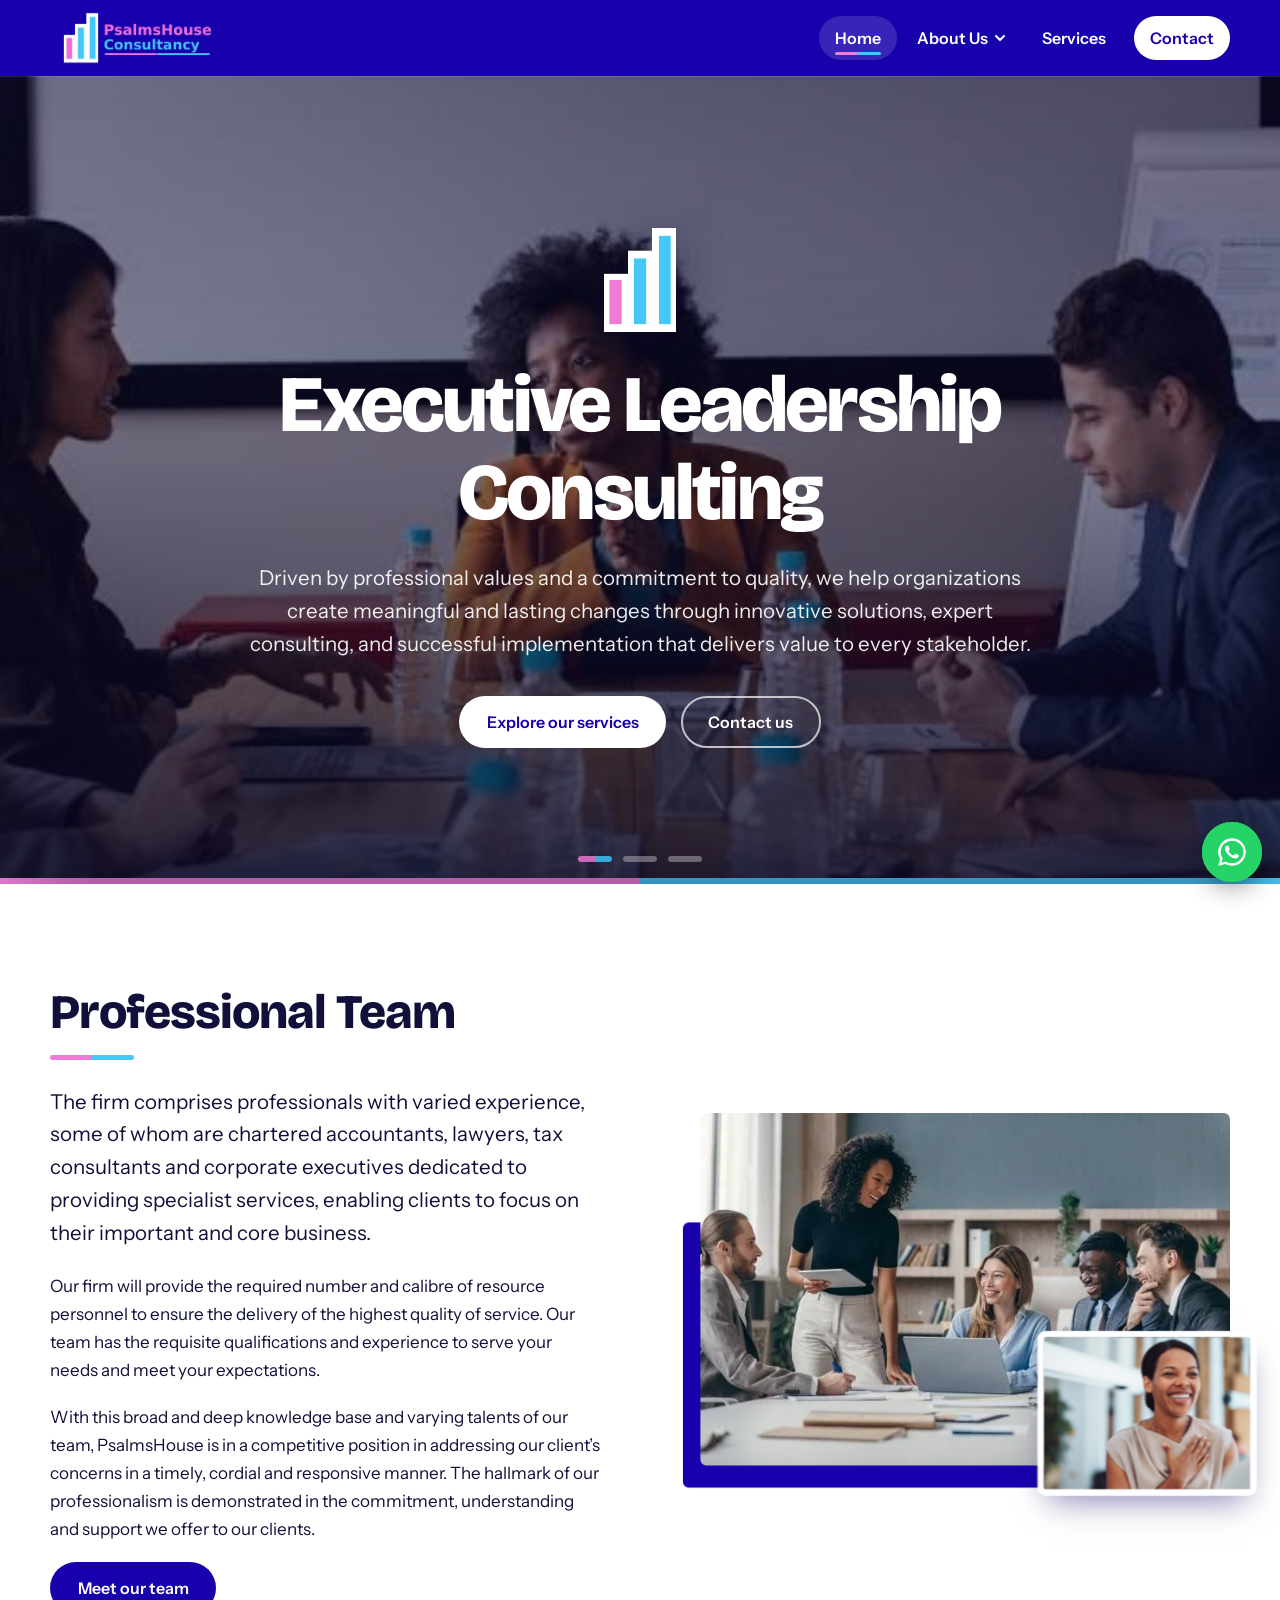
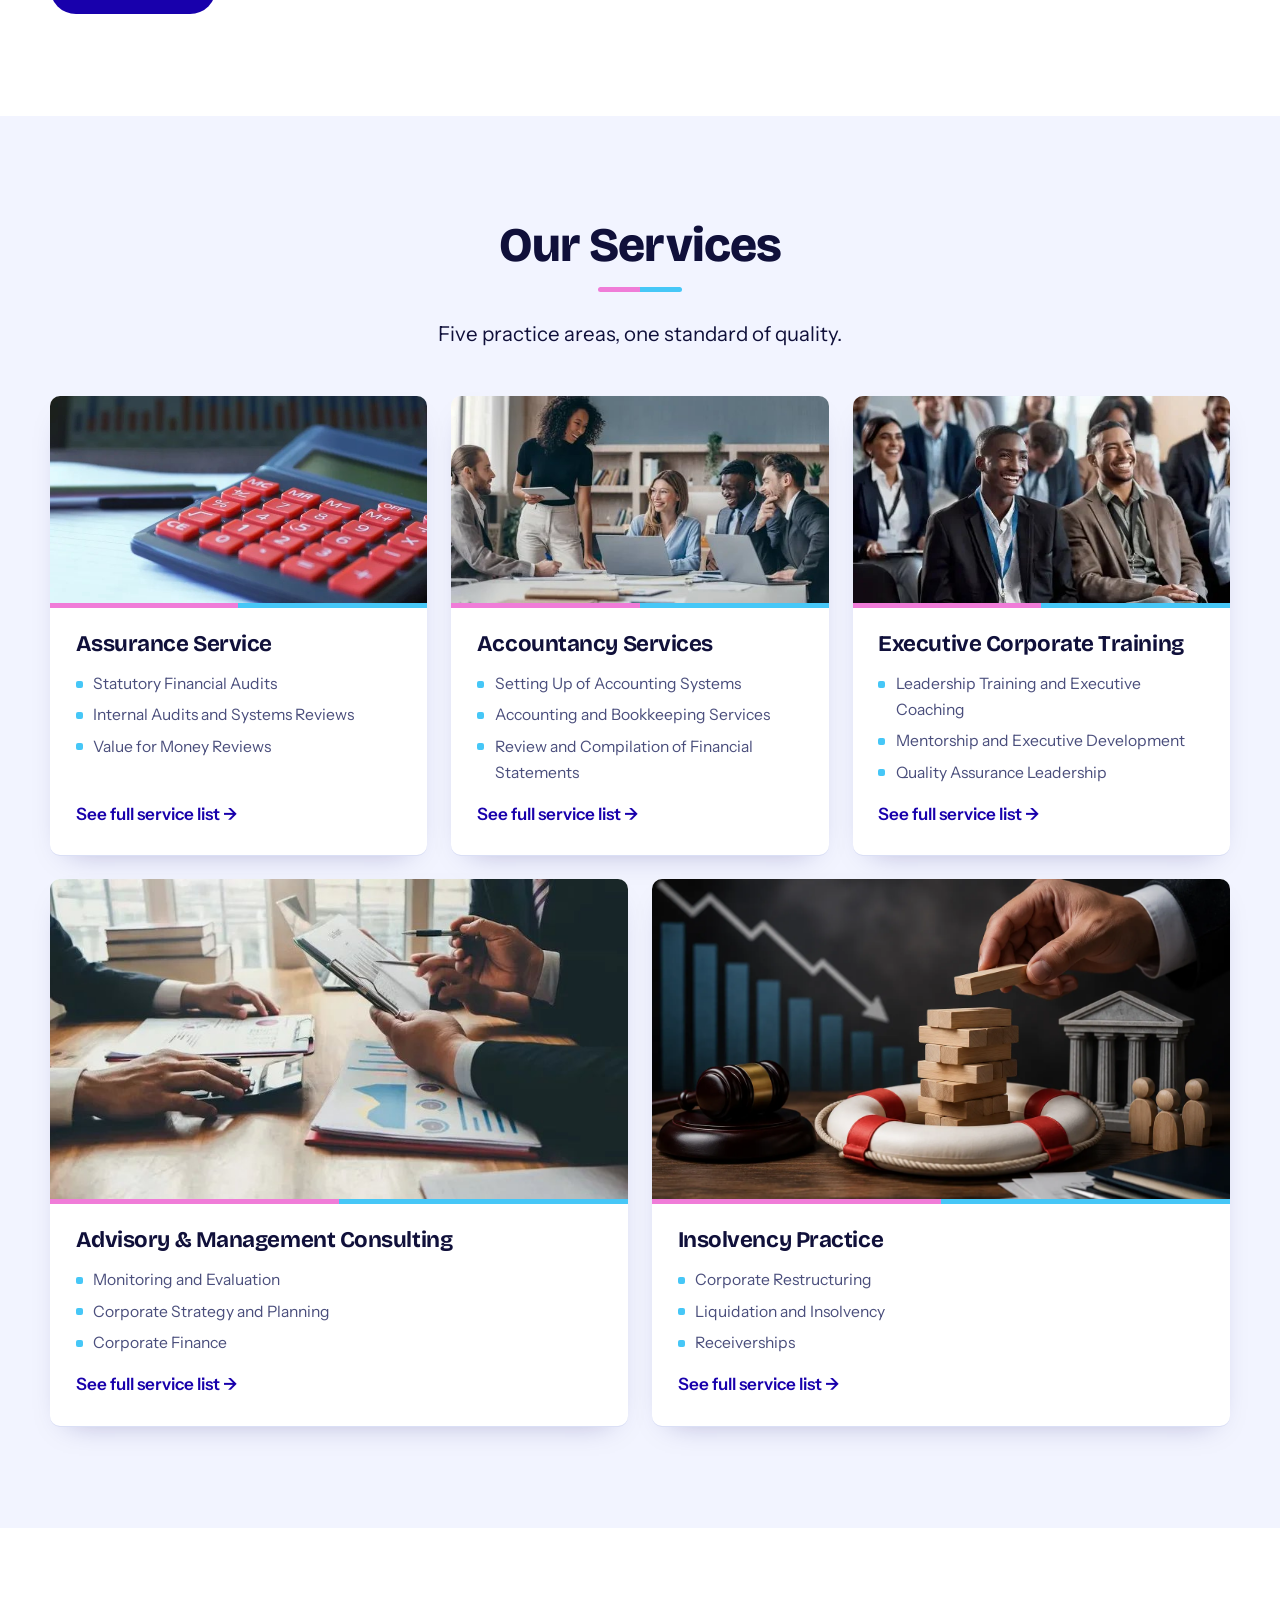
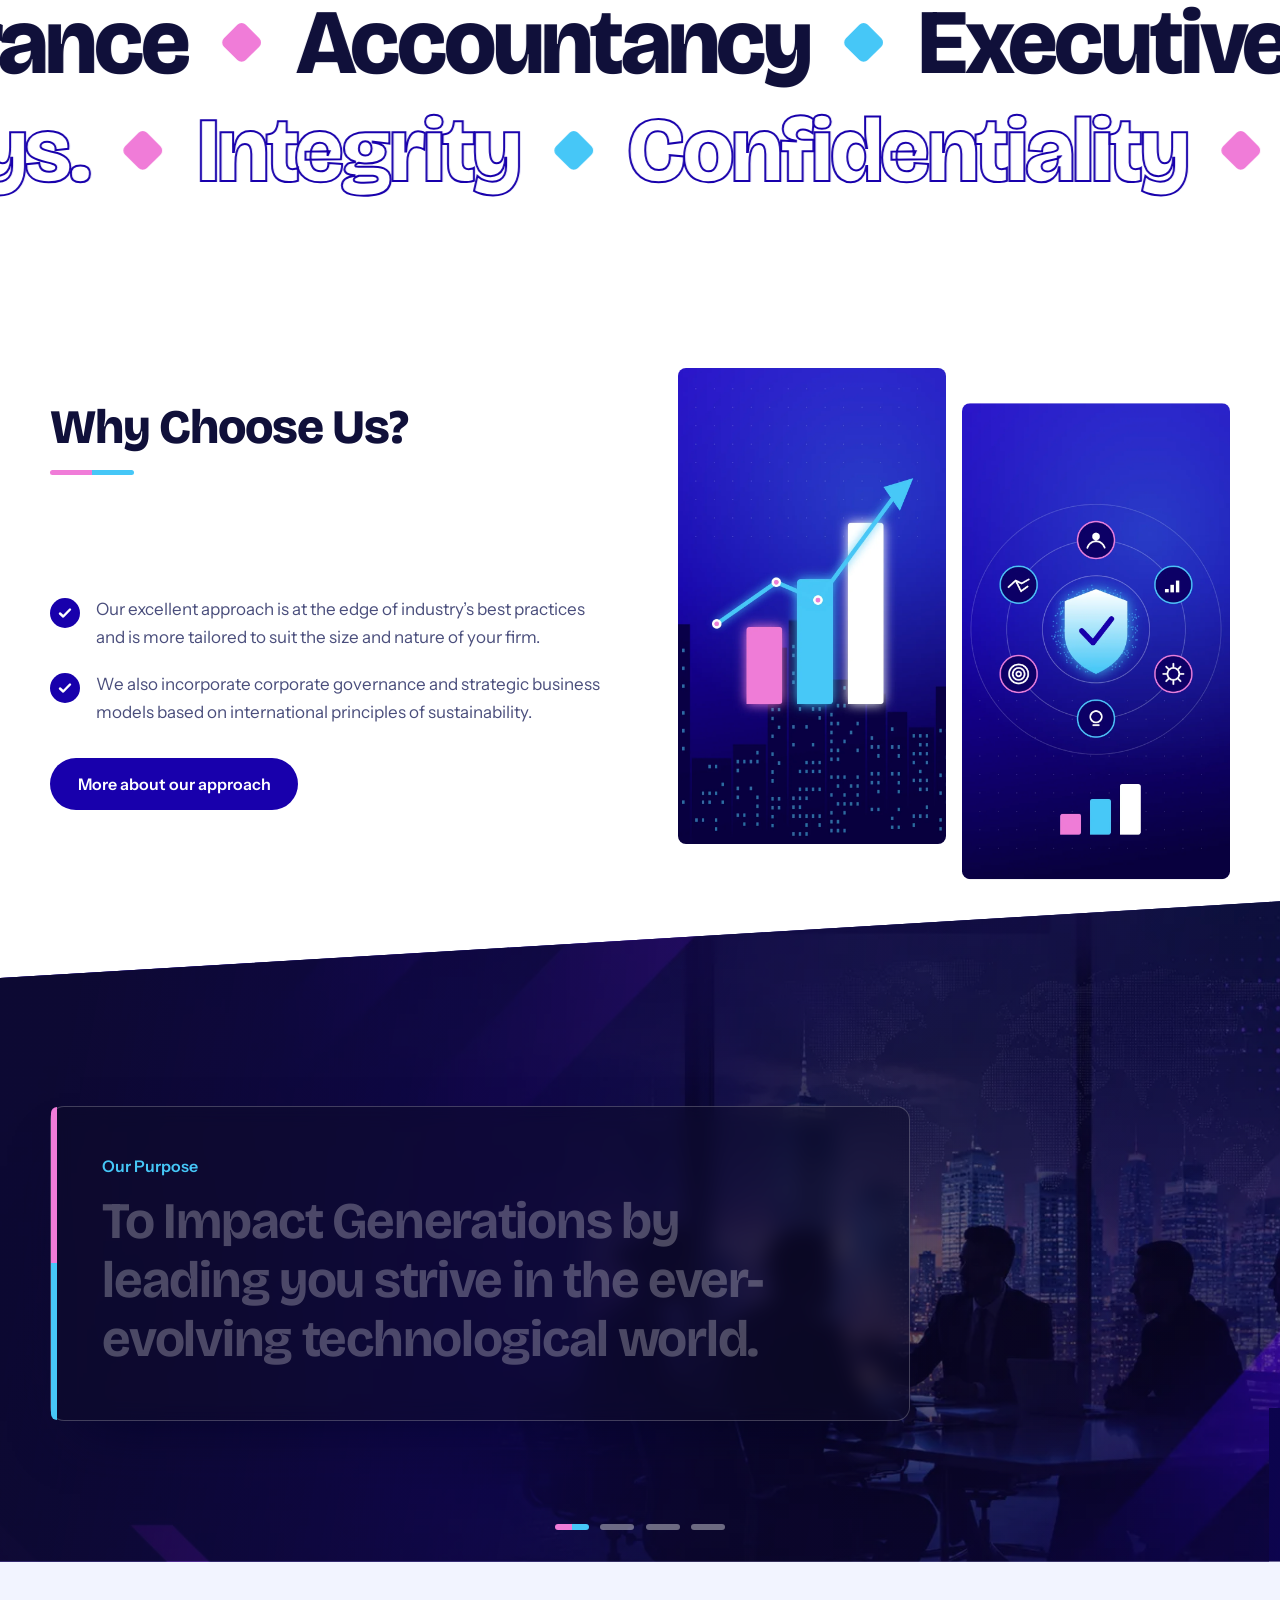
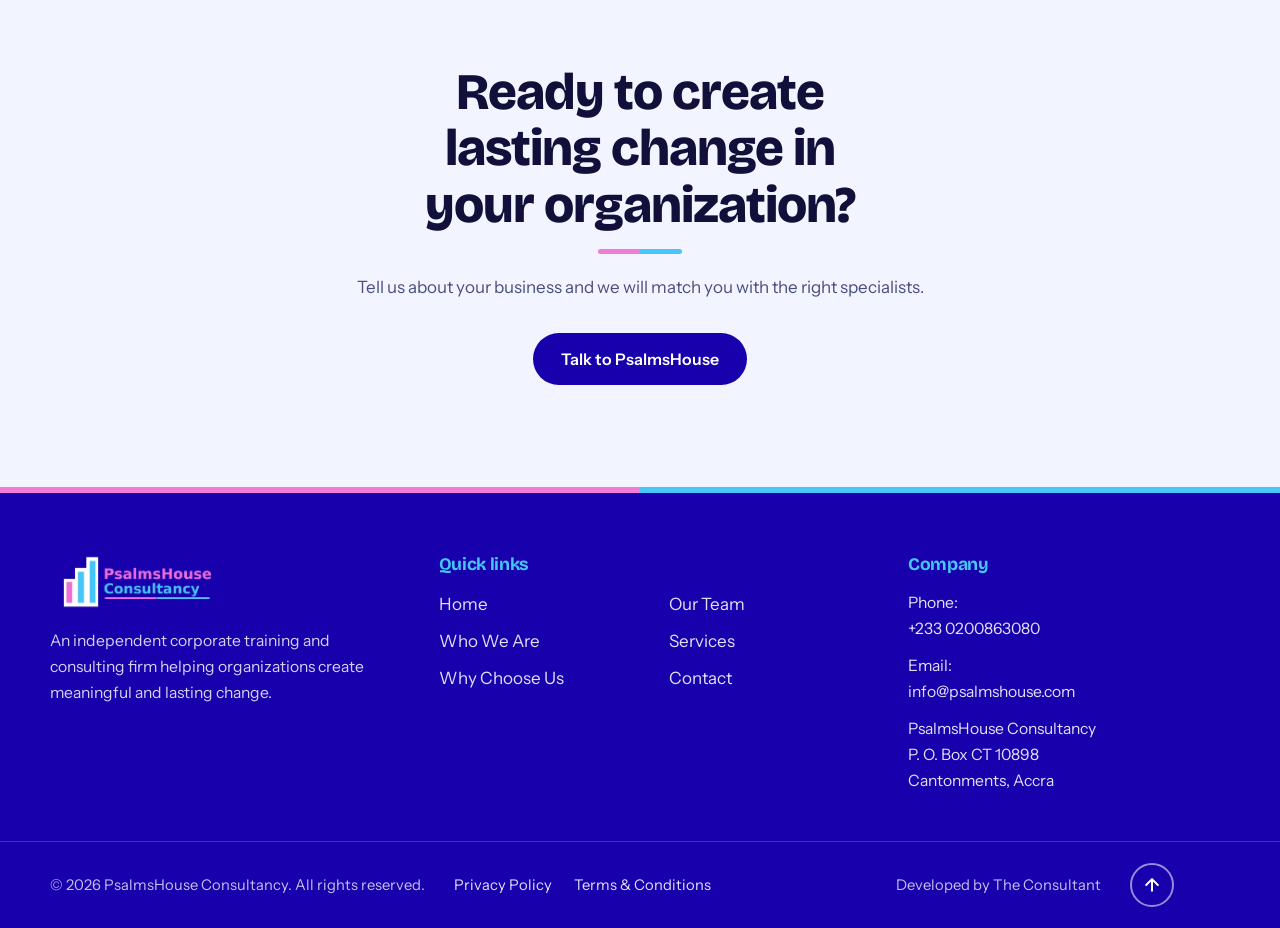
<file: index.html>
<!doctype html>
<html lang="en">
<head>
<meta charset="utf-8">
<meta name="viewport" content="width=device-width, initial-scale=1">
<title>PsalmsHouse Consultancy | Executive Leadership Consulting in Accra</title>
<meta name="description" content="PsalmsHouse Consultancy is an independent corporate training and consulting firm in Accra offering assurance, accountancy, executive training, advisory and insolvency services.">
<meta name="theme-color" content="#1800AC">
<link rel="icon" href="assets/img/favicon.svg" type="image/svg+xml">
<link rel="icon" href="assets/img/favicon-32.png" sizes="32x32" type="image/png">
<link rel="shortcut icon" href="assets/img/favicon.ico">
<link rel="apple-touch-icon" href="assets/img/apple-touch-icon.png">
<link rel="preconnect" href="https://fonts.googleapis.com">
<link rel="preconnect" href="https://fonts.gstatic.com" crossorigin>
<link href="https://fonts.googleapis.com/css2?family=Bricolage+Grotesque:opsz,wght@12..96,500;12..96,700;12..96,800&family=Instrument+Sans:wght@400;500;600&display=swap" rel="stylesheet">
<link rel="stylesheet" href="assets/css/style.css">
</head>
<body>
<a class="skip" href="#main">Skip to content</a>
<header class="site-header">
  <div class="wrap">
    <a class="brand" href="index.html" aria-label="PsalmsHouse Consultancy home"><img src="assets/img/logo.webp" alt="PsalmsHouse Consultancy" width="745" height="233"></a>
    <button class="nav-toggle" aria-label="Open menu" aria-expanded="false" aria-controls="site-nav">
      <svg width="28" height="28" viewBox="0 0 24 24" fill="none" stroke="currentColor" stroke-width="2.2" stroke-linecap="round" aria-hidden="true"><path d="M4 7h16M4 12h16M4 17h16"/></svg>
    </button>
    <nav class="nav" id="site-nav" aria-label="Main">
      <ul>
        <li><a href="index.html" aria-current="page">Home</a></li>
        <li class="has-dd">
          <button class="dd-btn" aria-expanded="false" aria-haspopup="true">About Us <svg class="chev" viewBox="0 0 12 12" fill="none" stroke="currentColor" stroke-width="2" stroke-linecap="round" stroke-linejoin="round" aria-hidden="true"><path d="M2 4l4 4 4-4"/></svg></button>
          <div class="dd" role="menu">
            <a role="menuitem" href="about.html#who-we-are">Who We Are<small>Our story, purpose and values</small></a>
            <a role="menuitem" href="about.html#why-choose-us">Why Choose Us<small>Quality first. Always.</small></a>
            <a role="menuitem" href="about.html#our-team">Our Team<small>Meet the Managing Consultant</small></a>
          </div>
        </li>
        <li><a href="services.html">Services</a></li>
        <li><a class="btn-nav" href="contact.html">Contact</a></li>
      </ul>
    </nav>
  </div>
</header>
<main id="main">
<section class="hero">
  <div class="hero-media" id="hero-slides">
    <img class="slide is-active" src="assets/img/hero-1.jpg" alt="" fetchpriority="high" width="739" height="415">
    <img class="slide" src="assets/img/hero-2.jpg" alt="" width="600" height="400">
    <img class="slide" src="assets/img/hero-3.jpg" alt="" width="683" height="360">
  </div>
  <div class="wrap hero-inner">
    <svg class="mark" viewBox="60 10 147 212" aria-hidden="true" focusable="false">
      <path class="mark-case" d="M60 103H109V56H158V10H207V222H60Z" fill="#fff"/>
      <rect class="mark-bar b1" x="71" y="116" width="25" height="90" fill="#F07CD8"/>
      <rect class="mark-bar b2" x="121" y="72" width="25" height="134" fill="#46C7F7"/>
      <rect class="mark-bar b3" x="172" y="26" width="24" height="180" fill="#46C7F7"/>
    </svg>
    <h1>Executive Leadership Consulting</h1>
    <p class="lede">Driven by professional values and a commitment to quality, we help organizations create meaningful and lasting changes through innovative solutions, expert consulting, and successful implementation that delivers value to every stakeholder.</p>
    <div class="hero-cta">
      <a class="btn btn-light" href="services.html">Explore our services</a>
      <a class="btn btn-ghost" href="contact.html">Contact us</a>
    </div>
  </div>
  <div class="hero-dots" role="group" aria-label="Choose hero slide"><button type="button" class="is-active" aria-label="Slide 1"></button><button type="button" aria-label="Slide 2"></button><button type="button" aria-label="Slide 3"></button></div>
  <div class="hero-foot"></div>
</section>

<section class="section">
  <div class="wrap split">
    <div>
      <h2 class="h2">Professional Team</h2>
      <p class="lead">The firm comprises professionals with varied experience, some of whom are chartered accountants, lawyers, tax consultants and corporate executives dedicated to providing specialist services, enabling clients to focus on their important and core business.</p>
      <p>Our firm will provide the required number and calibre of resource personnel to ensure the delivery of the highest quality of service. Our team has the requisite qualifications and experience to serve your needs and meet your expectations.</p>
      <p>With this broad and deep knowledge base and varying talents of our team, PsalmsHouse is in a competitive position in addressing our client&rsquo;s concerns in a timely, cordial and responsive manner. The hallmark of our professionalism is demonstrated in the commitment, understanding and support we offer to our clients.</p>
      <a class="btn btn-brand" href="about.html#our-team">Meet our team</a>
    </div>
    <div class="frame">
      <img class="main" src="assets/img/accountancyservices.webp" alt="Consultants collaborating around a table with laptops" loading="lazy" width="612" height="408">
      <img class="inset" src="assets/img/Assurance_service.png" alt="A smiling PsalmsHouse professional" loading="lazy" width="427" height="335">
    </div>
  </div>
</section>

<section class="section tint">
  <div class="wrap">
    <div class="center">
      <h2 class="h2">Our Services</h2>
      <p class="lead">Five practice areas, one standard of quality.</p>
    </div>
    <div class="cards">
<article class="card">
  <div class="ph"><img src="assets/img/assurance.webp" alt="Calculator and financial charts on a desk" loading="lazy" width="750" height="500"></div>
  <div class="body">
    <h3>Assurance Service</h3>
    <ul><li>Statutory Financial Audits</li><li>Internal Audits and Systems Reviews</li><li>Value for Money Reviews</li></ul>
    <a class="more" href="services.html#assurance">See full service list &rarr;</a>
  </div>
</article>
<article class="card">
  <div class="ph"><img src="assets/img/accountancyservices.webp" alt="Colleagues reviewing figures together at a table" loading="lazy" width="750" height="500"></div>
  <div class="body">
    <h3>Accountancy Services</h3>
    <ul><li>Setting Up of Accounting Systems</li><li>Accounting and Bookkeeping Services</li><li>Review and Compilation of Financial Statements</li></ul>
    <a class="more" href="services.html#accountancy">See full service list &rarr;</a>
  </div>
</article>
<article class="card">
  <div class="ph"><img src="assets/img/executivecorporate.webp" alt="Professionals smiling during a corporate training session" loading="lazy" width="750" height="500"></div>
  <div class="body">
    <h3>Executive Corporate Training</h3>
    <ul><li>Leadership Training and Executive Coaching</li><li>Mentorship and Executive Development</li><li>Quality Assurance Leadership</li></ul>
    <a class="more" href="services.html#training">See full service list &rarr;</a>
  </div>
</article>
<article class="card">
  <div class="ph"><img src="assets/img/advisory.webp" alt="Advisors reviewing reports and charts across a table" loading="lazy" width="750" height="500"></div>
  <div class="body">
    <h3>Advisory &amp; Management Consulting</h3>
    <ul><li>Monitoring and Evaluation</li><li>Corporate Strategy and Planning</li><li>Corporate Finance</li></ul>
    <a class="more" href="services.html#advisory">See full service list &rarr;</a>
  </div>
</article>
<article class="card">
  <div class="ph"><img src="assets/img/insolvency.webp" alt="Lifebuoy around a tower of blocks beside a gavel and a bank model" loading="lazy" width="750" height="500"></div>
  <div class="body">
    <h3>Insolvency Practice</h3>
    <ul><li>Corporate Restructuring</li><li>Liquidation and Insolvency</li><li>Receiverships</li></ul>
    <a class="more" href="services.html#insolvency">See full service list &rarr;</a>
  </div>
</article>
    </div>
  </div>
</section>

<div class="marquee" aria-hidden="true">
  <div class="m-row a"><span>Assurance</span><i></i><span>Accountancy</span><i></i><span>Executive Training</span><i></i><span>Advisory</span><i></i><span>Insolvency Practice</span><i></i><span>Assurance</span><i></i><span>Accountancy</span><i></i><span>Executive Training</span><i></i><span>Advisory</span><i></i><span>Insolvency Practice</span><i></i></div>
  <div class="m-row b out"><span>Quality first. Always.</span><i></i><span>Integrity</span><i></i><span>Confidentiality</span><i></i><span>Independence</span><i></i><span>Due Care</span><i></i><span>Quality first. Always.</span><i></i><span>Integrity</span><i></i><span>Confidentiality</span><i></i><span>Independence</span><i></i><span>Due Care</span><i></i></div>
</div>

<section class="section dark why-home">
  <div class="wrap split">
    <div>
      <h2 class="h2">Why Choose Us?</h2>
      <p class="lead">At PsalmsHouse, every engagement is unique, and we deliver to ensure value creation.</p>
      <ul class="points">
        <li><span class="tick"><svg width="16" height="16" viewBox="0 0 16 16" fill="none" stroke="currentColor" stroke-width="2.4" stroke-linecap="round" stroke-linejoin="round" aria-hidden="true"><path d="M3 8.5l3.2 3L13 4.5"/></svg></span><p>Our excellent approach is at the edge of industry&rsquo;s best practices and is more tailored to suit the size and nature of your firm.</p></li>
        <li><span class="tick"><svg width="16" height="16" viewBox="0 0 16 16" fill="none" stroke="currentColor" stroke-width="2.4" stroke-linecap="round" stroke-linejoin="round" aria-hidden="true"><path d="M3 8.5l3.2 3L13 4.5"/></svg></span><p>We also incorporate corporate governance and strategic business models based on international principles of sustainability.</p></li>
      </ul>
      <a class="btn btn-brand" href="about.html#why-choose-us">More about our approach</a>
    </div>
    <div class="duo">
      <img src="assets/img/why-growth.webp" alt="Rising bars and a growth arrow above a city skyline at night" loading="lazy" width="900" height="1600">
      <img src="assets/img/why-trust.webp" alt="A shield with a check mark surrounded by icons for people, growth, ideas and goals" loading="lazy" width="900" height="1600">
    </div>
  </div>
</section>

<section class="purpose-show" id="purpose" aria-label="Our purpose">
  <div class="pslides" aria-hidden="true">
    <img class="is-active" src="assets/img/coverheader.webp" alt="" loading="lazy" width="1600" height="900">
    <img src="assets/img/hero-2.jpg" alt="" loading="lazy" width="600" height="400">
    <img src="assets/img/executivecorporate.webp" alt="" loading="lazy" width="612" height="408">
    <img src="assets/img/hero-3.jpg" alt="" loading="lazy" width="683" height="360">
  </div>
  <div class="wrap">
    <div class="pcard">
      <span class="tag">Our Purpose</span>
      <blockquote>To Impact Generations by leading you strive in the ever-evolving technological world.</blockquote>
    </div>
  </div>
  <div class="pdots" role="group" aria-label="Choose background image"><button type="button" class="is-active" aria-label="Image 1"></button><button type="button" aria-label="Image 2"></button><button type="button" aria-label="Image 3"></button><button type="button" aria-label="Image 4"></button></div>
</section>

<section class="cta">
  <img src="assets/img/coverheader.webp" alt="" loading="lazy" width="1600" height="900">
  <div class="wrap">
    <h2>Ready to create lasting change in your organization?</h2>
    <p>Tell us about your business and we will match you with the right specialists.</p>
    <a class="btn btn-brand" href="contact.html">Talk to PsalmsHouse</a>
  </div>
</section>
</main>
<footer class="site-footer">
  <div class="wrap foot">
    <div>
      <img src="assets/img/logo.webp" alt="PsalmsHouse Consultancy" width="745" height="233" loading="lazy">
      <p>An independent corporate training and consulting firm helping organizations create meaningful and lasting change.</p>
    </div>
    <nav class="quick" aria-label="Quick links">
      <h4>Quick links</h4>
      <div class="quick-cols">
        <ul>
          <li><a href="index.html">Home</a></li>
          <li><a href="about.html#who-we-are">Who We Are</a></li>
          <li><a href="about.html#why-choose-us">Why Choose Us</a></li>
        </ul>
        <ul>
          <li><a href="about.html#our-team">Our Team</a></li>
          <li><a href="services.html">Services</a></li>
          <li><a href="contact.html">Contact</a></li>
        </ul>
      </div>
    </nav>
    <div>
      <h4>Company</h4>
      <address>
        <span>Phone:<br><a href="tel:+233200863080">+233 0200863080</a></span>
        <span>Email:<br><a href="mailto:info@psalmshouse.com">info@psalmshouse.com</a></span>
        <span>PsalmsHouse Consultancy<br>P. O. Box CT 10898<br>Cantonments, Accra</span>
      </address>
    </div>
  </div>
  <div class="legal"><div class="wrap legal-in">
    <span>&copy; <span id="yr">2026</span> PsalmsHouse Consultancy. All rights reserved.</span>
    <nav class="legal-links" aria-label="Legal"><a href="privacy.html">Privacy Policy</a><a href="terms.html">Terms &amp; Conditions</a></nav>
    <span class="dev">Developed by The Consultant</span>
    <button class="to-top" type="button" aria-label="Back to top"><svg width="20" height="20" viewBox="0 0 24 24" fill="none" stroke="currentColor" stroke-width="2.4" stroke-linecap="round" stroke-linejoin="round" aria-hidden="true"><path d="M12 19V5M5 12l7-7 7 7"/></svg></button>
  </div></div>
</footer>
<a class="wa" href="https://wa.me/233200863080?text=Hello%20PsalmsHouse%20Consultancy%2C%20I%27d%20like%20to%20make%20an%20enquiry." target="_blank" rel="noopener" aria-label="Chat with us on WhatsApp">
  <svg viewBox="0 0 32 32" width="34" height="34" aria-hidden="true"><path fill="#fff" d="M16.01 3C8.84 3 3.02 8.82 3.02 15.98c0 2.29.6 4.52 1.74 6.49L3 29l6.7-1.73a12.95 12.95 0 006.3 1.61h.01c7.16 0 12.98-5.82 12.98-12.98C29 8.74 23.18 3 16.01 3zm0 23.7h-.01a10.7 10.7 0 01-5.45-1.49l-.39-.23-3.98 1.03 1.06-3.88-.25-.4a10.67 10.67 0 01-1.64-5.7c0-5.9 4.8-10.7 10.7-10.7 2.86 0 5.54 1.11 7.56 3.14a10.62 10.62 0 013.13 7.57c0 5.9-4.8 10.66-10.73 10.66zm5.87-8c-.32-.16-1.9-.94-2.2-1.05-.3-.11-.51-.16-.73.16-.21.32-.83 1.05-1.02 1.26-.19.21-.38.24-.7.08-.32-.16-1.36-.5-2.59-1.6-.96-.85-1.6-1.9-1.79-2.22-.19-.32-.02-.5.14-.66.14-.14.32-.38.48-.57.16-.19.21-.32.32-.54.11-.21.05-.4-.03-.56-.08-.16-.73-1.76-1-2.4-.26-.63-.53-.54-.73-.55h-.62c-.21 0-.56.08-.85.4-.29.32-1.12 1.09-1.12 2.67s1.15 3.1 1.31 3.31c.16.21 2.26 3.45 5.47 4.84.76.33 1.36.53 1.82.68.77.24 1.46.21 2.01.13.61-.09 1.9-.78 2.17-1.53.27-.75.27-1.39.19-1.53-.08-.13-.29-.21-.61-.37z"/></svg>
</a>
<script>document.getElementById("yr").textContent=new Date().getFullYear();</script>
<script src="assets/js/main.js"></script>
<script src="assets/js/motion.js"></script>
</body>
</html>
</file>
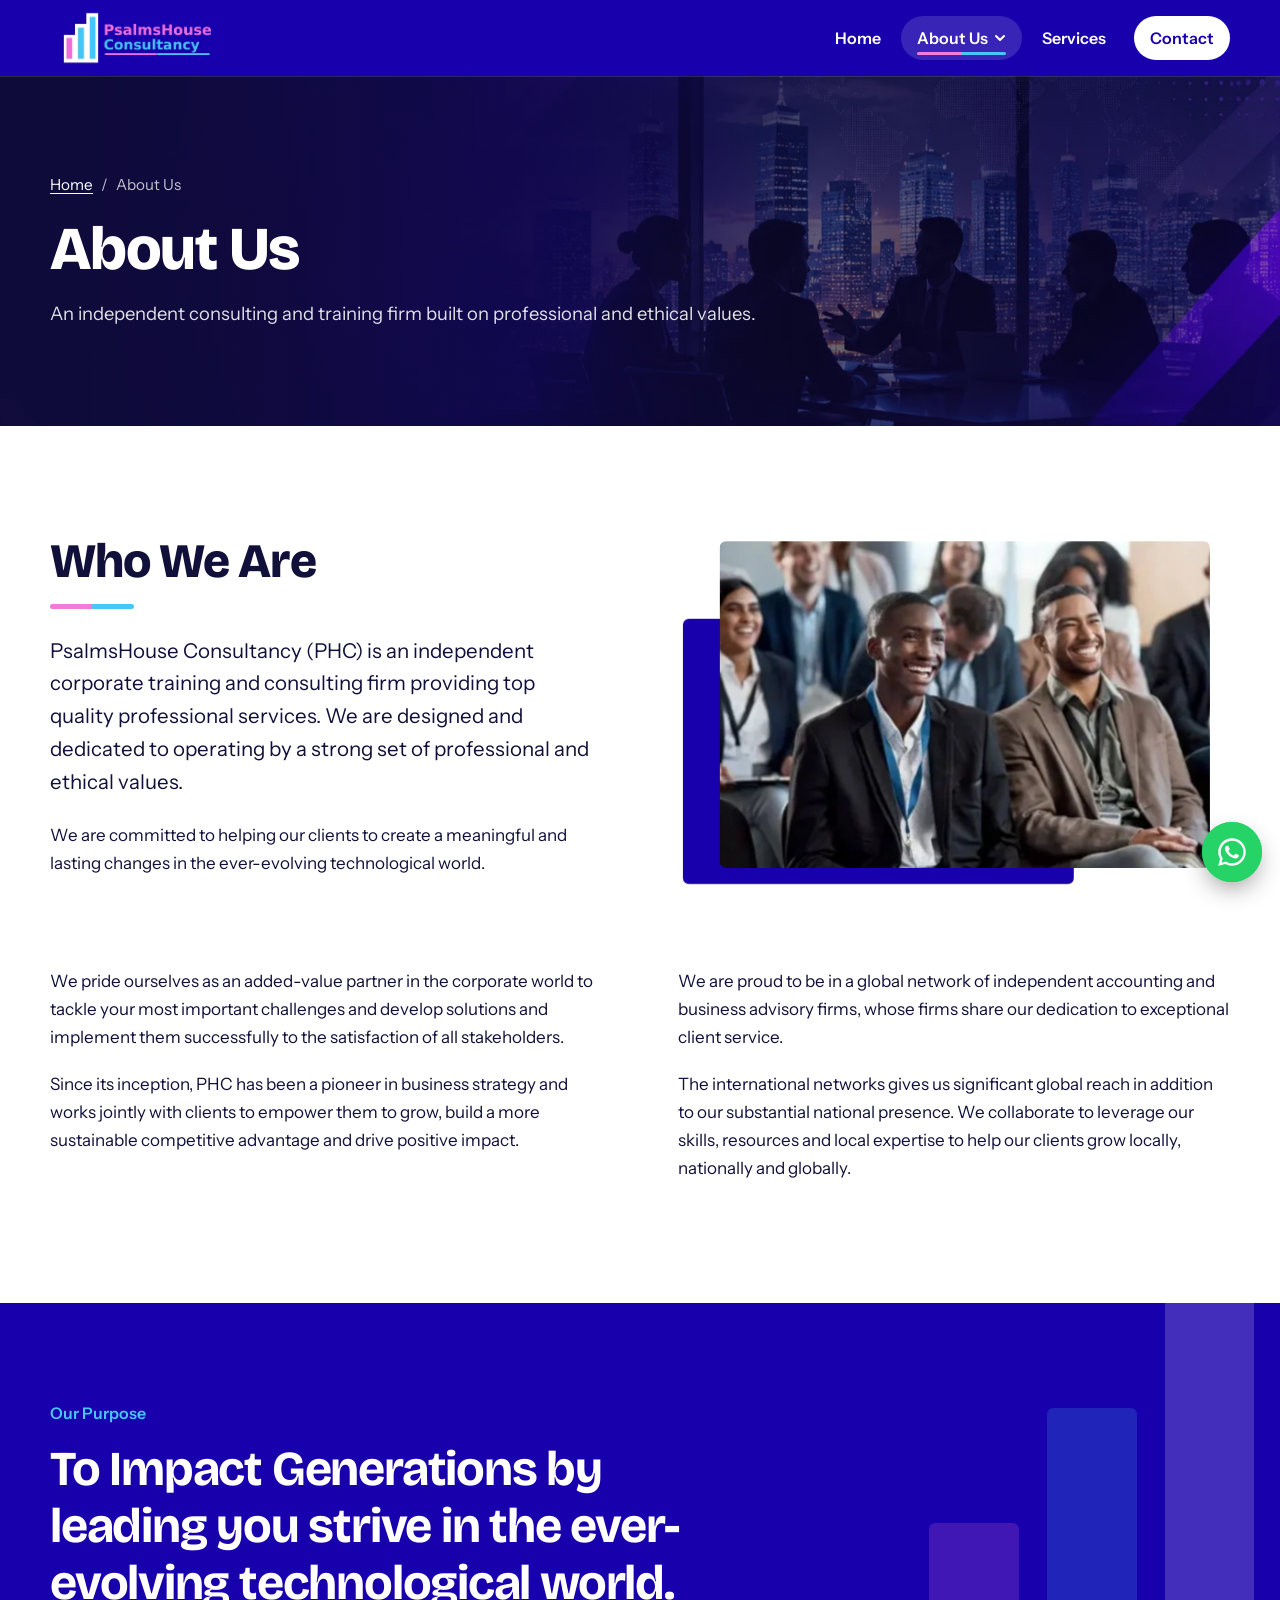
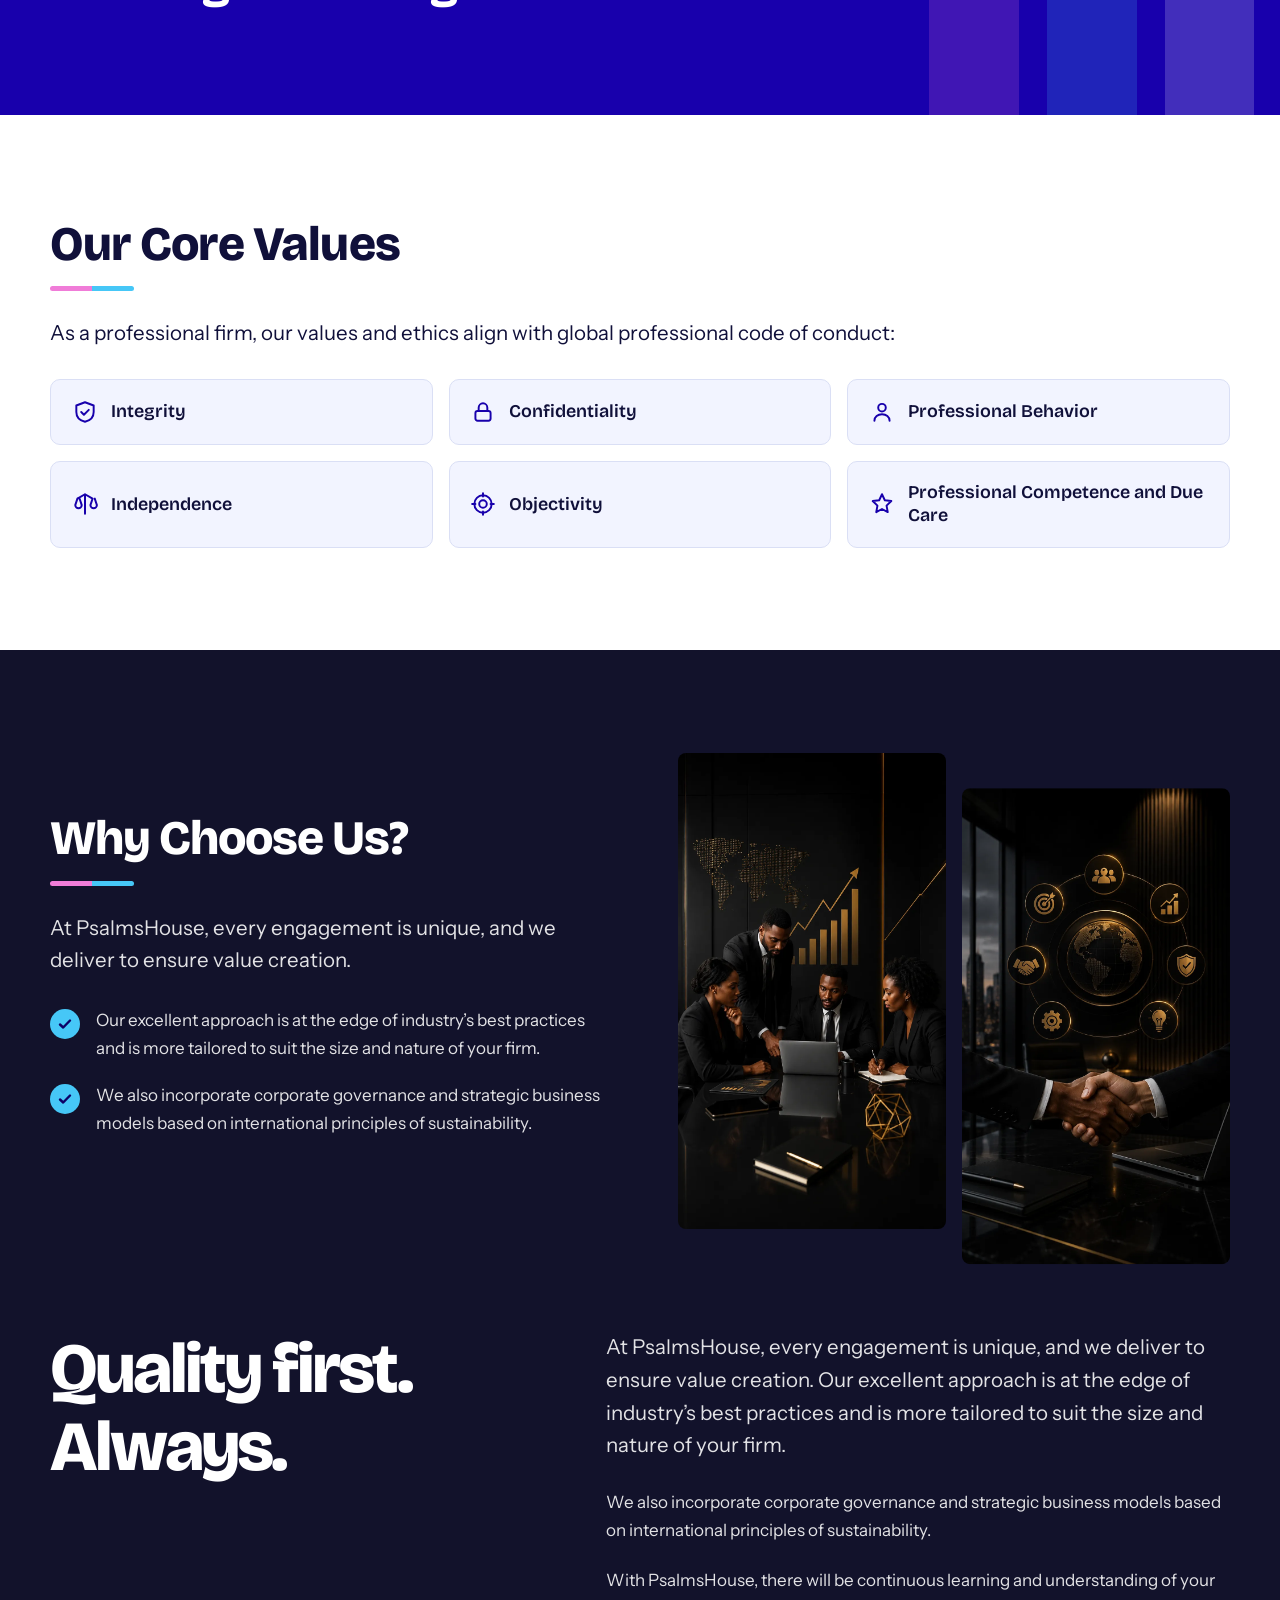
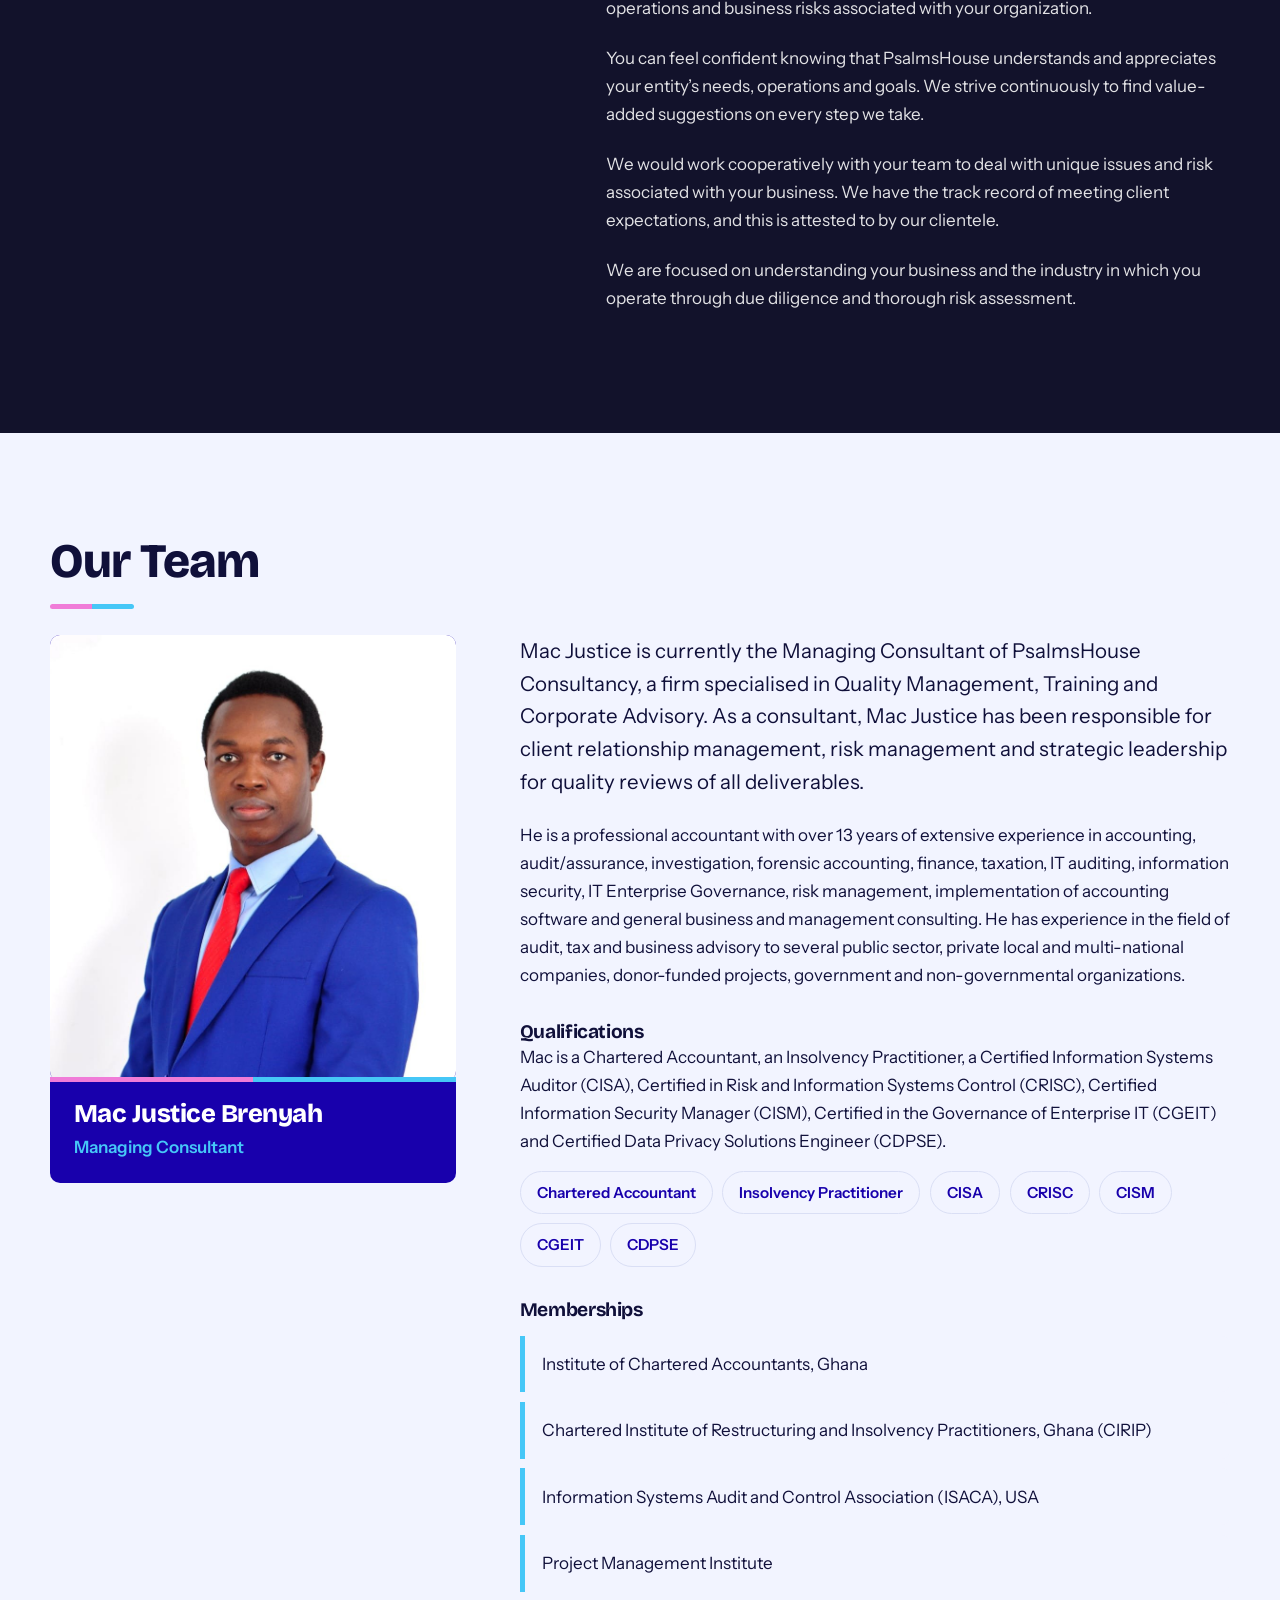
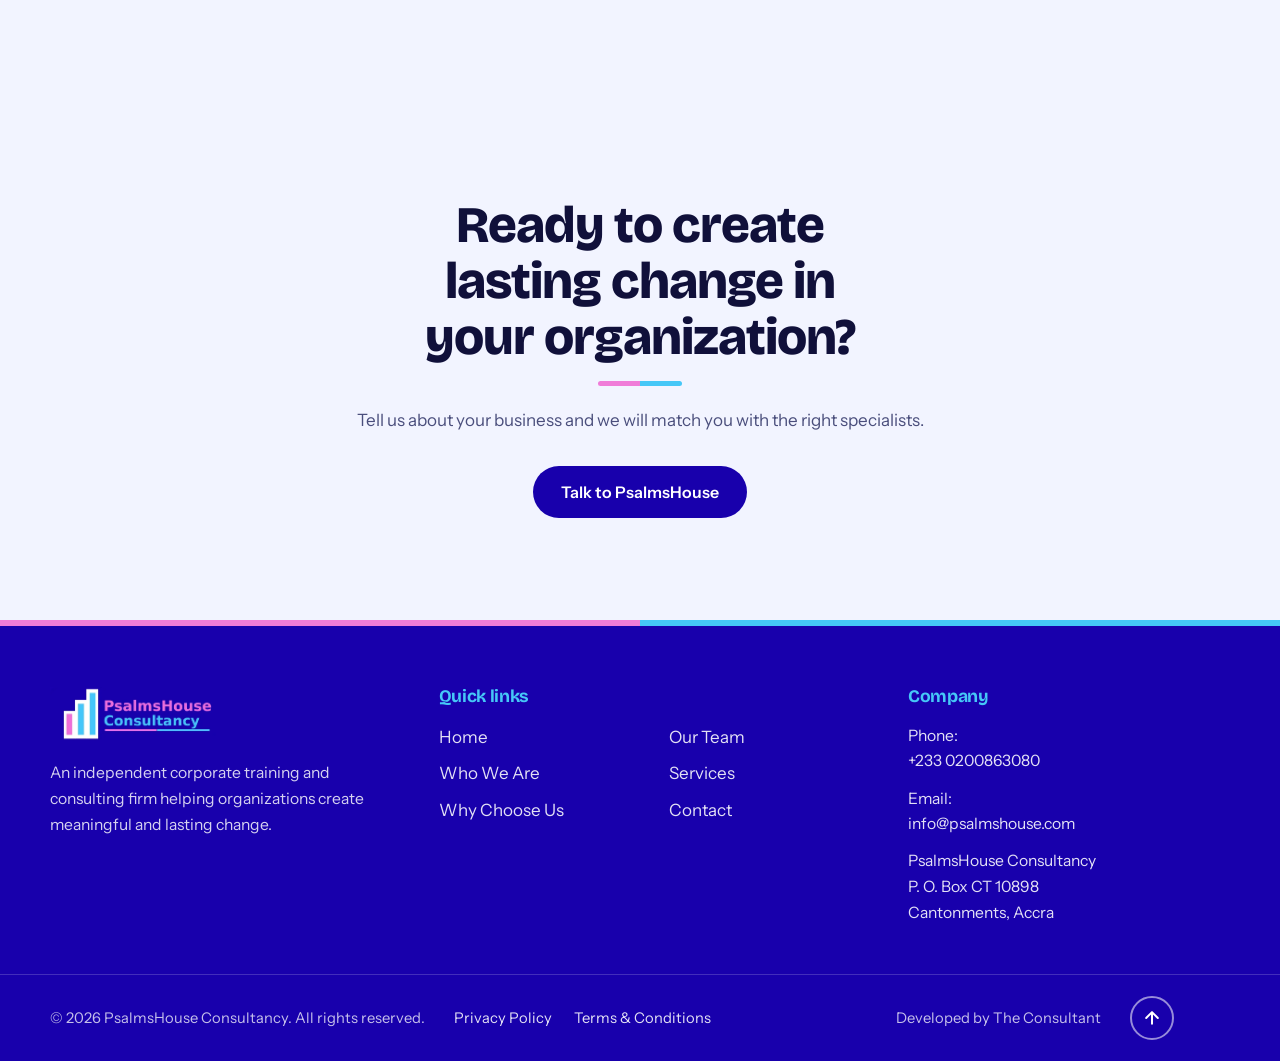
<file: about.html>
<!doctype html>
<html lang="en">
<head>
<meta charset="utf-8">
<meta name="viewport" content="width=device-width, initial-scale=1">
<title>About Us | PsalmsHouse Consultancy</title>
<meta name="description" content="Who we are, why clients choose PsalmsHouse Consultancy, and the professionals behind the firm.">
<meta name="theme-color" content="#1800AC">
<link rel="icon" href="assets/img/favicon.svg" type="image/svg+xml">
<link rel="icon" href="assets/img/favicon-32.png" sizes="32x32" type="image/png">
<link rel="shortcut icon" href="assets/img/favicon.ico">
<link rel="apple-touch-icon" href="assets/img/apple-touch-icon.png">
<link rel="preconnect" href="https://fonts.googleapis.com">
<link rel="preconnect" href="https://fonts.gstatic.com" crossorigin>
<link href="https://fonts.googleapis.com/css2?family=Bricolage+Grotesque:opsz,wght@12..96,500;12..96,700;12..96,800&family=Instrument+Sans:wght@400;500;600&display=swap" rel="stylesheet">
<link rel="stylesheet" href="assets/css/style.css">
</head>
<body>
<a class="skip" href="#main">Skip to content</a>
<header class="site-header">
  <div class="wrap">
    <a class="brand" href="index.html" aria-label="PsalmsHouse Consultancy home"><img src="assets/img/logo.webp" alt="PsalmsHouse Consultancy" width="745" height="233"></a>
    <button class="nav-toggle" aria-label="Open menu" aria-expanded="false" aria-controls="site-nav">
      <svg width="28" height="28" viewBox="0 0 24 24" fill="none" stroke="currentColor" stroke-width="2.2" stroke-linecap="round" aria-hidden="true"><path d="M4 7h16M4 12h16M4 17h16"/></svg>
    </button>
    <nav class="nav" id="site-nav" aria-label="Main">
      <ul>
        <li><a href="index.html">Home</a></li>
        <li class="has-dd is-current">
          <button class="dd-btn" aria-expanded="false" aria-haspopup="true">About Us <svg class="chev" viewBox="0 0 12 12" fill="none" stroke="currentColor" stroke-width="2" stroke-linecap="round" stroke-linejoin="round" aria-hidden="true"><path d="M2 4l4 4 4-4"/></svg></button>
          <div class="dd" role="menu">
            <a role="menuitem" href="about.html#who-we-are">Who We Are<small>Our story, purpose and values</small></a>
            <a role="menuitem" href="about.html#why-choose-us">Why Choose Us<small>Quality first. Always.</small></a>
            <a role="menuitem" href="about.html#our-team">Our Team<small>Meet the Managing Consultant</small></a>
          </div>
        </li>
        <li><a href="services.html">Services</a></li>
        <li><a class="btn-nav" href="contact.html">Contact</a></li>
      </ul>
    </nav>
  </div>
</header>
<main id="main">
<section class="banner">
  <img src="assets/img/coverheader.webp" alt="" width="1600" height="900">
  <div class="wrap">
    <div class="crumbs"><a href="index.html">Home</a><span aria-hidden="true">/</span><span>About Us</span></div>
    <h1>About Us</h1>
    <p>An independent consulting and training firm built on professional and ethical values.</p>
  </div>
</section>


<section class="section" id="who-we-are">
  <div class="wrap">
    <div class="split">
      <div>
        <h2 class="h2">Who We Are</h2>
        <p class="lead">PsalmsHouse Consultancy (PHC) is an independent corporate training and consulting firm providing top quality professional services. We are designed and dedicated to operating by a strong set of professional and ethical values.</p>
        <p>We are committed to helping our clients to create a meaningful and lasting changes in the ever-evolving technological world.</p>
      </div>
      <div class="frame">
        <img class="main" src="assets/img/executivecorporate.webp" alt="Professionals smiling at a corporate event" loading="lazy" width="612" height="408">
      </div>
    </div>
    <div class="split" style="margin-top:clamp(2.5rem,5vw,4rem);align-items:start">
      <div>
        <p>We pride ourselves as an added-value partner in the corporate world to tackle your most important challenges and develop solutions and implement them successfully to the satisfaction of all stakeholders.</p>
        <p>Since its inception, PHC has been a pioneer in business strategy and works jointly with clients to empower them to grow, build a more sustainable competitive advantage and drive positive impact.</p>
      </div>
      <div>
        <p>We are proud to be in a global network of independent accounting and business advisory firms, whose firms share our dedication to exceptional client service.</p>
        <p>The international networks gives us significant global reach in addition to our substantial national presence. We collaborate to leverage our skills, resources and local expertise to help our clients grow locally, nationally and globally.</p>
      </div>
    </div>
  </div>
</section>

<section class="section purpose">
  <div class="bars-bg" aria-hidden="true"><i></i><i></i><i></i></div>
  <div class="wrap">
    <span class="tag">Our Purpose</span>
    <blockquote>To Impact Generations by leading you strive in the ever-evolving technological world.</blockquote>
  </div>
</section>

<section class="section">
  <div class="wrap">
    <h2 class="h2">Our Core Values</h2>
    <p class="lead">As a professional firm, our values and ethics align with global professional code of conduct:</p>
    <ul class="values"><li><svg viewBox="0 0 24 24" fill="none" stroke="currentColor" stroke-width="1.8" stroke-linecap="round" stroke-linejoin="round" aria-hidden="true"><path d="M12 3l8 3v6c0 4.5-3.2 7.9-8 9-4.8-1.1-8-4.5-8-9V6l8-3z"/><path d="M8.5 12l2.5 2.5L15.5 10"/></svg>Integrity</li><li><svg viewBox="0 0 24 24" fill="none" stroke="currentColor" stroke-width="1.8" stroke-linecap="round" stroke-linejoin="round" aria-hidden="true"><rect x="5" y="11" width="14" height="9" rx="2"/><path d="M8 11V8a4 4 0 018 0v3"/></svg>Confidentiality</li><li><svg viewBox="0 0 24 24" fill="none" stroke="currentColor" stroke-width="1.8" stroke-linecap="round" stroke-linejoin="round" aria-hidden="true"><circle cx="12" cy="8" r="3.5"/><path d="M5 20c0-3.6 3.1-6 7-6s7 2.4 7 6"/></svg>Professional Behavior</li><li><svg viewBox="0 0 24 24" fill="none" stroke="currentColor" stroke-width="1.8" stroke-linecap="round" stroke-linejoin="round" aria-hidden="true"><path d="M12 3v18M5 7l7-4 7 4M5 7l-2 6a3 3 0 006 0L7 7M19 7l-2 6a3 3 0 006 0l-2-6"/></svg>Independence</li><li><svg viewBox="0 0 24 24" fill="none" stroke="currentColor" stroke-width="1.8" stroke-linecap="round" stroke-linejoin="round" aria-hidden="true"><circle cx="12" cy="12" r="8"/><circle cx="12" cy="12" r="3.5"/><path d="M12 2v3M12 19v3M2 12h3M19 12h3"/></svg>Objectivity</li><li><svg viewBox="0 0 24 24" fill="none" stroke="currentColor" stroke-width="1.8" stroke-linecap="round" stroke-linejoin="round" aria-hidden="true"><path d="M12 3l2.6 5.5 6 .8-4.4 4.2 1.1 6-5.3-2.9-5.3 2.9 1.1-6L3.4 9.3l6-.8L12 3z"/></svg>Professional Competence and Due Care</li></ul>
  </div>
</section>

<section class="section dark" id="why-choose-us">
  <div class="wrap">
    <div class="split">
      <div>
        <h2 class="h2">Why Choose Us?</h2>
        <p class="lead">At PsalmsHouse, every engagement is unique, and we deliver to ensure value creation.</p>
        <ul class="points">
          <li><span class="tick"><svg width="16" height="16" viewBox="0 0 16 16" fill="none" stroke="currentColor" stroke-width="2.4" stroke-linecap="round" stroke-linejoin="round" aria-hidden="true"><path d="M3 8.5l3.2 3L13 4.5"/></svg></span><p>Our excellent approach is at the edge of industry&rsquo;s best practices and is more tailored to suit the size and nature of your firm.</p></li>
          <li><span class="tick"><svg width="16" height="16" viewBox="0 0 16 16" fill="none" stroke="currentColor" stroke-width="2.4" stroke-linecap="round" stroke-linejoin="round" aria-hidden="true"><path d="M3 8.5l3.2 3L13 4.5"/></svg></span><p>We also incorporate corporate governance and strategic business models based on international principles of sustainability.</p></li>
        </ul>
      </div>
      <div class="duo">
        <img src="assets/img/whychooseus.webp" alt="Leadership team reviewing growth charts on a laptop" loading="lazy" width="900" height="1600">
        <img src="assets/img/chooseus.webp" alt="A handshake beneath icons for teamwork, growth, security and ideas" loading="lazy" width="900" height="1600">
      </div>
    </div>
    <div class="quality" style="margin-top:clamp(4rem,8vw,7rem)">
      <h2>Quality first. Always.</h2>
      <div class="cols">
        <p class="lead">At PsalmsHouse, every engagement is unique, and we deliver to ensure value creation. Our excellent approach is at the edge of industry&rsquo;s best practices and is more tailored to suit the size and nature of your firm.</p>
        <p>We also incorporate corporate governance and strategic business models based on international principles of sustainability.</p>
        <p>With PsalmsHouse, there will be continuous learning and understanding of your operations and business risks associated with your organization.</p>
        <p>You can feel confident knowing that PsalmsHouse understands and appreciates your entity&rsquo;s needs, operations and goals. We strive continuously to find value-added suggestions on every step we take.</p>
        <p>We would work cooperatively with your team to deal with unique issues and risk associated with your business. We have the track record of meeting client expectations, and this is attested to by our clientele.</p>
        <p>We are focused on understanding your business and the industry in which you operate through due diligence and thorough risk assessment.</p>
      </div>
    </div>
  </div>
</section>

<section class="section tint" id="our-team">
  <div class="wrap">
    <h2 class="h2">Our Team</h2>
    <div class="profile">
      <aside class="portrait">
        <div class="ph"><img src="assets/img/Mac_Justice_Brenyah.jpeg" alt="Mac Justice Brenyah, Managing Consultant" width="1037" height="938" loading="lazy"></div>
        <div class="cap"><h3>Mac Justice Brenyah</h3><p class="role">Managing Consultant</p></div>
      </aside>
      <div>
        <p class="lead">Mac Justice is currently the Managing Consultant of PsalmsHouse Consultancy, a firm specialised in Quality Management, Training and Corporate Advisory. As a consultant, Mac Justice has been responsible for client relationship management, risk management and strategic leadership for quality reviews of all deliverables.</p>
        <p>He is a professional accountant with over 13 years of extensive experience in accounting, audit/assurance, investigation, forensic accounting, finance, taxation, IT auditing, information security, IT Enterprise Governance, risk management, implementation of accounting software and general business and management consulting. He has experience in the field of audit, tax and business advisory to several public sector, private local and multi-national companies, donor-funded projects, government and non-governmental organizations.</p>
        <h4>Qualifications</h4>
        <p style="margin-bottom:0">Mac is a Chartered Accountant, an Insolvency Practitioner, a Certified Information Systems Auditor (CISA), Certified in Risk and Information Systems Control (CRISC), Certified Information Security Manager (CISM), Certified in the Governance of Enterprise IT (CGEIT) and Certified Data Privacy Solutions Engineer (CDPSE).</p>
        <ul class="chips">
          <li>Chartered Accountant</li><li>Insolvency Practitioner</li><li>CISA</li><li>CRISC</li><li>CISM</li><li>CGEIT</li><li>CDPSE</li>
        </ul>
        <h4>Memberships</h4>
        <ul class="members">
          <li>Institute of Chartered Accountants, Ghana</li>
          <li>Chartered Institute of Restructuring and Insolvency Practitioners, Ghana (CIRIP)</li>
          <li>Information Systems Audit and Control Association (ISACA), USA</li>
          <li>Project Management Institute</li>
        </ul>
      </div>
    </div>
  </div>
</section>

<section class="cta">
  <img src="assets/img/coverheader.webp" alt="" loading="lazy" width="1600" height="900">
  <div class="wrap">
    <h2>Ready to create lasting change in your organization?</h2>
    <p>Tell us about your business and we will match you with the right specialists.</p>
    <a class="btn btn-brand" href="contact.html">Talk to PsalmsHouse</a>
  </div>
</section>
</main>
<footer class="site-footer">
  <div class="wrap foot">
    <div>
      <img src="assets/img/logo.webp" alt="PsalmsHouse Consultancy" width="745" height="233" loading="lazy">
      <p>An independent corporate training and consulting firm helping organizations create meaningful and lasting change.</p>
    </div>
    <nav class="quick" aria-label="Quick links">
      <h4>Quick links</h4>
      <div class="quick-cols">
        <ul>
          <li><a href="index.html">Home</a></li>
          <li><a href="about.html#who-we-are">Who We Are</a></li>
          <li><a href="about.html#why-choose-us">Why Choose Us</a></li>
        </ul>
        <ul>
          <li><a href="about.html#our-team">Our Team</a></li>
          <li><a href="services.html">Services</a></li>
          <li><a href="contact.html">Contact</a></li>
        </ul>
      </div>
    </nav>
    <div>
      <h4>Company</h4>
      <address>
        <span>Phone:<br><a href="tel:+233200863080">+233 0200863080</a></span>
        <span>Email:<br><a href="mailto:info@psalmshouse.com">info@psalmshouse.com</a></span>
        <span>PsalmsHouse Consultancy<br>P. O. Box CT 10898<br>Cantonments, Accra</span>
      </address>
    </div>
  </div>
  <div class="legal"><div class="wrap legal-in">
    <span>&copy; <span id="yr">2026</span> PsalmsHouse Consultancy. All rights reserved.</span>
    <nav class="legal-links" aria-label="Legal"><a href="privacy.html">Privacy Policy</a><a href="terms.html">Terms &amp; Conditions</a></nav>
    <span class="dev">Developed by The Consultant</span>
    <button class="to-top" type="button" aria-label="Back to top"><svg width="20" height="20" viewBox="0 0 24 24" fill="none" stroke="currentColor" stroke-width="2.4" stroke-linecap="round" stroke-linejoin="round" aria-hidden="true"><path d="M12 19V5M5 12l7-7 7 7"/></svg></button>
  </div></div>
</footer>
<a class="wa" href="https://wa.me/233200863080?text=Hello%20PsalmsHouse%20Consultancy%2C%20I%27d%20like%20to%20make%20an%20enquiry." target="_blank" rel="noopener" aria-label="Chat with us on WhatsApp">
  <svg viewBox="0 0 32 32" width="34" height="34" aria-hidden="true"><path fill="#fff" d="M16.01 3C8.84 3 3.02 8.82 3.02 15.98c0 2.29.6 4.52 1.74 6.49L3 29l6.7-1.73a12.95 12.95 0 006.3 1.61h.01c7.16 0 12.98-5.82 12.98-12.98C29 8.74 23.18 3 16.01 3zm0 23.7h-.01a10.7 10.7 0 01-5.45-1.49l-.39-.23-3.98 1.03 1.06-3.88-.25-.4a10.67 10.67 0 01-1.64-5.7c0-5.9 4.8-10.7 10.7-10.7 2.86 0 5.54 1.11 7.56 3.14a10.62 10.62 0 013.13 7.57c0 5.9-4.8 10.66-10.73 10.66zm5.87-8c-.32-.16-1.9-.94-2.2-1.05-.3-.11-.51-.16-.73.16-.21.32-.83 1.05-1.02 1.26-.19.21-.38.24-.7.08-.32-.16-1.36-.5-2.59-1.6-.96-.85-1.6-1.9-1.79-2.22-.19-.32-.02-.5.14-.66.14-.14.32-.38.48-.57.16-.19.21-.32.32-.54.11-.21.05-.4-.03-.56-.08-.16-.73-1.76-1-2.4-.26-.63-.53-.54-.73-.55h-.62c-.21 0-.56.08-.85.4-.29.32-1.12 1.09-1.12 2.67s1.15 3.1 1.31 3.31c.16.21 2.26 3.45 5.47 4.84.76.33 1.36.53 1.82.68.77.24 1.46.21 2.01.13.61-.09 1.9-.78 2.17-1.53.27-.75.27-1.39.19-1.53-.08-.13-.29-.21-.61-.37z"/></svg>
</a>
<script>document.getElementById("yr").textContent=new Date().getFullYear();</script>
<script src="assets/js/main.js"></script>
<script src="assets/js/motion.js"></script>
</body>
</html>
</file>
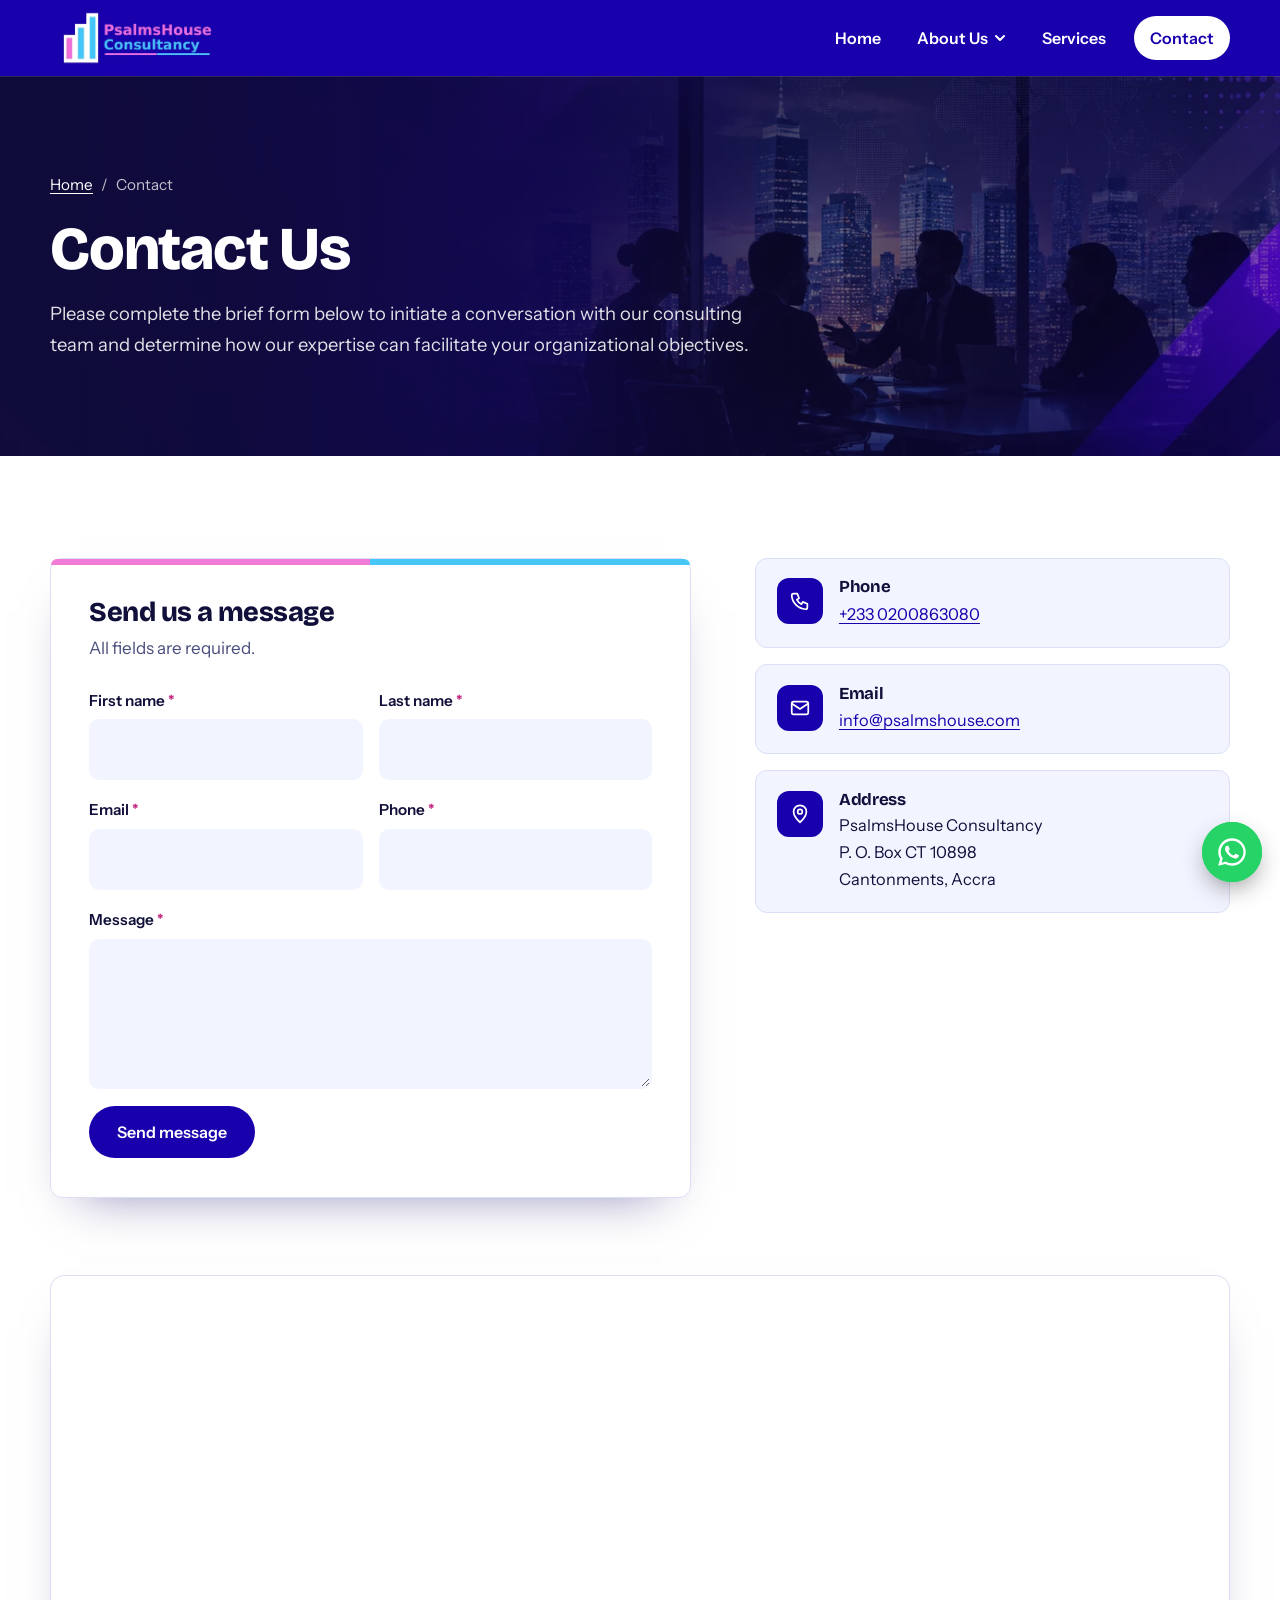
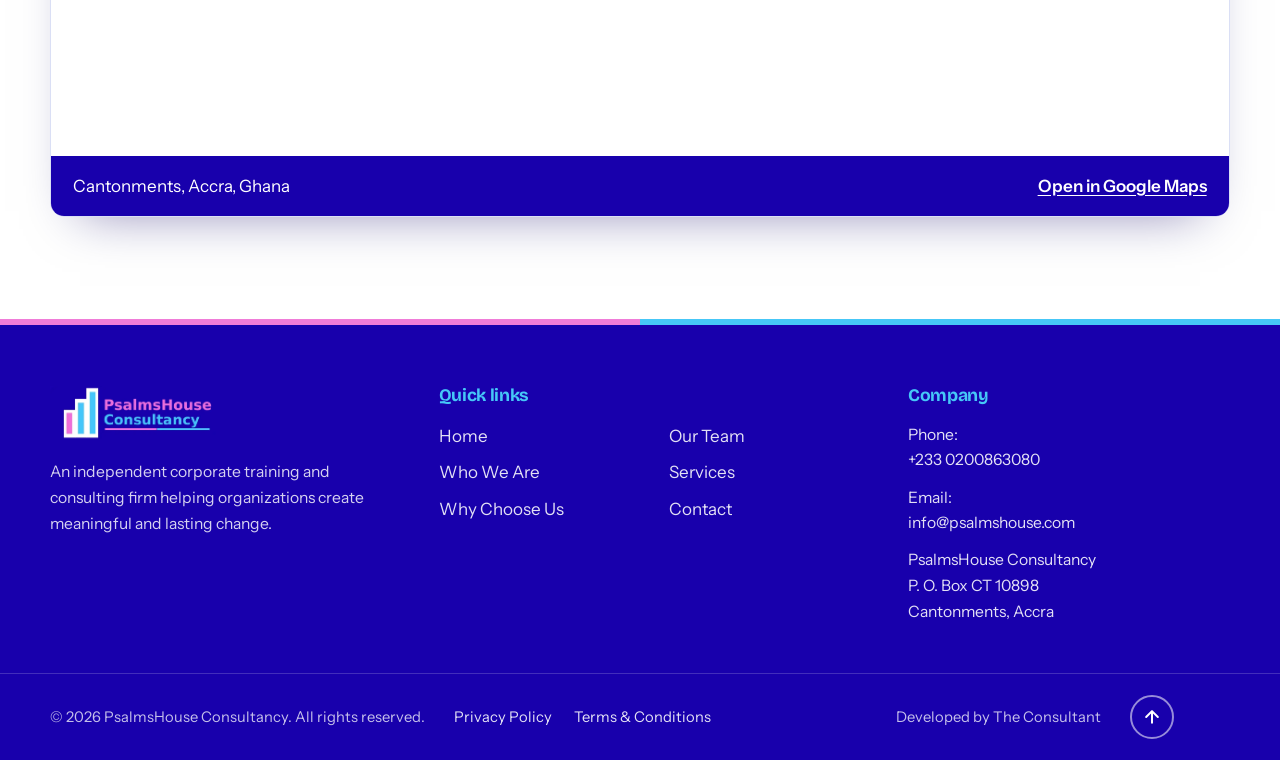
<file: contact.html>
<!doctype html>
<html lang="en">
<head>
<meta charset="utf-8">
<meta name="viewport" content="width=device-width, initial-scale=1">
<title>Contact | PsalmsHouse Consultancy</title>
<meta name="description" content="Contact PsalmsHouse Consultancy in Cantonments, Accra. Call, email or send us a message.">
<meta name="theme-color" content="#1800AC">
<link rel="icon" href="assets/img/favicon.svg" type="image/svg+xml">
<link rel="icon" href="assets/img/favicon-32.png" sizes="32x32" type="image/png">
<link rel="shortcut icon" href="assets/img/favicon.ico">
<link rel="apple-touch-icon" href="assets/img/apple-touch-icon.png">
<link rel="preconnect" href="https://fonts.googleapis.com">
<link rel="preconnect" href="https://fonts.gstatic.com" crossorigin>
<link href="https://fonts.googleapis.com/css2?family=Bricolage+Grotesque:opsz,wght@12..96,500;12..96,700;12..96,800&family=Instrument+Sans:wght@400;500;600&display=swap" rel="stylesheet">
<link rel="stylesheet" href="assets/css/style.css">
</head>
<body>
<a class="skip" href="#main">Skip to content</a>
<header class="site-header">
  <div class="wrap">
    <a class="brand" href="index.html" aria-label="PsalmsHouse Consultancy home"><img src="assets/img/logo.webp" alt="PsalmsHouse Consultancy" width="745" height="233"></a>
    <button class="nav-toggle" aria-label="Open menu" aria-expanded="false" aria-controls="site-nav">
      <svg width="28" height="28" viewBox="0 0 24 24" fill="none" stroke="currentColor" stroke-width="2.2" stroke-linecap="round" aria-hidden="true"><path d="M4 7h16M4 12h16M4 17h16"/></svg>
    </button>
    <nav class="nav" id="site-nav" aria-label="Main">
      <ul>
        <li><a href="index.html">Home</a></li>
        <li class="has-dd">
          <button class="dd-btn" aria-expanded="false" aria-haspopup="true">About Us <svg class="chev" viewBox="0 0 12 12" fill="none" stroke="currentColor" stroke-width="2" stroke-linecap="round" stroke-linejoin="round" aria-hidden="true"><path d="M2 4l4 4 4-4"/></svg></button>
          <div class="dd" role="menu">
            <a role="menuitem" href="about.html#who-we-are">Who We Are<small>Our story, purpose and values</small></a>
            <a role="menuitem" href="about.html#why-choose-us">Why Choose Us<small>Quality first. Always.</small></a>
            <a role="menuitem" href="about.html#our-team">Our Team<small>Meet the Managing Consultant</small></a>
          </div>
        </li>
        <li><a href="services.html">Services</a></li>
        <li><a class="btn-nav" href="contact.html" aria-current="page">Contact</a></li>
      </ul>
    </nav>
  </div>
</header>
<main id="main">
<section class="banner">
  <img src="assets/img/coverheader.webp" alt="" width="1600" height="900">
  <div class="wrap">
    <div class="crumbs"><a href="index.html">Home</a><span aria-hidden="true">/</span><span>Contact</span></div>
    <h1>Contact Us</h1>
    <p>Please complete the brief form below to initiate a conversation with our consulting team and determine how our expertise can facilitate your organizational objectives.</p>
  </div>
</section>

<section class="section">
  <div class="wrap">
    <div class="contact-grid">
      <form class="form" id="contact-form" novalidate>
        <h2>Send us a message</h2>
        <p class="sub">All fields are required.</p>
        <div class="row">
          <div class="field"><label for="first_name">First name <span aria-hidden="true">*</span></label><input id="first_name" name="first_name" type="text" autocomplete="given-name" required aria-describedby="e-first"><span class="err" id="e-first" role="alert"></span></div>
          <div class="field"><label for="last_name">Last name <span aria-hidden="true">*</span></label><input id="last_name" name="last_name" type="text" autocomplete="family-name" required aria-describedby="e-last"><span class="err" id="e-last" role="alert"></span></div>
        </div>
        <div class="row">
          <div class="field"><label for="email">Email <span aria-hidden="true">*</span></label><input id="email" name="email" type="email" autocomplete="email" required aria-describedby="e-email"><span class="err" id="e-email" role="alert"></span></div>
          <div class="field"><label for="phone">Phone <span aria-hidden="true">*</span></label><input id="phone" name="phone" type="tel" autocomplete="tel" required aria-describedby="e-phone"><span class="err" id="e-phone" role="alert"></span></div>
        </div>
        <div class="field"><label for="message">Message <span aria-hidden="true">*</span></label><textarea id="message" name="message" required aria-describedby="e-message"></textarea><span class="err" id="e-message" role="alert"></span></div>
        <div class="hp" aria-hidden="true"><label for="_honey">Leave this field empty</label><input id="_honey" name="_honey" type="text" tabindex="-1" autocomplete="off"></div>
        <button class="btn btn-brand" id="send-btn" type="submit">Send message</button>
        <div class="status" id="form-status" role="status" aria-live="polite"></div>
      </form>
      <ul class="info">
        <li><span class="ic"><svg width="22" height="22" viewBox="0 0 24 24" fill="none" stroke="currentColor" stroke-width="1.9" stroke-linecap="round" stroke-linejoin="round" aria-hidden="true"><path d="M5 4h4l2 5-2.5 1.5a11 11 0 005 5L15 13l5 2v4a2 2 0 01-2 2A16 16 0 013 6a2 2 0 012-2z"/></svg></span><div><h3>Phone</h3><a href="tel:+233200863080">+233 0200863080</a></div></li>
        <li><span class="ic"><svg width="22" height="22" viewBox="0 0 24 24" fill="none" stroke="currentColor" stroke-width="1.9" stroke-linecap="round" stroke-linejoin="round" aria-hidden="true"><rect x="3" y="5" width="18" height="14" rx="2"/><path d="M3 7l9 6 9-6"/></svg></span><div><h3>Email</h3><a href="mailto:info@psalmshouse.com">info@psalmshouse.com</a></div></li>
        <li><span class="ic"><svg width="22" height="22" viewBox="0 0 24 24" fill="none" stroke="currentColor" stroke-width="1.9" stroke-linecap="round" stroke-linejoin="round" aria-hidden="true"><path d="M12 21s7-6.2 7-11.5A7 7 0 005 9.5C5 14.8 12 21 12 21z"/><circle cx="12" cy="9.5" r="2.5"/></svg></span><div><h3>Address</h3><p>PsalmsHouse Consultancy<br>P. O. Box CT 10898<br>Cantonments, Accra</p></div></li>
      </ul>
    </div>
    <div class="mapbox">
      <iframe title="Map showing PsalmsHouse Consultancy in Cantonments, Accra" src="https://maps.google.com/maps?q=Cantonments,+Accra,+Ghana&amp;z=14&amp;output=embed" loading="lazy" referrerpolicy="no-referrer-when-downgrade" allowfullscreen></iframe>
      <div class="mapbar"><span>Cantonments, Accra, Ghana</span><a href="https://www.google.com/maps/search/?api=1&amp;query=Cantonments,+Accra,+Ghana" target="_blank" rel="noopener">Open in Google Maps</a></div>
    </div>
  </div>
</section>
</main>
<footer class="site-footer">
  <div class="wrap foot">
    <div>
      <img src="assets/img/logo.webp" alt="PsalmsHouse Consultancy" width="745" height="233" loading="lazy">
      <p>An independent corporate training and consulting firm helping organizations create meaningful and lasting change.</p>
    </div>
    <nav class="quick" aria-label="Quick links">
      <h4>Quick links</h4>
      <div class="quick-cols">
        <ul>
          <li><a href="index.html">Home</a></li>
          <li><a href="about.html#who-we-are">Who We Are</a></li>
          <li><a href="about.html#why-choose-us">Why Choose Us</a></li>
        </ul>
        <ul>
          <li><a href="about.html#our-team">Our Team</a></li>
          <li><a href="services.html">Services</a></li>
          <li><a href="contact.html">Contact</a></li>
        </ul>
      </div>
    </nav>
    <div>
      <h4>Company</h4>
      <address>
        <span>Phone:<br><a href="tel:+233200863080">+233 0200863080</a></span>
        <span>Email:<br><a href="mailto:info@psalmshouse.com">info@psalmshouse.com</a></span>
        <span>PsalmsHouse Consultancy<br>P. O. Box CT 10898<br>Cantonments, Accra</span>
      </address>
    </div>
  </div>
  <div class="legal"><div class="wrap legal-in">
    <span>&copy; <span id="yr">2026</span> PsalmsHouse Consultancy. All rights reserved.</span>
    <nav class="legal-links" aria-label="Legal"><a href="privacy.html">Privacy Policy</a><a href="terms.html">Terms &amp; Conditions</a></nav>
    <span class="dev">Developed by The Consultant</span>
    <button class="to-top" type="button" aria-label="Back to top"><svg width="20" height="20" viewBox="0 0 24 24" fill="none" stroke="currentColor" stroke-width="2.4" stroke-linecap="round" stroke-linejoin="round" aria-hidden="true"><path d="M12 19V5M5 12l7-7 7 7"/></svg></button>
  </div></div>
</footer>
<a class="wa" href="https://wa.me/233200863080?text=Hello%20PsalmsHouse%20Consultancy%2C%20I%27d%20like%20to%20make%20an%20enquiry." target="_blank" rel="noopener" aria-label="Chat with us on WhatsApp">
  <svg viewBox="0 0 32 32" width="34" height="34" aria-hidden="true"><path fill="#fff" d="M16.01 3C8.84 3 3.02 8.82 3.02 15.98c0 2.29.6 4.52 1.74 6.49L3 29l6.7-1.73a12.95 12.95 0 006.3 1.61h.01c7.16 0 12.98-5.82 12.98-12.98C29 8.74 23.18 3 16.01 3zm0 23.7h-.01a10.7 10.7 0 01-5.45-1.49l-.39-.23-3.98 1.03 1.06-3.88-.25-.4a10.67 10.67 0 01-1.64-5.7c0-5.9 4.8-10.7 10.7-10.7 2.86 0 5.54 1.11 7.56 3.14a10.62 10.62 0 013.13 7.57c0 5.9-4.8 10.66-10.73 10.66zm5.87-8c-.32-.16-1.9-.94-2.2-1.05-.3-.11-.51-.16-.73.16-.21.32-.83 1.05-1.02 1.26-.19.21-.38.24-.7.08-.32-.16-1.36-.5-2.59-1.6-.96-.85-1.6-1.9-1.79-2.22-.19-.32-.02-.5.14-.66.14-.14.32-.38.48-.57.16-.19.21-.32.32-.54.11-.21.05-.4-.03-.56-.08-.16-.73-1.76-1-2.4-.26-.63-.53-.54-.73-.55h-.62c-.21 0-.56.08-.85.4-.29.32-1.12 1.09-1.12 2.67s1.15 3.1 1.31 3.31c.16.21 2.26 3.45 5.47 4.84.76.33 1.36.53 1.82.68.77.24 1.46.21 2.01.13.61-.09 1.9-.78 2.17-1.53.27-.75.27-1.39.19-1.53-.08-.13-.29-.21-.61-.37z"/></svg>
</a>
<script>document.getElementById("yr").textContent=new Date().getFullYear();</script>
<script src="assets/js/main.js"></script>
<script src="assets/js/motion.js"></script>
</body>
</html>
</file>
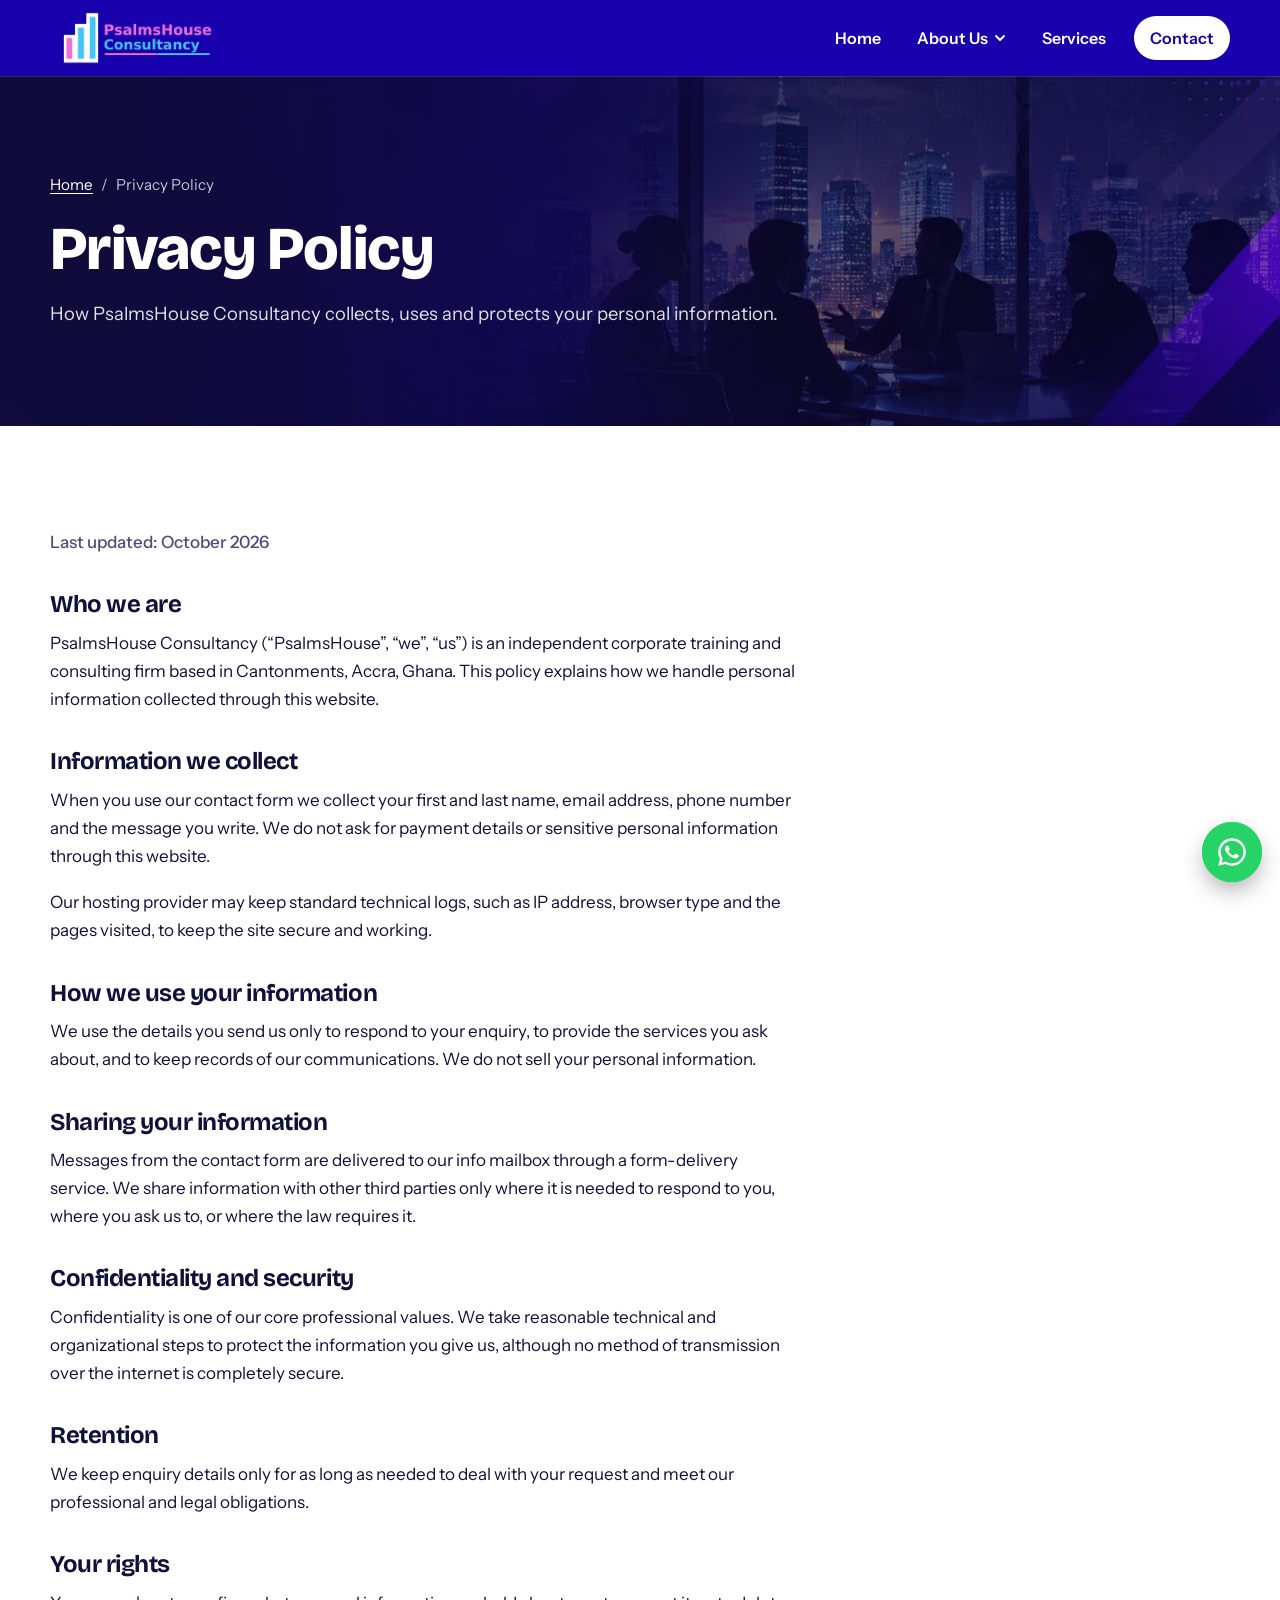
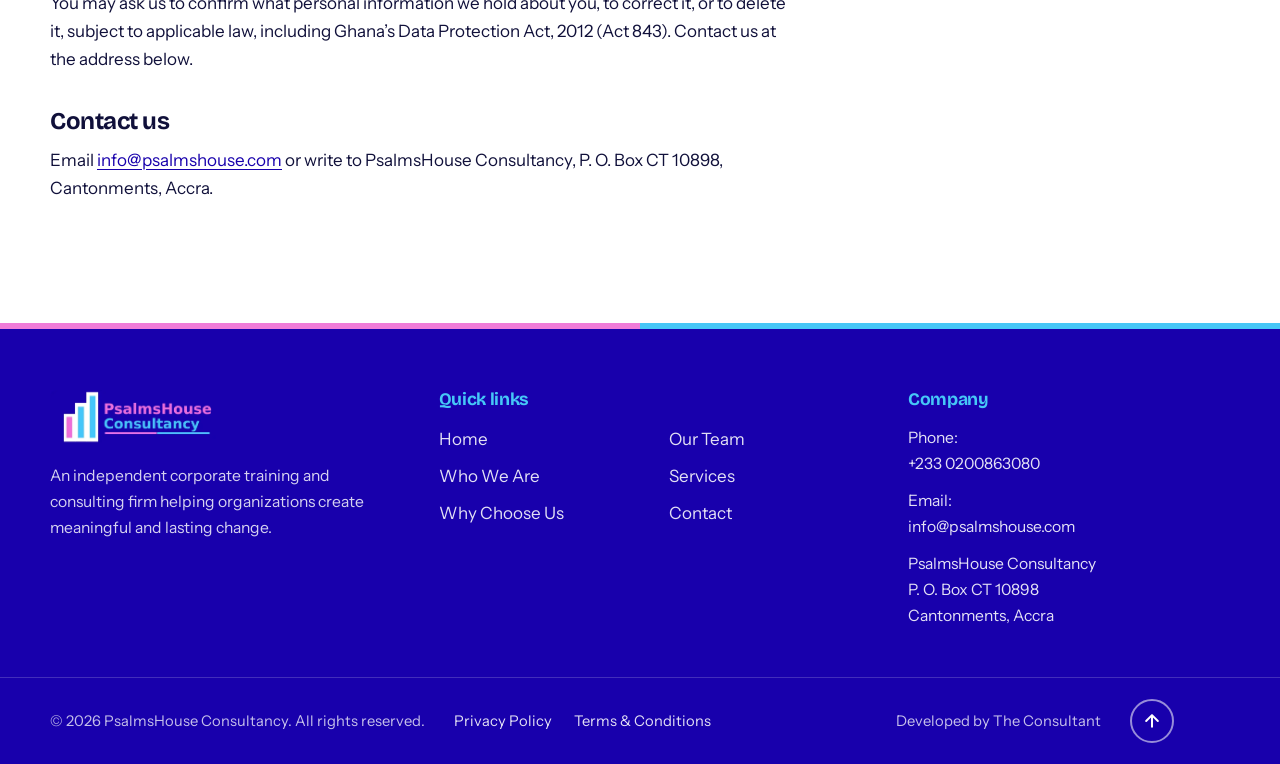
<file: privacy.html>
<!doctype html>
<html lang="en">
<head>
<meta charset="utf-8">
<meta name="viewport" content="width=device-width, initial-scale=1">
<title>Privacy Policy | PsalmsHouse Consultancy</title>
<meta name="description" content="How PsalmsHouse Consultancy collects, uses and protects your personal information.">
<meta name="theme-color" content="#1800AC">
<link rel="icon" href="assets/img/favicon.svg" type="image/svg+xml">
<link rel="icon" href="assets/img/favicon-32.png" sizes="32x32" type="image/png">
<link rel="shortcut icon" href="assets/img/favicon.ico">
<link rel="apple-touch-icon" href="assets/img/apple-touch-icon.png">
<link rel="preconnect" href="https://fonts.googleapis.com">
<link rel="preconnect" href="https://fonts.gstatic.com" crossorigin>
<link href="https://fonts.googleapis.com/css2?family=Bricolage+Grotesque:opsz,wght@12..96,500;12..96,700;12..96,800&family=Instrument+Sans:wght@400;500;600&display=swap" rel="stylesheet">
<link rel="stylesheet" href="assets/css/style.css">
</head>
<body>
<a class="skip" href="#main">Skip to content</a>
<header class="site-header">
  <div class="wrap">
    <a class="brand" href="index.html" aria-label="PsalmsHouse Consultancy home"><img src="assets/img/logo.webp" alt="PsalmsHouse Consultancy" width="745" height="233"></a>
    <button class="nav-toggle" aria-label="Open menu" aria-expanded="false" aria-controls="site-nav">
      <svg width="28" height="28" viewBox="0 0 24 24" fill="none" stroke="currentColor" stroke-width="2.2" stroke-linecap="round" aria-hidden="true"><path d="M4 7h16M4 12h16M4 17h16"/></svg>
    </button>
    <nav class="nav" id="site-nav" aria-label="Main">
      <ul>
        <li><a href="index.html">Home</a></li>
        <li class="has-dd">
          <button class="dd-btn" aria-expanded="false" aria-haspopup="true">About Us <svg class="chev" viewBox="0 0 12 12" fill="none" stroke="currentColor" stroke-width="2" stroke-linecap="round" stroke-linejoin="round" aria-hidden="true"><path d="M2 4l4 4 4-4"/></svg></button>
          <div class="dd" role="menu">
            <a role="menuitem" href="about.html#who-we-are">Who We Are<small>Our story, purpose and values</small></a>
            <a role="menuitem" href="about.html#why-choose-us">Why Choose Us<small>Quality first. Always.</small></a>
            <a role="menuitem" href="about.html#our-team">Our Team<small>Meet the Managing Consultant</small></a>
          </div>
        </li>
        <li><a href="services.html">Services</a></li>
        <li><a class="btn-nav" href="contact.html">Contact</a></li>
      </ul>
    </nav>
  </div>
</header>
<main id="main">
<section class="banner">
  <img src="assets/img/coverheader.webp" alt="" width="1600" height="900">
  <div class="wrap">
    <div class="crumbs"><a href="index.html">Home</a><span aria-hidden="true">/</span><span>Privacy Policy</span></div>
    <h1>Privacy Policy</h1>
    <p>How PsalmsHouse Consultancy collects, uses and protects your personal information.</p>
  </div>
</section>

<section class="section"><div class="wrap"><article class="prose">
<p class="updated">Last updated: October 2026</p>
<h2>Who we are</h2><p>PsalmsHouse Consultancy (&ldquo;PsalmsHouse&rdquo;, &ldquo;we&rdquo;, &ldquo;us&rdquo;) is an independent corporate training and consulting firm based in Cantonments, Accra, Ghana. This policy explains how we handle personal information collected through this website.</p><h2>Information we collect</h2><p>When you use our contact form we collect your first and last name, email address, phone number and the message you write. We do not ask for payment details or sensitive personal information through this website.</p><p>Our hosting provider may keep standard technical logs, such as IP address, browser type and the pages visited, to keep the site secure and working.</p><h2>How we use your information</h2><p>We use the details you send us only to respond to your enquiry, to provide the services you ask about, and to keep records of our communications. We do not sell your personal information.</p><h2>Sharing your information</h2><p>Messages from the contact form are delivered to our info mailbox through a form-delivery service. We share information with other third parties only where it is needed to respond to you, where you ask us to, or where the law requires it.</p><h2>Confidentiality and security</h2><p>Confidentiality is one of our core professional values. We take reasonable technical and organizational steps to protect the information you give us, although no method of transmission over the internet is completely secure.</p><h2>Retention</h2><p>We keep enquiry details only for as long as needed to deal with your request and meet our professional and legal obligations.</p><h2>Your rights</h2><p>You may ask us to confirm what personal information we hold about you, to correct it, or to delete it, subject to applicable law, including Ghana&rsquo;s Data Protection Act, 2012 (Act 843). Contact us at the address below.</p><h2>Contact us</h2><p>Email <a href="mailto:info@psalmshouse.com">info@psalmshouse.com</a> or write to PsalmsHouse Consultancy, P. O. Box CT 10898, Cantonments, Accra.</p>
</article></div></section>
</main>
<footer class="site-footer">
  <div class="wrap foot">
    <div>
      <img src="assets/img/logo.webp" alt="PsalmsHouse Consultancy" width="745" height="233" loading="lazy">
      <p>An independent corporate training and consulting firm helping organizations create meaningful and lasting change.</p>
    </div>
    <nav class="quick" aria-label="Quick links">
      <h4>Quick links</h4>
      <div class="quick-cols">
        <ul>
          <li><a href="index.html">Home</a></li>
          <li><a href="about.html#who-we-are">Who We Are</a></li>
          <li><a href="about.html#why-choose-us">Why Choose Us</a></li>
        </ul>
        <ul>
          <li><a href="about.html#our-team">Our Team</a></li>
          <li><a href="services.html">Services</a></li>
          <li><a href="contact.html">Contact</a></li>
        </ul>
      </div>
    </nav>
    <div>
      <h4>Company</h4>
      <address>
        <span>Phone:<br><a href="tel:+233200863080">+233 0200863080</a></span>
        <span>Email:<br><a href="mailto:info@psalmshouse.com">info@psalmshouse.com</a></span>
        <span>PsalmsHouse Consultancy<br>P. O. Box CT 10898<br>Cantonments, Accra</span>
      </address>
    </div>
  </div>
  <div class="legal"><div class="wrap legal-in">
    <span>&copy; <span id="yr">2026</span> PsalmsHouse Consultancy. All rights reserved.</span>
    <nav class="legal-links" aria-label="Legal"><a href="privacy.html">Privacy Policy</a><a href="terms.html">Terms &amp; Conditions</a></nav>
    <span class="dev">Developed by The Consultant</span>
    <button class="to-top" type="button" aria-label="Back to top"><svg width="20" height="20" viewBox="0 0 24 24" fill="none" stroke="currentColor" stroke-width="2.4" stroke-linecap="round" stroke-linejoin="round" aria-hidden="true"><path d="M12 19V5M5 12l7-7 7 7"/></svg></button>
  </div></div>
</footer>
<a class="wa" href="https://wa.me/233200863080?text=Hello%20PsalmsHouse%20Consultancy%2C%20I%27d%20like%20to%20make%20an%20enquiry." target="_blank" rel="noopener" aria-label="Chat with us on WhatsApp">
  <svg viewBox="0 0 32 32" width="34" height="34" aria-hidden="true"><path fill="#fff" d="M16.01 3C8.84 3 3.02 8.82 3.02 15.98c0 2.29.6 4.52 1.74 6.49L3 29l6.7-1.73a12.95 12.95 0 006.3 1.61h.01c7.16 0 12.98-5.82 12.98-12.98C29 8.74 23.18 3 16.01 3zm0 23.7h-.01a10.7 10.7 0 01-5.45-1.49l-.39-.23-3.98 1.03 1.06-3.88-.25-.4a10.67 10.67 0 01-1.64-5.7c0-5.9 4.8-10.7 10.7-10.7 2.86 0 5.54 1.11 7.56 3.14a10.62 10.62 0 013.13 7.57c0 5.9-4.8 10.66-10.73 10.66zm5.87-8c-.32-.16-1.9-.94-2.2-1.05-.3-.11-.51-.16-.73.16-.21.32-.83 1.05-1.02 1.26-.19.21-.38.24-.7.08-.32-.16-1.36-.5-2.59-1.6-.96-.85-1.6-1.9-1.79-2.22-.19-.32-.02-.5.14-.66.14-.14.32-.38.48-.57.16-.19.21-.32.32-.54.11-.21.05-.4-.03-.56-.08-.16-.73-1.76-1-2.4-.26-.63-.53-.54-.73-.55h-.62c-.21 0-.56.08-.85.4-.29.32-1.12 1.09-1.12 2.67s1.15 3.1 1.31 3.31c.16.21 2.26 3.45 5.47 4.84.76.33 1.36.53 1.82.68.77.24 1.46.21 2.01.13.61-.09 1.9-.78 2.17-1.53.27-.75.27-1.39.19-1.53-.08-.13-.29-.21-.61-.37z"/></svg>
</a>
<script>document.getElementById("yr").textContent=new Date().getFullYear();</script>
<script src="assets/js/main.js"></script>
<script src="assets/js/motion.js"></script>
</body>
</html>
</file>
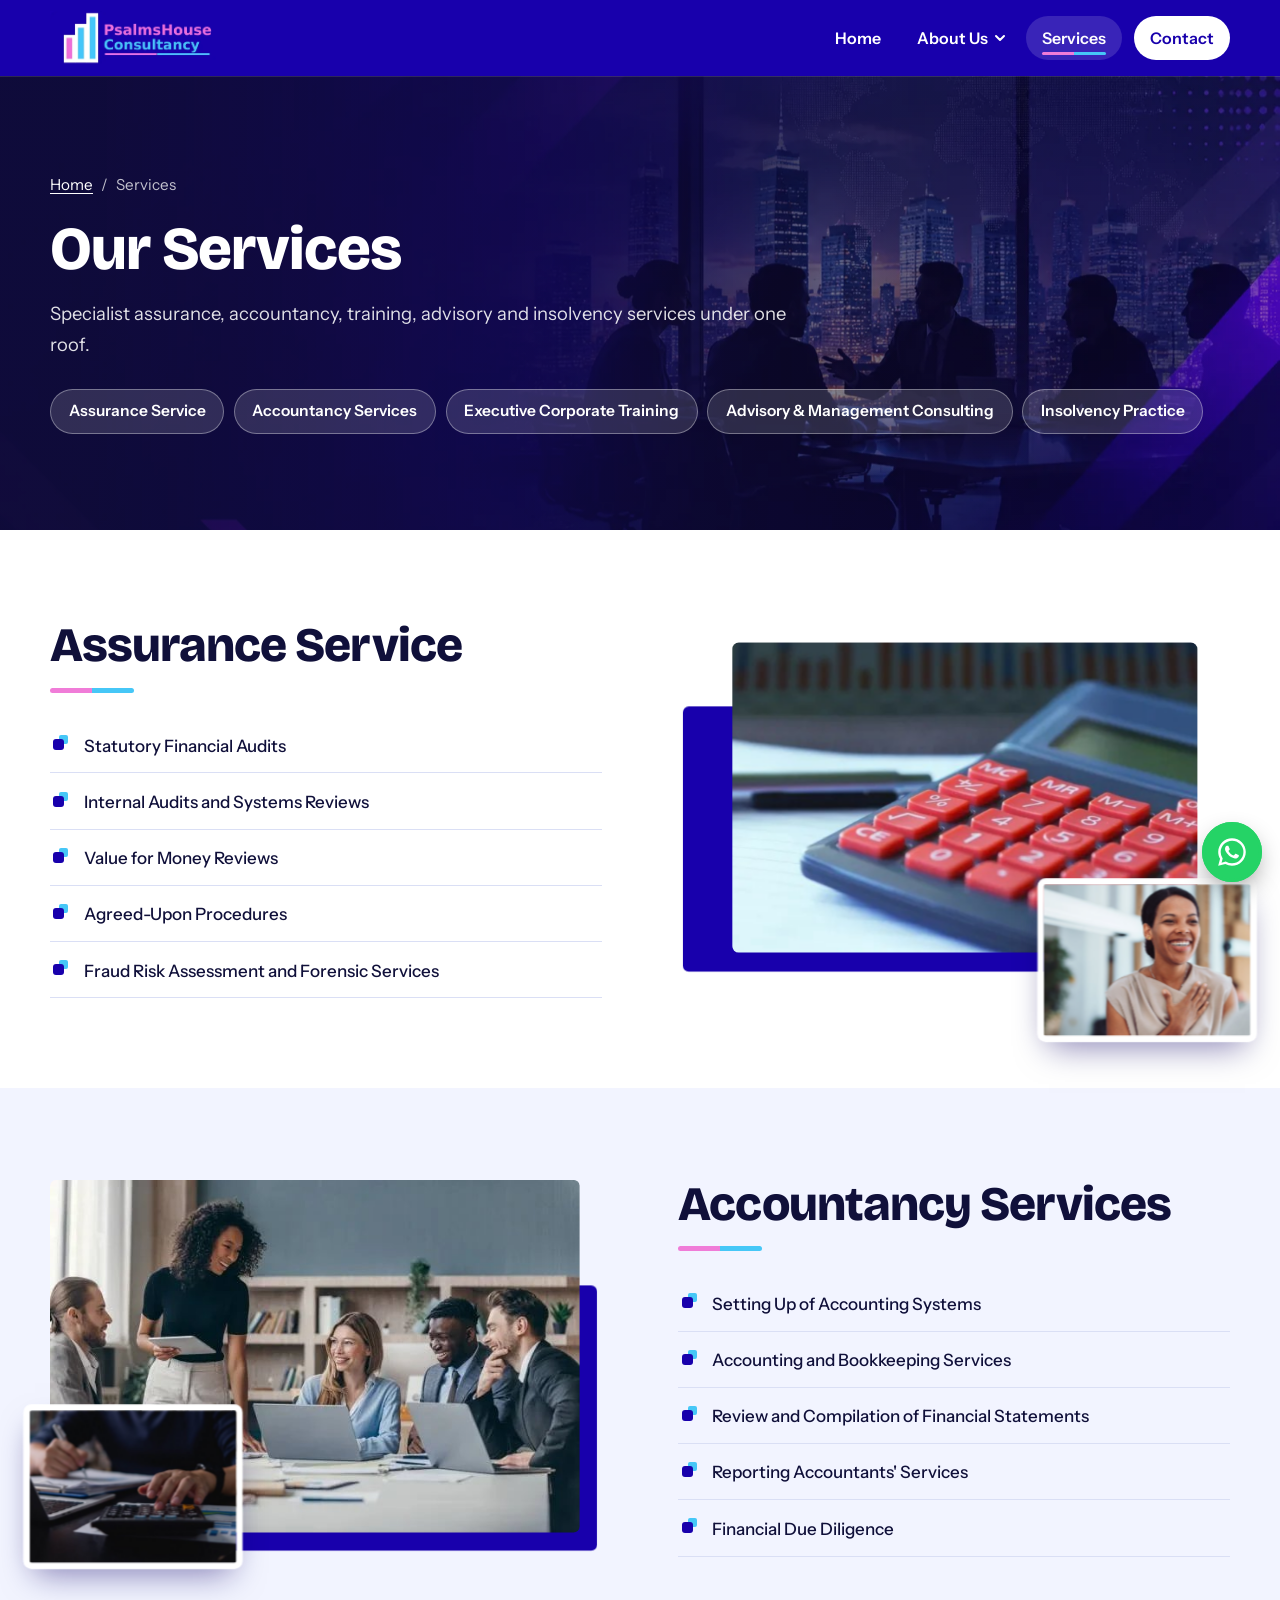
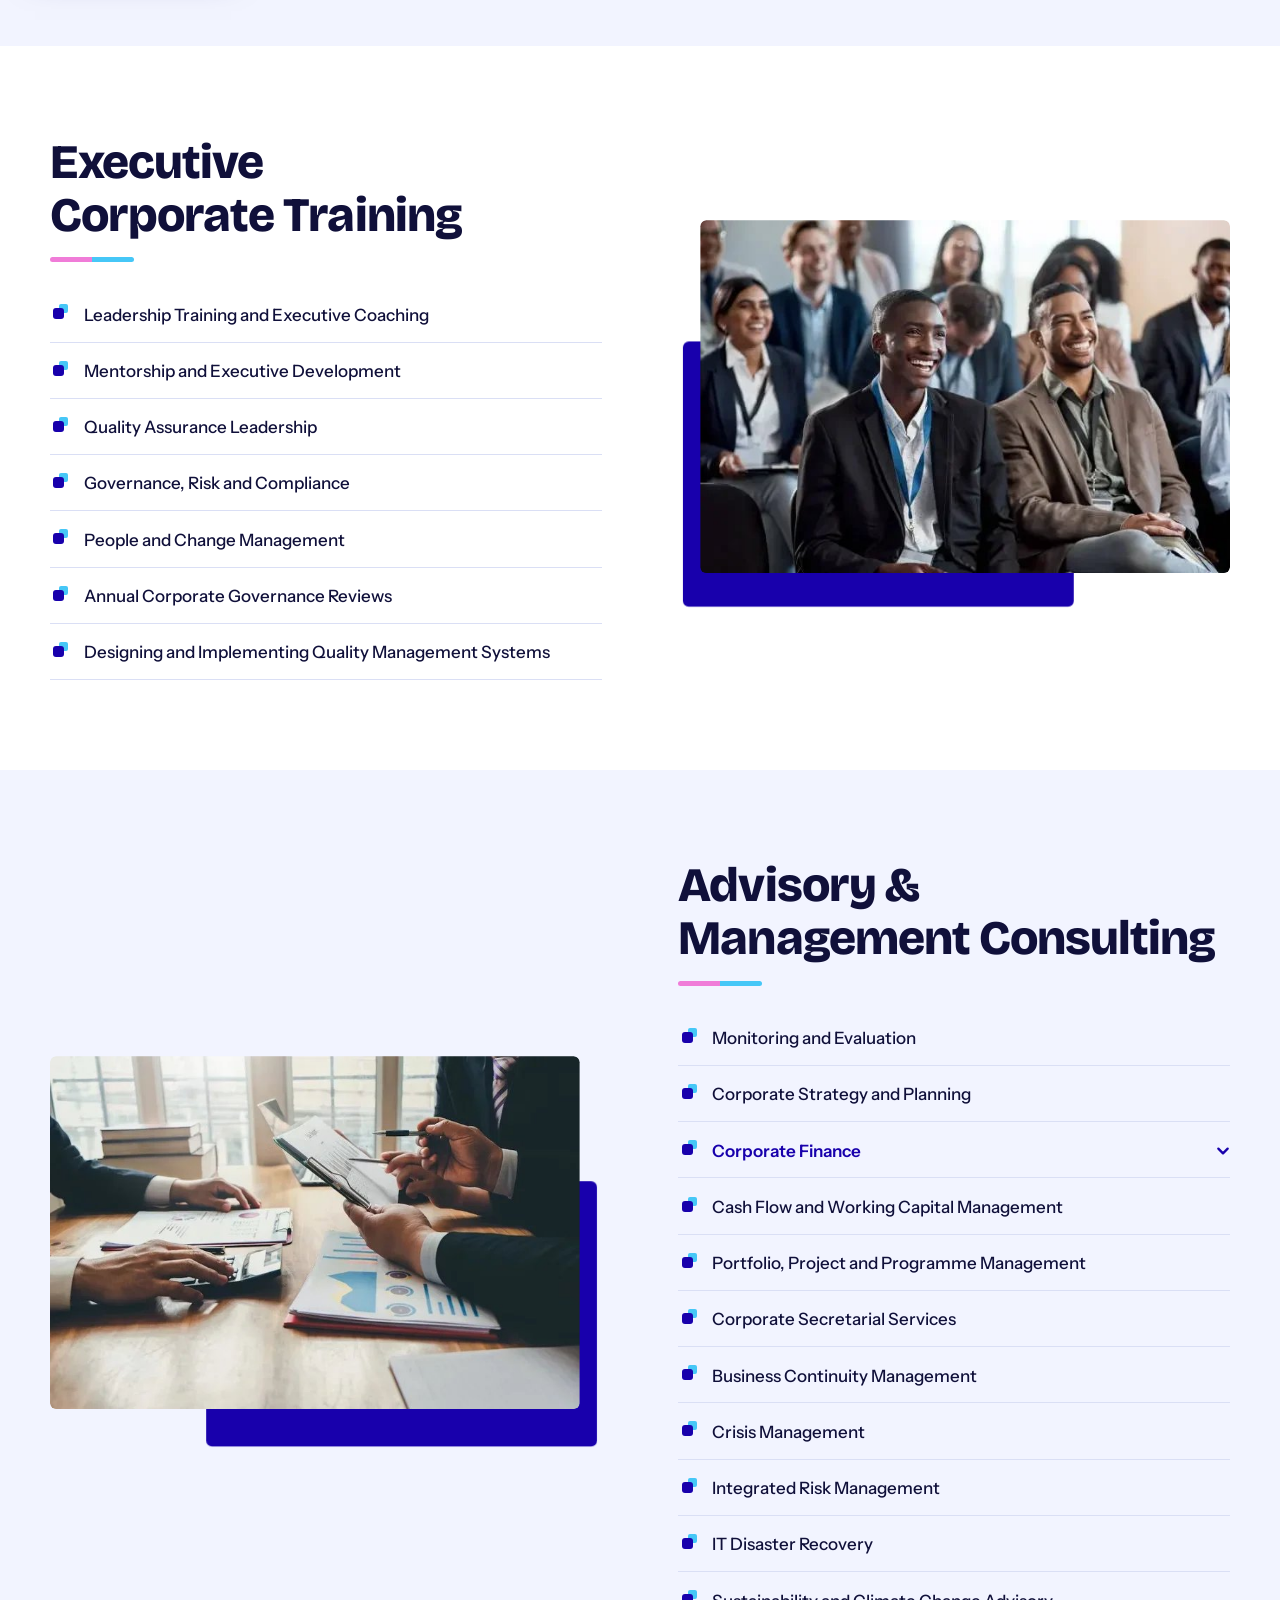
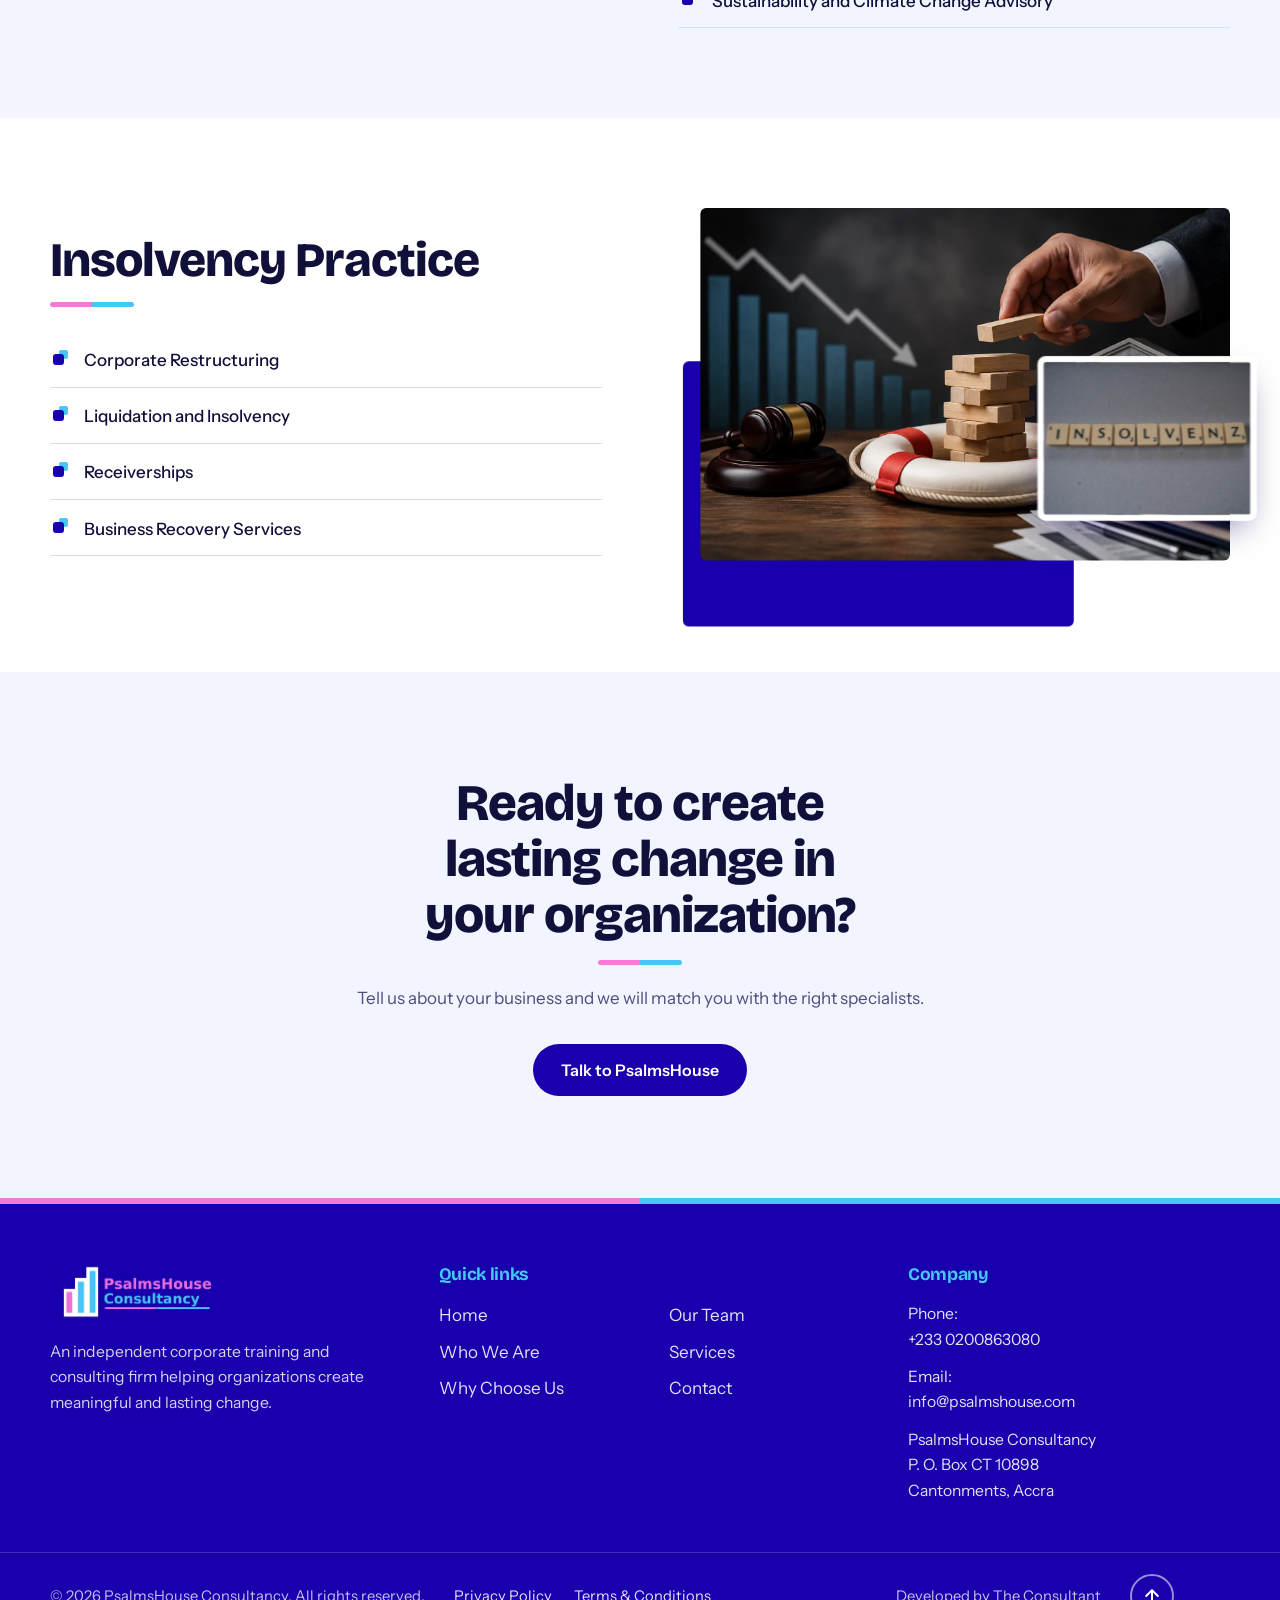
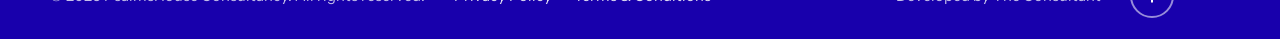
<file: services.html>
<!doctype html>
<html lang="en">
<head>
<meta charset="utf-8">
<meta name="viewport" content="width=device-width, initial-scale=1">
<title>Services | PsalmsHouse Consultancy</title>
<meta name="description" content="Assurance, accountancy, executive corporate training, advisory and management consulting, and insolvency practice from PsalmsHouse Consultancy.">
<meta name="theme-color" content="#1800AC">
<link rel="icon" href="assets/img/favicon.svg" type="image/svg+xml">
<link rel="icon" href="assets/img/favicon-32.png" sizes="32x32" type="image/png">
<link rel="shortcut icon" href="assets/img/favicon.ico">
<link rel="apple-touch-icon" href="assets/img/apple-touch-icon.png">
<link rel="preconnect" href="https://fonts.googleapis.com">
<link rel="preconnect" href="https://fonts.gstatic.com" crossorigin>
<link href="https://fonts.googleapis.com/css2?family=Bricolage+Grotesque:opsz,wght@12..96,500;12..96,700;12..96,800&family=Instrument+Sans:wght@400;500;600&display=swap" rel="stylesheet">
<link rel="stylesheet" href="assets/css/style.css">
</head>
<body>
<a class="skip" href="#main">Skip to content</a>
<header class="site-header">
  <div class="wrap">
    <a class="brand" href="index.html" aria-label="PsalmsHouse Consultancy home"><img src="assets/img/logo.webp" alt="PsalmsHouse Consultancy" width="745" height="233"></a>
    <button class="nav-toggle" aria-label="Open menu" aria-expanded="false" aria-controls="site-nav">
      <svg width="28" height="28" viewBox="0 0 24 24" fill="none" stroke="currentColor" stroke-width="2.2" stroke-linecap="round" aria-hidden="true"><path d="M4 7h16M4 12h16M4 17h16"/></svg>
    </button>
    <nav class="nav" id="site-nav" aria-label="Main">
      <ul>
        <li><a href="index.html">Home</a></li>
        <li class="has-dd">
          <button class="dd-btn" aria-expanded="false" aria-haspopup="true">About Us <svg class="chev" viewBox="0 0 12 12" fill="none" stroke="currentColor" stroke-width="2" stroke-linecap="round" stroke-linejoin="round" aria-hidden="true"><path d="M2 4l4 4 4-4"/></svg></button>
          <div class="dd" role="menu">
            <a role="menuitem" href="about.html#who-we-are">Who We Are<small>Our story, purpose and values</small></a>
            <a role="menuitem" href="about.html#why-choose-us">Why Choose Us<small>Quality first. Always.</small></a>
            <a role="menuitem" href="about.html#our-team">Our Team<small>Meet the Managing Consultant</small></a>
          </div>
        </li>
        <li><a href="services.html" aria-current="page">Services</a></li>
        <li><a class="btn-nav" href="contact.html">Contact</a></li>
      </ul>
    </nav>
  </div>
</header>
<main id="main">
<section class="banner">
  <img src="assets/img/coverheader.webp" alt="" width="1600" height="900">
  <div class="wrap">
    <div class="crumbs"><a href="index.html">Home</a><span aria-hidden="true">/</span><span>Services</span></div>
    <h1>Our Services</h1>
    <p>Specialist assurance, accountancy, training, advisory and insolvency services under one roof.</p>
    <div class="svc-nav"><a href="#assurance">Assurance Service</a><a href="#accountancy">Accountancy Services</a><a href="#training">Executive Corporate Training</a><a href="#advisory">Advisory &amp; Management Consulting</a><a href="#insolvency">Insolvency Practice</a></div>
  </div>
</section>
<section class="section" id="assurance" style="padding-block:clamp(3.5rem,7vw,6rem)">
  <div class="wrap split">
    <div>
      <h2 class="h2">Assurance Service</h2>
      <ul class="list"><li>Statutory Financial Audits</li><li>Internal Audits and Systems Reviews</li><li>Value for Money Reviews</li><li>Agreed-Upon Procedures</li><li>Fraud Risk Assessment and Forensic Services</li></ul>
    </div>
    <div class="frame">
      <img class="main" src="assets/img/assurance.webp" alt="Calculator and financial charts on a desk" loading="lazy" width="750" height="500">
      <img class="inset" src="assets/img/Assurance_service.png" alt="" loading="lazy" width="426" height="320">
    </div>
  </div>
</section>
<section class="section tint" id="accountancy" style="padding-block:clamp(3.5rem,7vw,6rem)">
  <div class="wrap split rev">
    <div>
      <h2 class="h2">Accountancy Services</h2>
      <ul class="list"><li>Setting Up of Accounting Systems</li><li>Accounting and Bookkeeping Services</li><li>Review and Compilation of Financial Statements</li><li>Reporting Accountants' Services</li><li>Financial Due Diligence</li></ul>
    </div>
    <div class="frame">
      <img class="main" src="assets/img/accountancyservices.webp" alt="Colleagues reviewing figures together at a table" loading="lazy" width="750" height="500">
      <img class="inset" src="assets/img/Accountancy_service.jpg" alt="" loading="lazy" width="426" height="320">
    </div>
  </div>
</section>
<section class="section" id="training" style="padding-block:clamp(3.5rem,7vw,6rem)">
  <div class="wrap split">
    <div>
      <h2 class="h2">Executive Corporate Training</h2>
      <ul class="list"><li>Leadership Training and Executive Coaching</li><li>Mentorship and Executive Development</li><li>Quality Assurance Leadership</li><li>Governance, Risk and Compliance</li><li>People and Change Management</li><li>Annual Corporate Governance Reviews</li><li>Designing and Implementing Quality Management Systems</li></ul>
    </div>
    <div class="frame">
      <img class="main" src="assets/img/executivecorporate.webp" alt="Professionals smiling during a corporate training session" loading="lazy" width="750" height="500">
      
    </div>
  </div>
</section>
<section class="section tint" id="advisory" style="padding-block:clamp(3.5rem,7vw,6rem)">
  <div class="wrap split rev">
    <div>
      <h2 class="h2">Advisory &amp; Management Consulting</h2>
      <ul class="list"><li>Monitoring and Evaluation</li><li>Corporate Strategy and Planning</li><li class="has-sub"><button type="button" class="sub-btn" aria-expanded="false" aria-haspopup="true">Corporate Finance<svg class="sub-chev" viewBox="0 0 12 12" width="14" height="14" fill="none" stroke="currentColor" stroke-width="2" stroke-linecap="round" stroke-linejoin="round" aria-hidden="true"><path d="M2 4l4 4 4-4"/></svg></button><ul class="sub"><li>Mergers and Acquisitions</li><li>Debt and Equity Financing</li><li>Business Valuations and Appraisals</li><li>Privatization Advisory</li><li>Treasury Management</li></ul></li><li>Cash Flow and Working Capital Management</li><li>Portfolio, Project and Programme Management</li><li>Corporate Secretarial Services</li><li>Business Continuity Management</li><li>Crisis Management</li><li>Integrated Risk Management</li><li>IT Disaster Recovery</li><li>Sustainability and Climate Change Advisory</li></ul>
    </div>
    <div class="frame">
      <img class="main" src="assets/img/advisory.webp" alt="Advisors reviewing reports and charts across a table" loading="lazy" width="750" height="500">
      
    </div>
  </div>
</section>
<section class="section" id="insolvency" style="padding-block:clamp(3.5rem,7vw,6rem)">
  <div class="wrap split">
    <div>
      <h2 class="h2">Insolvency Practice</h2>
      <ul class="list"><li>Corporate Restructuring</li><li>Liquidation and Insolvency</li><li>Receiverships</li><li>Business Recovery Services</li></ul>
    </div>
    <div class="frame">
      <img class="main" src="assets/img/insolvency.webp" alt="Lifebuoy around a tower of blocks beside a gavel and a bank model" loading="lazy" width="750" height="500">
      <img class="inset" src="assets/img/Insolvency_Practice.png" alt="" loading="lazy" width="426" height="320">
    </div>
  </div>
</section>

<section class="cta">
  <img src="assets/img/coverheader.webp" alt="" loading="lazy" width="1600" height="900">
  <div class="wrap">
    <h2>Ready to create lasting change in your organization?</h2>
    <p>Tell us about your business and we will match you with the right specialists.</p>
    <a class="btn btn-brand" href="contact.html">Talk to PsalmsHouse</a>
  </div>
</section>
</main>
<footer class="site-footer">
  <div class="wrap foot">
    <div>
      <img src="assets/img/logo.webp" alt="PsalmsHouse Consultancy" width="745" height="233" loading="lazy">
      <p>An independent corporate training and consulting firm helping organizations create meaningful and lasting change.</p>
    </div>
    <nav class="quick" aria-label="Quick links">
      <h4>Quick links</h4>
      <div class="quick-cols">
        <ul>
          <li><a href="index.html">Home</a></li>
          <li><a href="about.html#who-we-are">Who We Are</a></li>
          <li><a href="about.html#why-choose-us">Why Choose Us</a></li>
        </ul>
        <ul>
          <li><a href="about.html#our-team">Our Team</a></li>
          <li><a href="services.html">Services</a></li>
          <li><a href="contact.html">Contact</a></li>
        </ul>
      </div>
    </nav>
    <div>
      <h4>Company</h4>
      <address>
        <span>Phone:<br><a href="tel:+233200863080">+233 0200863080</a></span>
        <span>Email:<br><a href="mailto:info@psalmshouse.com">info@psalmshouse.com</a></span>
        <span>PsalmsHouse Consultancy<br>P. O. Box CT 10898<br>Cantonments, Accra</span>
      </address>
    </div>
  </div>
  <div class="legal"><div class="wrap legal-in">
    <span>&copy; <span id="yr">2026</span> PsalmsHouse Consultancy. All rights reserved.</span>
    <nav class="legal-links" aria-label="Legal"><a href="privacy.html">Privacy Policy</a><a href="terms.html">Terms &amp; Conditions</a></nav>
    <span class="dev">Developed by The Consultant</span>
    <button class="to-top" type="button" aria-label="Back to top"><svg width="20" height="20" viewBox="0 0 24 24" fill="none" stroke="currentColor" stroke-width="2.4" stroke-linecap="round" stroke-linejoin="round" aria-hidden="true"><path d="M12 19V5M5 12l7-7 7 7"/></svg></button>
  </div></div>
</footer>
<a class="wa" href="https://wa.me/233200863080?text=Hello%20PsalmsHouse%20Consultancy%2C%20I%27d%20like%20to%20make%20an%20enquiry." target="_blank" rel="noopener" aria-label="Chat with us on WhatsApp">
  <svg viewBox="0 0 32 32" width="34" height="34" aria-hidden="true"><path fill="#fff" d="M16.01 3C8.84 3 3.02 8.82 3.02 15.98c0 2.29.6 4.52 1.74 6.49L3 29l6.7-1.73a12.95 12.95 0 006.3 1.61h.01c7.16 0 12.98-5.82 12.98-12.98C29 8.74 23.18 3 16.01 3zm0 23.7h-.01a10.7 10.7 0 01-5.45-1.49l-.39-.23-3.98 1.03 1.06-3.88-.25-.4a10.67 10.67 0 01-1.64-5.7c0-5.9 4.8-10.7 10.7-10.7 2.86 0 5.54 1.11 7.56 3.14a10.62 10.62 0 013.13 7.57c0 5.9-4.8 10.66-10.73 10.66zm5.87-8c-.32-.16-1.9-.94-2.2-1.05-.3-.11-.51-.16-.73.16-.21.32-.83 1.05-1.02 1.26-.19.21-.38.24-.7.08-.32-.16-1.36-.5-2.59-1.6-.96-.85-1.6-1.9-1.79-2.22-.19-.32-.02-.5.14-.66.14-.14.32-.38.48-.57.16-.19.21-.32.32-.54.11-.21.05-.4-.03-.56-.08-.16-.73-1.76-1-2.4-.26-.63-.53-.54-.73-.55h-.62c-.21 0-.56.08-.85.4-.29.32-1.12 1.09-1.12 2.67s1.15 3.1 1.31 3.31c.16.21 2.26 3.45 5.47 4.84.76.33 1.36.53 1.82.68.77.24 1.46.21 2.01.13.61-.09 1.9-.78 2.17-1.53.27-.75.27-1.39.19-1.53-.08-.13-.29-.21-.61-.37z"/></svg>
</a>
<script>document.getElementById("yr").textContent=new Date().getFullYear();</script>
<script src="assets/js/main.js"></script>
<script src="assets/js/motion.js"></script>
</body>
</html>
</file>
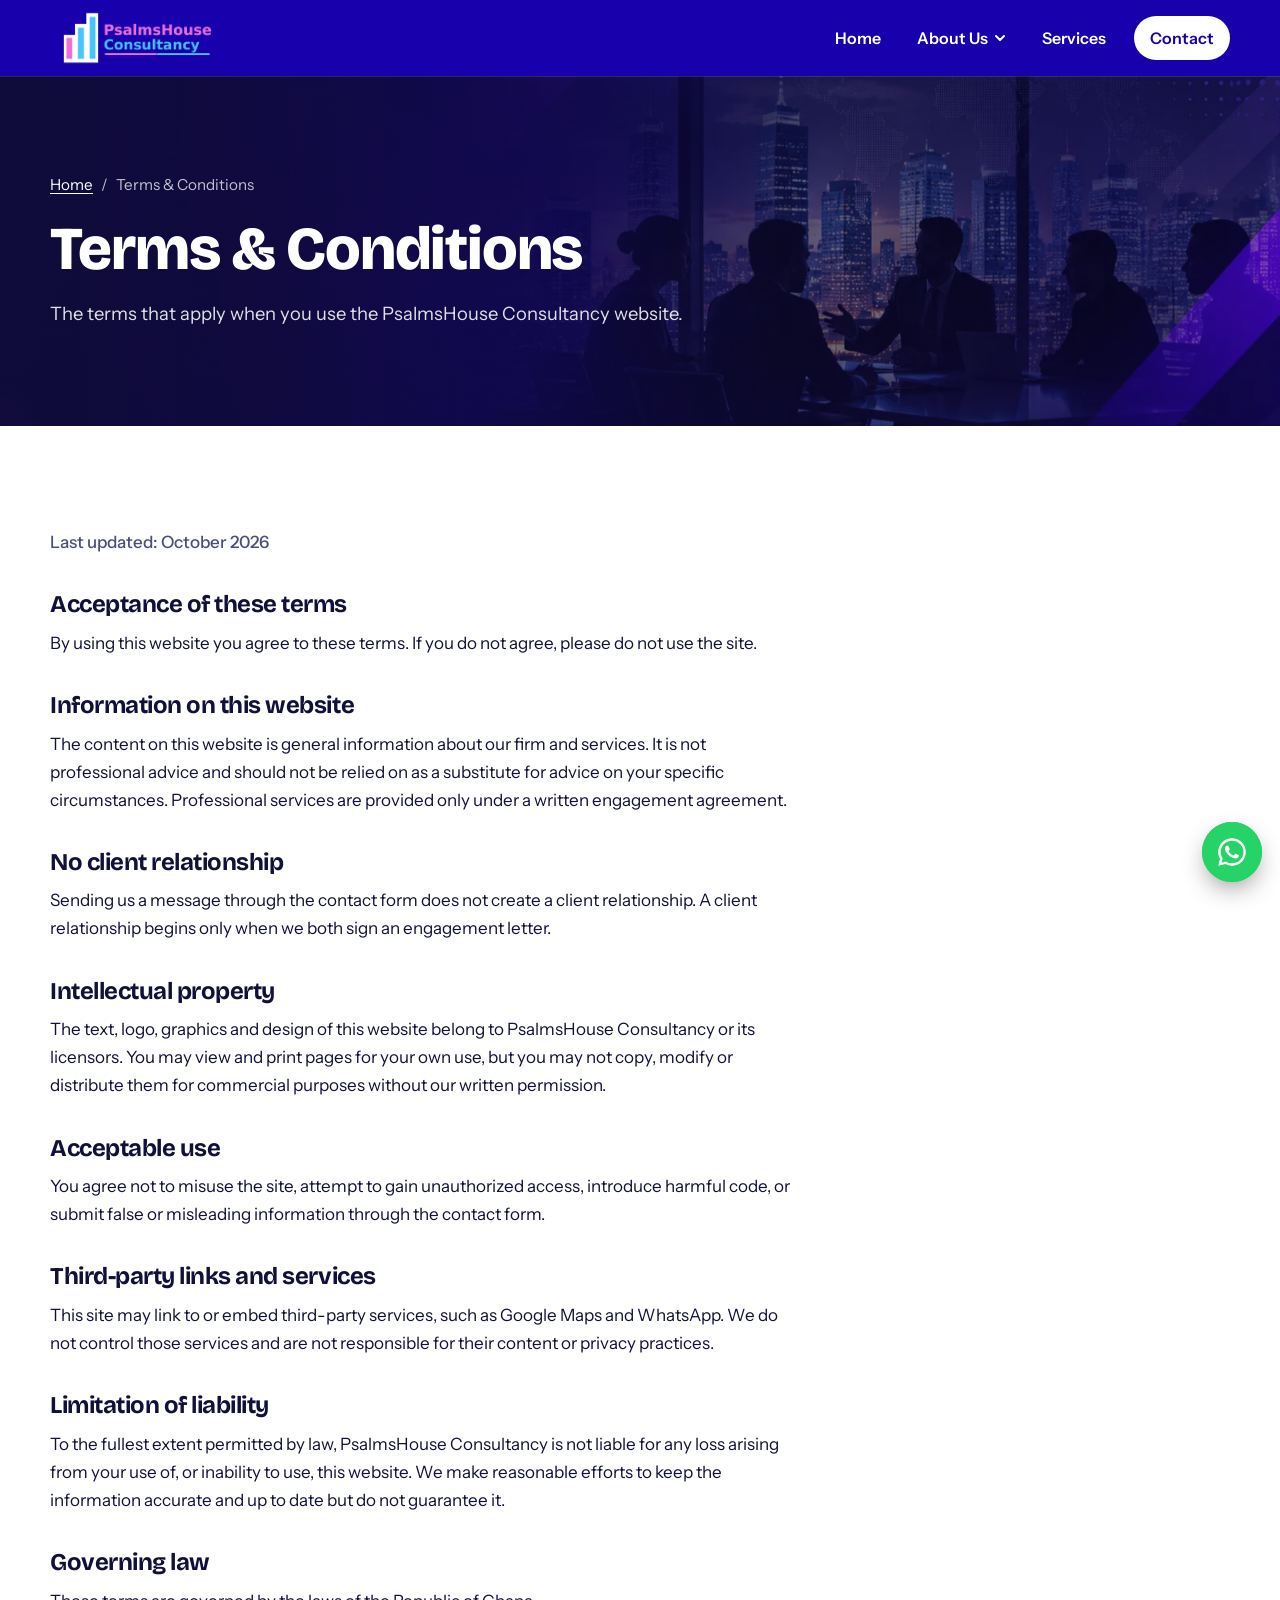
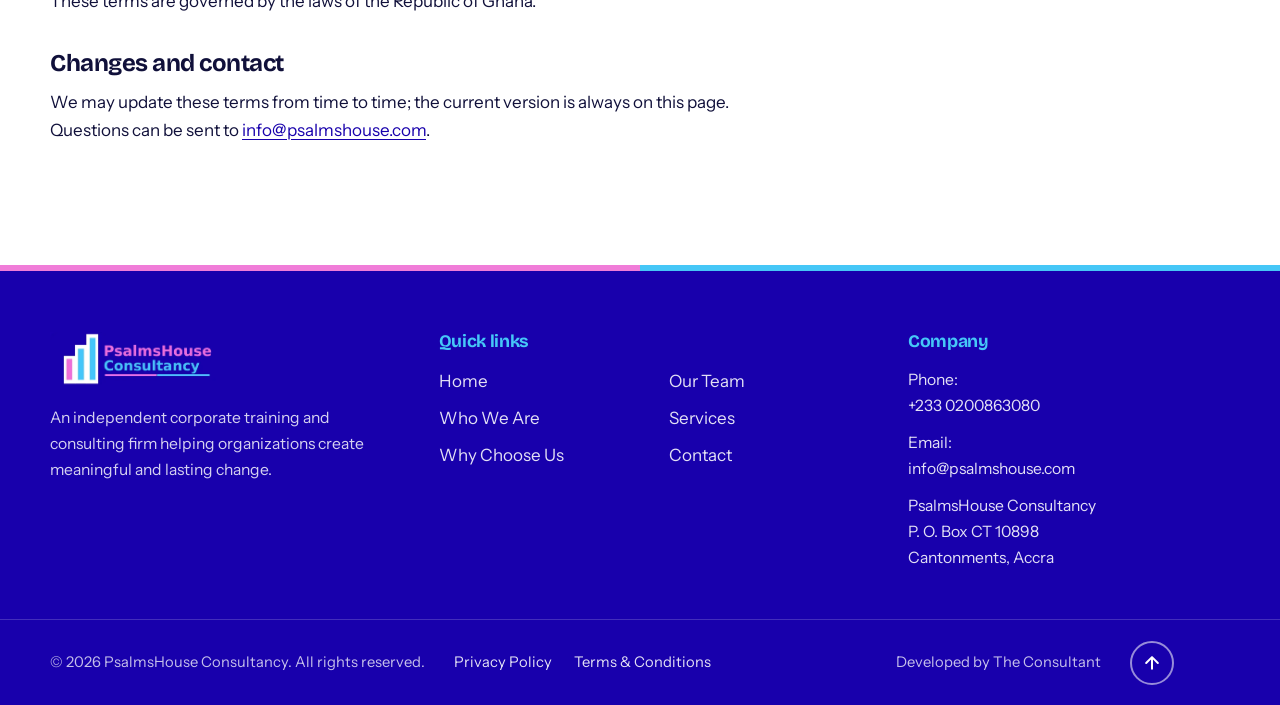
<file: terms.html>
<!doctype html>
<html lang="en">
<head>
<meta charset="utf-8">
<meta name="viewport" content="width=device-width, initial-scale=1">
<title>Terms &amp; Conditions | PsalmsHouse Consultancy</title>
<meta name="description" content="The terms that apply when you use the PsalmsHouse Consultancy website.">
<meta name="theme-color" content="#1800AC">
<link rel="icon" href="assets/img/favicon.svg" type="image/svg+xml">
<link rel="icon" href="assets/img/favicon-32.png" sizes="32x32" type="image/png">
<link rel="shortcut icon" href="assets/img/favicon.ico">
<link rel="apple-touch-icon" href="assets/img/apple-touch-icon.png">
<link rel="preconnect" href="https://fonts.googleapis.com">
<link rel="preconnect" href="https://fonts.gstatic.com" crossorigin>
<link href="https://fonts.googleapis.com/css2?family=Bricolage+Grotesque:opsz,wght@12..96,500;12..96,700;12..96,800&family=Instrument+Sans:wght@400;500;600&display=swap" rel="stylesheet">
<link rel="stylesheet" href="assets/css/style.css">
</head>
<body>
<a class="skip" href="#main">Skip to content</a>
<header class="site-header">
  <div class="wrap">
    <a class="brand" href="index.html" aria-label="PsalmsHouse Consultancy home"><img src="assets/img/logo.webp" alt="PsalmsHouse Consultancy" width="745" height="233"></a>
    <button class="nav-toggle" aria-label="Open menu" aria-expanded="false" aria-controls="site-nav">
      <svg width="28" height="28" viewBox="0 0 24 24" fill="none" stroke="currentColor" stroke-width="2.2" stroke-linecap="round" aria-hidden="true"><path d="M4 7h16M4 12h16M4 17h16"/></svg>
    </button>
    <nav class="nav" id="site-nav" aria-label="Main">
      <ul>
        <li><a href="index.html">Home</a></li>
        <li class="has-dd">
          <button class="dd-btn" aria-expanded="false" aria-haspopup="true">About Us <svg class="chev" viewBox="0 0 12 12" fill="none" stroke="currentColor" stroke-width="2" stroke-linecap="round" stroke-linejoin="round" aria-hidden="true"><path d="M2 4l4 4 4-4"/></svg></button>
          <div class="dd" role="menu">
            <a role="menuitem" href="about.html#who-we-are">Who We Are<small>Our story, purpose and values</small></a>
            <a role="menuitem" href="about.html#why-choose-us">Why Choose Us<small>Quality first. Always.</small></a>
            <a role="menuitem" href="about.html#our-team">Our Team<small>Meet the Managing Consultant</small></a>
          </div>
        </li>
        <li><a href="services.html">Services</a></li>
        <li><a class="btn-nav" href="contact.html">Contact</a></li>
      </ul>
    </nav>
  </div>
</header>
<main id="main">
<section class="banner">
  <img src="assets/img/coverheader.webp" alt="" width="1600" height="900">
  <div class="wrap">
    <div class="crumbs"><a href="index.html">Home</a><span aria-hidden="true">/</span><span>Terms &amp; Conditions</span></div>
    <h1>Terms &amp; Conditions</h1>
    <p>The terms that apply when you use the PsalmsHouse Consultancy website.</p>
  </div>
</section>

<section class="section"><div class="wrap"><article class="prose">
<p class="updated">Last updated: October 2026</p>
<h2>Acceptance of these terms</h2><p>By using this website you agree to these terms. If you do not agree, please do not use the site.</p><h2>Information on this website</h2><p>The content on this website is general information about our firm and services. It is not professional advice and should not be relied on as a substitute for advice on your specific circumstances. Professional services are provided only under a written engagement agreement.</p><h2>No client relationship</h2><p>Sending us a message through the contact form does not create a client relationship. A client relationship begins only when we both sign an engagement letter.</p><h2>Intellectual property</h2><p>The text, logo, graphics and design of this website belong to PsalmsHouse Consultancy or its licensors. You may view and print pages for your own use, but you may not copy, modify or distribute them for commercial purposes without our written permission.</p><h2>Acceptable use</h2><p>You agree not to misuse the site, attempt to gain unauthorized access, introduce harmful code, or submit false or misleading information through the contact form.</p><h2>Third-party links and services</h2><p>This site may link to or embed third-party services, such as Google Maps and WhatsApp. We do not control those services and are not responsible for their content or privacy practices.</p><h2>Limitation of liability</h2><p>To the fullest extent permitted by law, PsalmsHouse Consultancy is not liable for any loss arising from your use of, or inability to use, this website. We make reasonable efforts to keep the information accurate and up to date but do not guarantee it.</p><h2>Governing law</h2><p>These terms are governed by the laws of the Republic of Ghana.</p><h2>Changes and contact</h2><p>We may update these terms from time to time; the current version is always on this page. Questions can be sent to <a href="mailto:info@psalmshouse.com">info@psalmshouse.com</a>.</p>
</article></div></section>
</main>
<footer class="site-footer">
  <div class="wrap foot">
    <div>
      <img src="assets/img/logo.webp" alt="PsalmsHouse Consultancy" width="745" height="233" loading="lazy">
      <p>An independent corporate training and consulting firm helping organizations create meaningful and lasting change.</p>
    </div>
    <nav class="quick" aria-label="Quick links">
      <h4>Quick links</h4>
      <div class="quick-cols">
        <ul>
          <li><a href="index.html">Home</a></li>
          <li><a href="about.html#who-we-are">Who We Are</a></li>
          <li><a href="about.html#why-choose-us">Why Choose Us</a></li>
        </ul>
        <ul>
          <li><a href="about.html#our-team">Our Team</a></li>
          <li><a href="services.html">Services</a></li>
          <li><a href="contact.html">Contact</a></li>
        </ul>
      </div>
    </nav>
    <div>
      <h4>Company</h4>
      <address>
        <span>Phone:<br><a href="tel:+233200863080">+233 0200863080</a></span>
        <span>Email:<br><a href="mailto:info@psalmshouse.com">info@psalmshouse.com</a></span>
        <span>PsalmsHouse Consultancy<br>P. O. Box CT 10898<br>Cantonments, Accra</span>
      </address>
    </div>
  </div>
  <div class="legal"><div class="wrap legal-in">
    <span>&copy; <span id="yr">2026</span> PsalmsHouse Consultancy. All rights reserved.</span>
    <nav class="legal-links" aria-label="Legal"><a href="privacy.html">Privacy Policy</a><a href="terms.html">Terms &amp; Conditions</a></nav>
    <span class="dev">Developed by The Consultant</span>
    <button class="to-top" type="button" aria-label="Back to top"><svg width="20" height="20" viewBox="0 0 24 24" fill="none" stroke="currentColor" stroke-width="2.4" stroke-linecap="round" stroke-linejoin="round" aria-hidden="true"><path d="M12 19V5M5 12l7-7 7 7"/></svg></button>
  </div></div>
</footer>
<a class="wa" href="https://wa.me/233200863080?text=Hello%20PsalmsHouse%20Consultancy%2C%20I%27d%20like%20to%20make%20an%20enquiry." target="_blank" rel="noopener" aria-label="Chat with us on WhatsApp">
  <svg viewBox="0 0 32 32" width="34" height="34" aria-hidden="true"><path fill="#fff" d="M16.01 3C8.84 3 3.02 8.82 3.02 15.98c0 2.29.6 4.52 1.74 6.49L3 29l6.7-1.73a12.95 12.95 0 006.3 1.61h.01c7.16 0 12.98-5.82 12.98-12.98C29 8.74 23.18 3 16.01 3zm0 23.7h-.01a10.7 10.7 0 01-5.45-1.49l-.39-.23-3.98 1.03 1.06-3.88-.25-.4a10.67 10.67 0 01-1.64-5.7c0-5.9 4.8-10.7 10.7-10.7 2.86 0 5.54 1.11 7.56 3.14a10.62 10.62 0 013.13 7.57c0 5.9-4.8 10.66-10.73 10.66zm5.87-8c-.32-.16-1.9-.94-2.2-1.05-.3-.11-.51-.16-.73.16-.21.32-.83 1.05-1.02 1.26-.19.21-.38.24-.7.08-.32-.16-1.36-.5-2.59-1.6-.96-.85-1.6-1.9-1.79-2.22-.19-.32-.02-.5.14-.66.14-.14.32-.38.48-.57.16-.19.21-.32.32-.54.11-.21.05-.4-.03-.56-.08-.16-.73-1.76-1-2.4-.26-.63-.53-.54-.73-.55h-.62c-.21 0-.56.08-.85.4-.29.32-1.12 1.09-1.12 2.67s1.15 3.1 1.31 3.31c.16.21 2.26 3.45 5.47 4.84.76.33 1.36.53 1.82.68.77.24 1.46.21 2.01.13.61-.09 1.9-.78 2.17-1.53.27-.75.27-1.39.19-1.53-.08-.13-.29-.21-.61-.37z"/></svg>
</a>
<script>document.getElementById("yr").textContent=new Date().getFullYear();</script>
<script src="assets/js/main.js"></script>
<script src="assets/js/motion.js"></script>
</body>
</html>
</file>
<file: assets/css/style.css>
/* PsalmsHouse Consultancy — layout: brand-blue frame (header, hero, footer) around white working sections.
   Motif: the three rising bars from the logo, and its pink/cyan underline. */
:root{
  --brand:#1800AC;        /* sampled from the logo background */
  --brand-deep:#0D0066;
  --brand-soft:#2A12C9;
  --cyan:#46C7F7;
  --pink:#F07CD8;
  --white:#FFFFFF;
  --mist:#F2F4FF;
  --line:#DADFF5;
  --ink:#10103A;
  --muted:#4A4E7C;
  --font-display:"Bricolage Grotesque","Trebuchet MS",system-ui,sans-serif;
  --font-body:"Instrument Sans","Segoe UI",system-ui,sans-serif;
  --gutter:max(20px,env(safe-area-inset-left,0px));
  --wrap:1180px;
  --header-h:76px;
}
*,*::before,*::after{box-sizing:border-box}
html{scroll-behavior:smooth;scroll-padding-top:calc(var(--header-h) + 12px)}
body{margin:0;font-family:var(--font-body);font-size:1.0625rem;line-height:1.65;color:var(--ink);background:var(--white);-webkit-font-smoothing:antialiased}
img{display:block;max-width:100%;height:auto}
a{color:var(--brand);text-underline-offset:3px}
a:hover{color:var(--brand-soft)}
:focus-visible{outline:3px solid var(--cyan);outline-offset:3px;border-radius:4px}
h1,h2,h3,h4{font-family:var(--font-display);line-height:1.1;margin:0;text-wrap:balance;letter-spacing:-.02em}
p{margin:0 0 1.1em;max-width:68ch}
ul{margin:0;padding:0;list-style:none}
.wrap{width:100%;max-width:calc(var(--wrap) + 2*var(--gutter));margin-inline:auto;padding-inline:var(--gutter)}
.skip{position:absolute;left:-999px;top:8px;background:var(--white);color:var(--brand);padding:.6rem 1rem;border-radius:6px;z-index:100}
.skip:focus{left:12px}

/* ---------- buttons ---------- */
.btn{display:inline-flex;align-items:center;justify-content:center;gap:.5rem;font:600 1rem/1 var(--font-body);padding:1rem 1.6rem;border-radius:999px;border:2px solid transparent;text-decoration:none;cursor:pointer;transition:transform .18s ease,background-color .18s ease,color .18s ease,border-color .18s ease}
.btn:hover{transform:translateY(-2px)}
.btn-light{background:var(--white);color:var(--brand)}
.btn-light:hover{background:var(--cyan);color:var(--brand-deep)}
.btn-ghost{border-color:rgba(255,255,255,.7);color:var(--white)}
.btn-ghost:hover{background:var(--white);color:var(--brand)}
.btn-brand{background:var(--brand);color:var(--white)}
.btn-brand:hover{background:var(--brand-soft);color:var(--white)}
.btn:disabled{opacity:.6;cursor:progress;transform:none}

/* ---------- header ---------- */
.site-header{position:sticky;top:0;z-index:50;background:var(--brand);color:var(--white);box-shadow:0 1px 0 rgba(255,255,255,.12)}
.site-header .wrap{display:flex;align-items:center;justify-content:space-between;height:var(--header-h);gap:1rem}
.brand{display:block;flex:none;line-height:0}
.brand img{height:54px;width:auto}
.nav-toggle{display:none;background:none;border:0;color:var(--white);padding:.6rem;cursor:pointer;border-radius:8px}
.nav-toggle svg{display:block}
.nav>ul{display:flex;align-items:center;gap:.25rem}
.nav a,.nav .dd-btn{color:var(--white);text-decoration:none;font:600 1rem/1 var(--font-body);padding:.9rem 1rem;border-radius:999px;display:inline-flex;align-items:center;gap:.4rem;background:none;border:0;cursor:pointer;position:relative}
.nav a:hover,.nav .dd-btn:hover{background:rgba(255,255,255,.12);color:var(--white)}
.nav a[aria-current="page"],.nav .has-dd.is-current>.dd-btn{background:rgba(255,255,255,.14)}
.nav a[aria-current="page"]::after,.nav .has-dd.is-current>.dd-btn::after{content:"";position:absolute;left:1rem;right:1rem;bottom:.35rem;height:3px;border-radius:2px;background:linear-gradient(90deg,var(--pink) 50%,var(--cyan) 50%)}
.nav .btn-nav{background:var(--white);color:var(--brand);margin-left:.5rem}
.nav .btn-nav:hover{background:var(--cyan);color:var(--brand-deep)}
.nav .btn-nav[aria-current="page"]::after{display:none}
.has-dd{position:relative}
.dd-btn .chev{width:12px;height:12px;transition:transform .2s ease}
.dd{position:absolute;top:100%;left:0;min-width:240px;background:var(--white);border-radius:14px;padding:.5rem;box-shadow:0 18px 40px -12px rgba(13,0,102,.45);opacity:0;visibility:hidden;transform:translateY(8px);transition:opacity .18s ease,transform .18s ease,visibility .18s}
.dd::before{content:"";position:absolute;left:0;right:0;top:-14px;height:14px}
.dd a{color:var(--ink);display:flex;flex-direction:column;align-items:flex-start;border-radius:10px;padding:.8rem 1rem;width:100%}
.dd a:hover{background:var(--mist);color:var(--brand)}
.dd small{display:block;font:400 .82rem/1.3 var(--font-body);color:var(--muted);margin-top:.2rem}
.has-dd:hover>.dd,.has-dd:focus-within>.dd,.has-dd.open>.dd{opacity:1;visibility:visible;transform:none}
.has-dd:hover .chev,.has-dd.open .chev{transform:rotate(180deg)}

/* ---------- hero ---------- */
.hero{position:relative;isolation:isolate;overflow:hidden;color:var(--white);background:var(--brand-deep);text-align:center}
.hero-media{position:absolute;inset:0;z-index:-2}
.hero-media video,.hero-media .poster{width:100%;height:100%;object-fit:cover}
.hero-media .poster{position:absolute;inset:0}
.hero-media video{position:absolute;inset:0;opacity:0;transition:opacity 1.2s ease}
.hero-media video.is-on{opacity:1}
.hero::before{content:"";position:absolute;inset:0;z-index:-1;background:linear-gradient(180deg,rgba(24,0,172,.82) 0%,rgba(13,0,102,.72) 55%,rgba(13,0,102,.94) 100%)}
.hero-inner{padding-block:clamp(5rem,12vw,9.5rem) clamp(5.5rem,11vw,8.5rem);display:flex;flex-direction:column;align-items:center}
.hero h1{font-size:clamp(2.5rem,6.6vw,5rem);font-weight:800;max-width:15ch;letter-spacing:-.035em}
.hero p.lede{font-size:clamp(1.05rem,1.6vw,1.3rem);line-height:1.6;max-width:50rem;margin:1.6rem auto 2.2rem;color:rgba(255,255,255,.92)}
.hero-cta{display:flex;flex-wrap:wrap;gap:.9rem;justify-content:center}
.rise{display:flex;align-items:flex-end;gap:7px;height:64px;margin-bottom:1.8rem}
.rise i{display:block;width:16px;border-radius:3px 3px 0 0;transform-origin:bottom;animation:rise 1.1s cubic-bezier(.2,.8,.2,1) both}
.rise i:nth-child(1){height:26px;background:var(--pink)}
.rise i:nth-child(2){height:44px;background:var(--cyan);animation-delay:.14s}
.rise i:nth-child(3){height:64px;background:var(--white);animation-delay:.28s}
@keyframes rise{from{transform:scaleY(0)}to{transform:scaleY(1)}}
.hero-foot{position:absolute;left:0;right:0;bottom:0;height:6px;background:linear-gradient(90deg,var(--pink) 50%,var(--cyan) 50%)}

/* ---------- page banner (inner pages) ---------- */
.banner{position:relative;isolation:isolate;overflow:hidden;color:var(--white);background:var(--brand-deep)}
.banner img{position:absolute;inset:0;width:100%;height:100%;object-fit:cover;z-index:-2}
.banner::before{content:"";position:absolute;inset:0;z-index:-1;background:linear-gradient(90deg,rgba(13,0,102,.96) 8%,rgba(24,0,172,.78) 60%,rgba(24,0,172,.5))}
.banner .wrap{padding-block:clamp(3.5rem,8vw,6rem)}
.banner h1{font-size:clamp(2.2rem,5vw,3.8rem);font-weight:800}
.banner p{margin:1rem 0 0;font-size:1.15rem;color:rgba(255,255,255,.88);max-width:46rem}
.crumbs{display:flex;gap:.5rem;font-size:.95rem;margin-bottom:1.2rem;color:rgba(255,255,255,.75)}
.crumbs a{color:var(--white)}

/* ---------- sections ---------- */
.section{padding-block:clamp(4rem,8vw,7rem)}
.section.tint{background:var(--mist)}
.section.dark{background:var(--brand-deep);color:var(--white)}
.section.dark p{color:rgba(255,255,255,.88)}
.h2{font-size:clamp(1.9rem,3.8vw,3rem);font-weight:800;margin-bottom:1.6rem}
.h2::after{content:"";display:block;width:84px;height:5px;margin-top:1rem;border-radius:3px;background:linear-gradient(90deg,var(--pink) 50%,var(--cyan) 50%)}
.center{text-align:center}
.center .h2::after{margin-inline:auto}
.center p{margin-inline:auto}
.lead{font-size:1.28rem;line-height:1.6;color:var(--ink)}
.dark .lead{color:var(--white)}
.split{display:grid;grid-template-columns:1fr 1fr;gap:clamp(2rem,6vw,5.5rem);align-items:center}
.split>*{min-width:0}
.split.rev>:first-child{order:2}

/* framed image with brand block + optional inset */
.frame{position:relative;padding:0 0 22px 22px}
.frame::before{content:"";position:absolute;left:0;bottom:0;width:72%;height:72%;background:var(--brand);border-radius:6px;z-index:0}
.frame>img.main{position:relative;z-index:1;width:100%;border-radius:6px;aspect-ratio:3/2;object-fit:cover}
.frame .inset{position:absolute;z-index:2;right:-14px;bottom:-4px;width:38%;aspect-ratio:4/3;object-fit:cover;border:6px solid var(--white);border-radius:8px;box-shadow:0 14px 30px -10px rgba(13,0,102,.5)}
.rev .frame{padding:0 22px 22px 0}
.rev .frame::before{left:auto;right:0}
.rev .frame .inset{right:auto;left:-14px}
.dark .frame .inset,.tint .frame .inset{border-color:var(--white)}

/* ---------- service cards (home) ---------- */
.cards{display:grid;grid-template-columns:repeat(6,1fr);gap:1.5rem;margin-top:2.8rem}
.card{grid-column:span 2;background:var(--white);border-radius:10px;overflow:hidden;display:flex;flex-direction:column;box-shadow:0 1px 0 var(--line),0 12px 30px -18px rgba(13,0,102,.35);transition:transform .2s ease,box-shadow .2s ease}
.card:nth-child(n+4){grid-column:span 3}
.card:hover{transform:translateY(-4px);box-shadow:0 1px 0 var(--line),0 22px 36px -18px rgba(13,0,102,.5)}
.card .ph{position:relative;aspect-ratio:16/9;overflow:hidden}
.card .ph img{width:100%;height:100%;object-fit:cover}
.card .ph::after{content:"";position:absolute;left:0;right:0;bottom:0;height:5px;background:linear-gradient(90deg,var(--pink) 50%,var(--cyan) 50%)}
.card .body{padding:1.5rem 1.6rem 1.7rem;display:flex;flex-direction:column;gap:.9rem;flex:1}
.card h3{font-size:1.4rem;font-weight:700}
.card ul{display:grid;gap:.35rem;color:var(--muted);font-size:.98rem}
.card li{padding-left:1.1rem;position:relative}
.card li::before{content:"";position:absolute;left:0;top:.62em;width:7px;height:7px;border-radius:2px;background:var(--cyan)}
.card .more{margin-top:auto;font-weight:600;text-decoration:none;display:inline-flex;gap:.4rem;align-items:center}
.card .more:hover{gap:.7rem}

/* ---------- purpose + values ---------- */
.purpose{background:var(--brand);color:var(--white);position:relative;overflow:hidden}
.purpose blockquote{margin:0;font:700 clamp(1.7rem,3.8vw,3.1rem)/1.18 var(--font-display);letter-spacing:-.025em;max-width:22ch}
.purpose .tag{font:600 1rem/1 var(--font-body);color:var(--cyan);margin-bottom:1.2rem;display:block}
.purpose .bars-bg{position:absolute;right:max(2vw,12px);bottom:0;display:flex;align-items:flex-end;gap:2.2vw;opacity:.18}
.purpose .bars-bg i{display:block;width:clamp(36px,7vw,96px);border-radius:6px 6px 0 0}
.purpose .bars-bg i:nth-child(1){height:clamp(90px,15vw,200px);background:var(--pink)}
.purpose .bars-bg i:nth-child(2){height:clamp(150px,24vw,320px);background:var(--cyan)}
.purpose .bars-bg i:nth-child(3){height:clamp(210px,33vw,440px);background:var(--white)}
.values{display:grid;grid-template-columns:repeat(3,1fr);gap:1rem;margin-top:1.8rem}
.values li{background:var(--mist);border-radius:10px;padding:1.2rem 1.3rem;font:600 1.12rem/1.3 var(--font-display);display:flex;gap:.8rem;align-items:center;border:1px solid var(--line)}
.values li svg{flex:none;width:26px;height:26px;color:var(--brand)}

/* ---------- why choose us ---------- */
.points{display:grid;gap:1.2rem;margin:1.8rem 0 2rem}
.points li{display:flex;gap:1rem;align-items:flex-start}
.points .tick{flex:none;width:30px;height:30px;border-radius:50%;background:var(--cyan);color:var(--brand-deep);display:grid;place-items:center;margin-top:.2rem}
.points p{margin:0}
.duo{display:grid;grid-template-columns:1fr 1fr;gap:1rem}
.duo img{width:100%;height:100%;object-fit:cover;border-radius:8px;aspect-ratio:9/16}
.duo img:last-child{transform:translateY(2.2rem)}
.quality{display:grid;grid-template-columns:1fr 1.3fr;gap:clamp(2rem,6vw,5rem);align-items:start}
.quality>*{min-width:0}
.quality h2{font-size:clamp(2.4rem,5.5vw,4.6rem);font-weight:800;letter-spacing:-.04em}
.quality .cols p{max-width:none}
.quality .cols{display:grid;gap:.2rem}

/* ---------- team ---------- */
.profile{display:grid;grid-template-columns:minmax(0,.8fr) minmax(0,1.4fr);gap:clamp(2rem,5vw,4.5rem);align-items:start}
.portrait{position:sticky;top:calc(var(--header-h) + 24px)}
.portrait .ph{border-radius:10px;overflow:hidden;background:var(--brand)}
.portrait img{width:100%;aspect-ratio:4/4.4;object-fit:cover;object-position:50% 12%}
.portrait .cap{background:var(--brand);color:var(--white);padding:1.4rem 1.5rem;border-radius:0 0 10px 10px;margin-top:-4px;position:relative}
.portrait .cap::before{content:"";position:absolute;left:0;right:0;top:0;height:5px;background:linear-gradient(90deg,var(--pink) 50%,var(--cyan) 50%)}
.portrait h3{font-size:1.6rem;font-weight:800}
.portrait .role{color:var(--cyan);font-weight:600;margin:.3rem 0 0}
.chips{display:flex;flex-wrap:wrap;gap:.6rem;margin:1rem 0 1.6rem}
.chips li{background:var(--mist);border:1px solid var(--line);color:var(--brand);font-weight:600;font-size:.95rem;border-radius:999px;padding:.5rem 1rem}
.profile h4{font-size:1.2rem;font-weight:700;margin-top:2rem}
.members{display:grid;gap:.6rem;margin-top:1rem}
.members li{padding:.9rem 1.1rem;border-left:5px solid var(--cyan);background:var(--mist);border-radius:0 8px 8px 0}

/* ---------- services page ---------- */
.svc{padding-block:clamp(3.5rem,7vw,6rem);border-top:1px solid var(--line)}
.svc:first-of-type{border-top:0}
.svc h2{font-size:clamp(1.8rem,3.4vw,2.7rem);font-weight:800;margin-bottom:1.4rem}
.svc h2::after{content:"";display:block;width:84px;height:5px;margin-top:1rem;border-radius:3px;background:linear-gradient(90deg,var(--pink) 50%,var(--cyan) 50%)}
.list{display:grid;gap:.1rem}
.list>li{padding:.8rem 0 .8rem 2.1rem;position:relative;border-bottom:1px solid var(--line);font-weight:500}
.list>li::before{content:"";position:absolute;left:.2rem;top:1.28rem;width:11px;height:11px;border-radius:3px;background:var(--brand);box-shadow:5px -5px 0 -1px var(--cyan)}
.list ul{margin:.7rem 0 .2rem;display:grid;gap:.3rem;color:var(--muted);font-weight:400}
.list ul li{padding-left:1.1rem;position:relative}
.list ul li::before{content:"";position:absolute;left:0;top:.72em;width:6px;height:6px;border-radius:50%;background:var(--pink)}
.svc-nav{display:flex;flex-wrap:wrap;gap:.6rem;margin-top:1.8rem}
.svc-nav a{background:rgba(255,255,255,.14);color:var(--white);text-decoration:none;border:1px solid rgba(255,255,255,.35);border-radius:999px;padding:.55rem 1.1rem;font-weight:600;font-size:.97rem}
.svc-nav a:hover{background:var(--white);color:var(--brand)}

/* ---------- CTA ---------- */
.cta{position:relative;isolation:isolate;overflow:hidden;color:var(--white);text-align:center}
.cta img{position:absolute;inset:0;width:100%;height:100%;object-fit:cover;z-index:-2}
.cta::before{content:"";position:absolute;inset:0;z-index:-1;background:linear-gradient(180deg,rgba(24,0,172,.9),rgba(13,0,102,.94))}
.cta .wrap{padding-block:clamp(4rem,8vw,6.5rem);display:flex;flex-direction:column;align-items:center}
.cta h2{font-size:clamp(1.9rem,4.2vw,3.2rem);font-weight:800;max-width:20ch}
.cta p{margin:1.2rem auto 2rem;color:rgba(255,255,255,.9);max-width:44rem}

/* ---------- contact ---------- */
.contact-grid{display:grid;grid-template-columns:minmax(0,1.35fr) minmax(0,1fr);gap:clamp(2rem,5vw,4.5rem);align-items:start}
.form{background:var(--white);border:1px solid var(--line);border-radius:12px;padding:clamp(1.4rem,3vw,2.4rem);box-shadow:0 24px 50px -30px rgba(13,0,102,.5);position:relative}
.form::before{content:"";position:absolute;left:0;right:0;top:0;height:6px;border-radius:12px 12px 0 0;background:linear-gradient(90deg,var(--pink) 50%,var(--cyan) 50%)}
.form h2{font-size:1.7rem;font-weight:800;margin-bottom:.4rem}
.form .sub{color:var(--muted);margin-bottom:1.6rem}
.row{display:grid;grid-template-columns:1fr 1fr;gap:1rem}
.field{display:flex;flex-direction:column;gap:.4rem;margin-bottom:1.1rem;min-width:0}
.field label{font-weight:600;font-size:.95rem}
.field label span{color:#C0267F}
.field input,.field textarea{font:inherit;color:var(--ink);background:var(--mist);border:2px solid transparent;border-radius:10px;padding:.9rem 1rem;width:100%;transition:border-color .15s,background-color .15s}
.field textarea{min-height:150px;resize:vertical}
.field input:hover,.field textarea:hover{border-color:var(--line)}
.field input:focus,.field textarea:focus{outline:none;border-color:var(--brand);background:var(--white)}
.field.invalid input,.field.invalid textarea{border-color:#C0267F;background:#FFF5FB}
.err{color:#A3175F;font-size:.88rem;min-height:0;display:none}
.field.invalid .err{display:block}
.hp{position:absolute;left:-9999px;width:1px;height:1px;overflow:hidden}
.status{margin-top:1.1rem;padding:1rem 1.2rem;border-radius:10px;font-weight:500;display:none}
.status.ok{display:block;background:#E6F9EE;color:#0B5B31;border:1px solid #A6E3C0}
.status.bad{display:block;background:#FFF0F6;color:#8C1250;border:1px solid #F4B6D4}
.info{display:grid;gap:1rem}
.info li{display:flex;gap:1rem;align-items:flex-start;padding:1.2rem 1.3rem;background:var(--mist);border-radius:12px;border:1px solid var(--line)}
.info .ic{flex:none;width:46px;height:46px;border-radius:12px;background:var(--brand);color:var(--white);display:grid;place-items:center}
.info h3{font-size:1.05rem;font-weight:700;margin-bottom:.2rem}
.info p,.info a{margin:0;font-size:1.02rem;overflow-wrap:anywhere}
.mapbox{margin-top:clamp(3rem,6vw,5rem);border-radius:14px;overflow:hidden;border:1px solid var(--line);box-shadow:0 24px 50px -30px rgba(13,0,102,.5)}
.mapbox iframe{display:block;width:100%;height:clamp(320px,50vw,480px);border:0}
.mapbar{display:flex;flex-wrap:wrap;justify-content:space-between;gap:.6rem 1rem;align-items:center;background:var(--brand);color:var(--white);padding:1rem 1.4rem}
.mapbar a{color:var(--white);font-weight:600}

/* ---------- footer ---------- */
.site-footer{background:var(--brand);color:var(--white);position:relative}
.site-footer::before{content:"";position:absolute;left:0;right:0;top:0;height:6px;background:linear-gradient(90deg,var(--pink) 50%,var(--cyan) 50%)}
.foot{display:grid;grid-template-columns:1.4fr 1fr 1.1fr 1.3fr;gap:2.5rem;padding-block:4.2rem 3rem}
.foot>*{min-width:0}
.foot img{height:54px;width:auto;margin-bottom:1.2rem}
.foot p{color:rgba(255,255,255,.82);font-size:.98rem}
.foot h4{font-size:1.1rem;font-weight:700;margin-bottom:1rem;color:var(--cyan)}
.foot ul{display:grid;gap:.55rem}
.foot a{color:var(--white);text-decoration:none;opacity:.88}
.foot a:hover{opacity:1;text-decoration:underline;color:var(--white)}
.foot address{font-style:normal;display:grid;gap:.7rem;font-size:.98rem;color:rgba(255,255,255,.88)}
.foot address a{overflow-wrap:anywhere}
.legal{border-top:1px solid rgba(255,255,255,.18);padding-block:1.3rem;font-size:.92rem;color:rgba(255,255,255,.75)}

/* ---------- responsive ---------- */
@media (max-width:1000px){
  .foot{grid-template-columns:1fr 1fr}
  .cards{grid-template-columns:repeat(2,1fr)}
  .card,.card:nth-child(n+4){grid-column:auto}
  .card:last-child{grid-column:1/-1}
  .values{grid-template-columns:repeat(2,1fr)}
}
@media (max-width:900px){
  .nav-toggle{display:block}
  .nav{position:absolute;left:0;right:0;top:100%;background:var(--brand-deep);max-height:0;overflow:hidden;transition:max-height .3s ease}
  .nav.open{max-height:85vh;overflow:auto;box-shadow:0 20px 30px -10px rgba(0,0,0,.4)}
  .nav>ul{flex-direction:column;align-items:stretch;padding:.8rem var(--gutter) 1.4rem;gap:.1rem}
  .nav a,.nav .dd-btn{width:100%;justify-content:space-between;padding:1rem .8rem;border-radius:10px}
  .nav a[aria-current="page"]::after,.nav .has-dd.is-current>.dd-btn::after{display:none}
  .nav .btn-nav{margin:.6rem 0 0;justify-content:center}
  .dd{position:static;opacity:1;visibility:visible;transform:none;background:rgba(255,255,255,.07);box-shadow:none;max-height:0;overflow:hidden;padding:0;transition:max-height .25s ease}
  .dd::before{display:none}
  .has-dd.open>.dd{max-height:300px;padding:.4rem}
  .has-dd:hover>.dd{opacity:1}
  .dd a{color:var(--white)}
  .dd a:hover{background:rgba(255,255,255,.12);color:var(--white)}
  .dd small{color:rgba(255,255,255,.7)}
  .has-dd:hover:not(.open)>.dd{max-height:0;padding:0}
  .has-dd:hover:not(.open) .chev{transform:none}
}
@media (max-width:820px){
  .split,.quality,.profile,.contact-grid{grid-template-columns:1fr}
  .split.rev>:first-child{order:0}
  .portrait{position:static;max-width:420px}
  .duo img:last-child{transform:none}
  .duo{max-width:440px}
}
@media (max-width:620px){
  :root{--header-h:68px}
  .brand img{height:46px}
  .cards{grid-template-columns:1fr}
  .values,.row,.foot{grid-template-columns:1fr}
  .foot{gap:2rem}
  .frame .inset{width:44%;right:-6px}
  .rev .frame .inset{left:-6px}
}
@media (prefers-reduced-motion:reduce){
  *,*::before,*::after{animation:none!important;transition:none!important;scroll-behavior:auto!important}
}

/* current-page state for the Contact button keeps its white fill */
.nav .btn-nav[aria-current="page"]{background:var(--white);color:var(--brand)}

/* ---------- footer legal row, WhatsApp, back to top, legal pages ---------- */
.legal-in{display:flex;flex-wrap:wrap;align-items:center;gap:.6rem 1.8rem}
.legal-links{display:flex;gap:1.4rem;flex-wrap:wrap}
.legal-links a{color:var(--white);opacity:.88;text-decoration:none}
.legal-links a:hover{opacity:1;text-decoration:underline}
.legal .dev{margin-left:auto}
.to-top{flex:none;width:44px;height:44px;border-radius:50%;border:2px solid rgba(255,255,255,.55);background:transparent;color:var(--white);display:grid;place-items:center;cursor:pointer;transition:background-color .18s,color .18s,transform .18s}
.to-top:hover{background:var(--white);color:var(--brand);transform:translateY(-3px)}
.wa{position:fixed;z-index:60;right:max(18px,env(safe-area-inset-right,0px));bottom:max(18px,env(safe-area-inset-bottom,0px));width:60px;height:60px;border-radius:50%;background:#25D366;display:grid;place-items:center;box-shadow:0 10px 26px -6px rgba(0,0,0,.45);transition:transform .2s ease}
.wa:hover{transform:scale(1.08)}
.wa::after{content:"";position:absolute;inset:0;border-radius:50%;border:3px solid #25D366;animation:ping 2.6s ease-out infinite}
@keyframes ping{0%{transform:scale(1);opacity:.7}70%,100%{transform:scale(1.55);opacity:0}}
.prose{max-width:760px}
.prose h2{font-size:1.5rem;font-weight:700;margin:2.2rem 0 .7rem}
.prose .updated{color:var(--muted);font-weight:500}
@media (max-width:760px){.legal .dev{margin-left:0}.legal-in{gap:.8rem 1.4rem}}
.legal{padding-right:max(0px,env(safe-area-inset-right,0px))}
@media (max-width:1300px){.legal-in{padding-right:76px}}
@media (max-width:760px){.legal{padding-bottom:5.2rem}.legal-in{padding-right:0}}

/* ---------- hero slideshow ---------- */
.hero-media .slide{position:absolute;inset:0;width:100%;height:100%;object-fit:cover;opacity:0;transform:scale(1.02);transition:opacity 1.4s ease}
.hero-media .slide.is-active{opacity:1;animation:drift 9s ease-out forwards}
@keyframes drift{from{transform:scale(1.02)}to{transform:scale(1.12)}}
.hero-dots{position:absolute;left:0;right:0;bottom:22px;display:flex;justify-content:center;gap:.7rem}
.hero-dots button{width:34px;height:6px;padding:0;border:0;border-radius:3px;background:rgba(255,255,255,.4);cursor:pointer;position:relative}
.hero-dots button::before{content:"";position:absolute;inset:-12px -4px}
.hero-dots button:hover{background:rgba(255,255,255,.75)}
.hero-dots button.is-active{background:linear-gradient(90deg,var(--pink) 50%,var(--cyan) 50%)}
.status a{color:inherit;font-weight:600}

/* =====================================================================
   MOTION LAYER — reveals, parallax, 3D tilt, micro-interactions
   (hidden states only apply when motion.js adds .motion to <html>)
   ===================================================================== */
.motion [data-reveal]{opacity:0;transform:translate3d(0,34px,0);transition:opacity .9s cubic-bezier(.2,.7,.2,1) var(--d,0s),transform .9s cubic-bezier(.2,.7,.2,1) var(--d,0s)}
.motion [data-reveal="left"]{transform:translate3d(-70px,0,0)}
.motion [data-reveal="right"]{transform:translate3d(70px,0,0)}
.motion [data-reveal="zoom"]{transform:scale(.9)}
.motion [data-reveal].in{opacity:1;transform:none}
.motion .h2[data-reveal]::after,.motion .svc h2[data-reveal]::after{width:0;transition:width .9s cubic-bezier(.2,.7,.2,1) calc(var(--d,0s) + .35s)}
.motion .h2[data-reveal].in::after,.motion .svc h2[data-reveal].in::after{width:84px}

/* page progress + compact header */
.site-header{transition:box-shadow .25s ease}
.site-header .wrap{transition:height .25s ease}
.site-header .brand img{transition:height .25s ease}
.site-header.scrolled{box-shadow:0 10px 30px -14px rgba(0,0,40,.6)}
.site-header.scrolled .wrap{height:64px}
.site-header.scrolled .brand img{height:44px}
.progress{position:absolute;left:0;bottom:0;height:3px;width:100%;transform-origin:left;transform:scaleX(var(--p,0));background:linear-gradient(90deg,var(--pink) 50%,var(--cyan) 50%)}

/* hero: entrance + parallax + floating 3D bars */
.hero-media{inset:-12% 0;transform:translate3d(0,var(--py,0px),0);will-change:transform}
.hero-inner{will-change:transform}
.hero-inner h1{animation:up 1s .3s cubic-bezier(.2,.7,.2,1) both}
.hero p.lede{animation:up 1s .5s cubic-bezier(.2,.7,.2,1) both}
.hero-cta{animation:up 1s .7s cubic-bezier(.2,.7,.2,1) both}
@keyframes up{from{opacity:0;transform:translate3d(0,34px,0)}to{opacity:1;transform:none}}
.hero-3d{position:absolute;inset:0;z-index:-1;pointer-events:none;perspective:1000px;overflow:hidden}
.hero-3d i{position:absolute;bottom:0;display:block;border-radius:10px 10px 0 0;translate:calc(var(--mx,0)*var(--z)*1px) calc(var(--my,0)*var(--z)*1px);transition:translate .35s ease-out}
.hero-3d i:nth-child(1){--z:-26;left:3%;width:5.5vw;height:34%;background:linear-gradient(180deg,rgba(240,124,216,.5),rgba(240,124,216,.04));transform:rotateY(24deg) rotateX(4deg)}
.hero-3d i:nth-child(2){--z:-40;left:10%;width:5.5vw;height:52%;background:linear-gradient(180deg,rgba(70,199,247,.5),rgba(70,199,247,.04));transform:rotateY(24deg) rotateX(4deg)}
.hero-3d i:nth-child(3){--z:-18;right:12%;width:5.5vw;height:40%;background:linear-gradient(180deg,rgba(240,124,216,.42),rgba(240,124,216,.03));transform:rotateY(-24deg) rotateX(4deg)}
.hero-3d i:nth-child(4){--z:-34;right:6%;width:5.5vw;height:58%;background:linear-gradient(180deg,rgba(70,199,247,.45),rgba(70,199,247,.03));transform:rotateY(-24deg) rotateX(4deg)}
.hero-3d i:nth-child(5){--z:-50;right:0;width:5.5vw;height:78%;background:linear-gradient(180deg,rgba(255,255,255,.36),rgba(255,255,255,.02));transform:rotateY(-24deg) rotateX(4deg)}
.hero .rise,.hero h1,.hero .lede,.hero-cta{translate:calc(var(--mx,0)*-5px) calc(var(--my,0)*-4px);transition:translate .4s ease-out}

/* parallax backgrounds on inner banners + CTA */
.banner img,.cta img{inset:-12% 0;height:124%;transform:translate3d(0,var(--py,0px),0);will-change:transform}

/* framed photos: real 3D depth */
.frame{transform-style:preserve-3d;perspective:1100px}
.frame .inset{transform:translate3d(0,calc(var(--py,0px)*-1.8),46px)}
.frame::before{transform:translate3d(0,calc(var(--py,0px)*1.2),-20px)}
.frame>img.main{transform:translateZ(0)}
.duo img:last-child{transform:none;translate:0 2.2rem}
@media (max-width:820px){.duo img:last-child{translate:none}}
.tilt-on{transition:transform .14s ease-out!important;will-change:transform}

/* micro-interactions */
.btn{position:relative;overflow:hidden}
.btn::after{content:"";position:absolute;inset:0;background:linear-gradient(110deg,transparent 30%,rgba(255,255,255,.5) 50%,transparent 70%);transform:translateX(-130%);transition:transform .7s ease;pointer-events:none}
.btn:hover::after{transform:translateX(130%)}
.btn-ghost::after,.btn-light::after{background:linear-gradient(110deg,transparent 30%,rgba(255,255,255,.55) 50%,transparent 70%)}
.btn{translate:var(--bx,0) var(--by,0)}
.card{position:relative}
.card::before,.values li::before,.info li::before{content:"";position:absolute;inset:0;border-radius:inherit;pointer-events:none;opacity:0;transition:opacity .3s;background:radial-gradient(260px circle at var(--sx,50%) var(--sy,50%),rgba(70,199,247,.22),transparent 70%);z-index:2}
.card:hover::before,.values li:hover::before,.info li:hover::before{opacity:1}
.values li,.info li{position:relative;overflow:hidden;transition:transform .25s ease,box-shadow .25s ease,border-color .25s}
.values li:hover,.info li:hover{transform:translateY(-4px);box-shadow:0 16px 28px -18px rgba(13,0,102,.55);border-color:var(--cyan)}
.values li svg{transition:transform .5s cubic-bezier(.3,1.6,.5,1)}
.values li:hover svg{transform:rotate(-12deg) scale(1.2)}
.card .ph img{transition:transform .8s cubic-bezier(.2,.7,.2,1)}
.card:hover .ph img{transform:scale(1.09)}
.card .more{transition:gap .25s}
.list>li{transition:padding-left .25s ease,color .25s}
.list>li:hover{padding-left:2.7rem;color:var(--brand)}
.chips li{transition:background-color .2s,color .2s,transform .2s}
.chips li:hover{background:var(--brand);color:var(--white);transform:translateY(-2px)}
.members li{transition:transform .25s ease,border-color .25s}
.members li:hover{transform:translateX(6px);border-left-color:var(--pink)}
.foot a{display:inline-block;transition:transform .2s ease,opacity .2s}
.foot a:hover{transform:translateX(5px)}
.points .tick{transition:transform .4s cubic-bezier(.3,1.6,.5,1)}
.points li:hover .tick{transform:scale(1.2) rotate(-8deg)}
.field input:focus,.field textarea:focus{box-shadow:0 0 0 5px rgba(24,0,172,.12)}
.nav a:not(.btn-nav),.nav .dd-btn{transition:background-color .2s}
.wa{animation:waIn .8s 1.2s cubic-bezier(.3,1.6,.5,1) both}
@keyframes waIn{from{transform:scale(0)}to{transform:scale(1)}}
.to-top svg{transition:transform .25s}
.to-top:hover svg{transform:translateY(-3px)}

/* ---------- purpose showcase (home) ---------- */
.purpose-show{position:relative;isolation:isolate;overflow:hidden;color:var(--white);margin-top:calc(-1*var(--cut));--cut:clamp(40px,6vw,96px);padding-block:calc(var(--cut) + clamp(5rem,10vw,8rem)) clamp(6.5rem,11vw,9rem);clip-path:polygon(0 var(--cut),100% 0,100% 100%,0 100%);background:var(--brand-deep)}
.pslides{position:absolute;inset:-12% -3%;z-index:-2;transform:translate3d(var(--mx,0px),var(--py,0px),0);transition:transform .5s ease-out;will-change:transform}
.pslides img{position:absolute;inset:0;width:100%;height:100%;object-fit:cover;clip-path:inset(0 0 0 100%);transform:scale(1.12);transition:clip-path 1.3s cubic-bezier(.77,0,.18,1),transform 7s linear;z-index:0}
.pslides img.was{clip-path:inset(0);transition:none;z-index:1}
.pslides img.is-active{clip-path:inset(0);transform:scale(1.02);z-index:2}
.purpose-show::before{content:"";position:absolute;inset:0;z-index:-1;background:linear-gradient(100deg,rgba(13,0,102,.94) 8%,rgba(24,0,172,.74) 55%,rgba(24,0,172,.5))}
.pcard{max-width:860px;padding:clamp(1.8rem,4vw,3.2rem);border-radius:14px;background:rgba(13,0,102,.42);border:1px solid rgba(255,255,255,.22);backdrop-filter:blur(10px);-webkit-backdrop-filter:blur(10px);position:relative;transform:perspective(1000px) rotateX(var(--rx,0deg)) rotateY(var(--ry,0deg));transition:transform .3s ease-out;box-shadow:0 30px 60px -30px rgba(0,0,40,.7)}
.pcard::before{content:"";position:absolute;left:0;top:0;bottom:0;width:6px;border-radius:14px 0 0 14px;background:linear-gradient(180deg,var(--pink) 50%,var(--cyan) 50%)}
.pcard .tag{font:600 1rem/1 var(--font-body);color:var(--cyan);margin-bottom:1.1rem;display:block}
.pcard blockquote{margin:0;font:700 clamp(1.7rem,4vw,3.2rem)/1.15 var(--font-display);letter-spacing:-.025em;text-wrap:balance}
.pdots{position:absolute;left:0;right:0;bottom:2rem;display:flex;gap:.7rem;justify-content:center}
.pdots button{width:34px;height:6px;border:0;padding:0;border-radius:3px;background:rgba(255,255,255,.4);cursor:pointer;position:relative;overflow:hidden}
.pdots button::before{content:"";position:absolute;inset:-12px -4px}
.pdots button.is-active{background:linear-gradient(90deg,var(--pink) 50%,var(--cyan) 50%)}
.section.dark.why-home{padding-bottom:calc(clamp(4rem,8vw,7rem) + 2rem)}

@media (prefers-reduced-motion:reduce){
  .motion [data-reveal]{opacity:1!important;transform:none!important}
  .hero-inner h1,.hero p.lede,.hero-cta,.wa{animation:none!important}
  .pslides img{transition:none!important}
}
@media (max-width:760px){
  .hero-3d i{width:9vw}
  .pcard{backdrop-filter:none;-webkit-backdrop-filter:none;background:rgba(13,0,102,.7)}
}

/* footer: quick links in two columns, services column removed */
.foot{grid-template-columns:1.3fr 1.6fr 1.2fr}
.quick-cols{display:grid;grid-template-columns:1fr 1fr;gap:2rem}
@media (max-width:1000px){.foot{grid-template-columns:1fr 1fr}.quick{grid-column:auto}}
@media (max-width:620px){.foot{grid-template-columns:1fr}.quick-cols{gap:1.2rem}}

/* =====================================================================
   LESS BLUE: photos stay natural under a soft charcoal wash.
   Blue is kept for the header, footer, buttons and small accents.
   ===================================================================== */
:root{--charcoal:#12122B}
.hero::before{background:linear-gradient(180deg,rgba(14,12,48,.58) 0%,rgba(14,12,48,.5) 45%,rgba(10,9,36,.82) 100%)}
.banner::before{background:linear-gradient(90deg,rgba(14,12,48,.9) 6%,rgba(14,12,48,.62) 55%,rgba(14,12,48,.35))}
.purpose-show::before{background:linear-gradient(100deg,rgba(12,10,40,.9) 6%,rgba(12,10,40,.6) 55%,rgba(12,10,40,.38))}
.pcard{background:rgba(12,10,40,.5)}
.section.dark{background:var(--charcoal)}

/* home: Why Choose Us becomes a light section */
.section.dark.why-home{background:var(--white);color:var(--ink)}
.why-home p,.why-home .lead{color:var(--ink)}
.why-home .points p{color:var(--muted)}
.why-home .points .tick{background:var(--brand);color:var(--white)}

/* call to action: light instead of a full blue band */
.cta{background:var(--mist);color:var(--ink)}
.cta img,.cta::before{display:none}
.cta h2{color:var(--ink)}
.cta h2::after{content:"";display:block;width:84px;height:5px;margin:1rem auto 0;border-radius:3px;background:linear-gradient(90deg,var(--pink) 50%,var(--cyan) 50%)}
.cta p{color:var(--muted)}

/* ---------- Corporate Finance drop-down (services page) ---------- */
.list>li.has-sub{padding-block:0}
.list>li.has-sub::before{top:1.28rem}
.sub-btn{display:flex;width:100%;align-items:center;justify-content:space-between;gap:1rem;background:none;border:0;padding:.8rem 0;font:inherit;font-weight:600;color:var(--brand);cursor:pointer;text-align:left}
.sub-chev{flex:none;transition:transform .25s ease}
.list .sub{position:absolute;left:2.1rem;right:0;top:calc(100% - .2rem);z-index:20;margin:0;padding:.7rem .6rem;background:var(--white);border:1px solid var(--line);border-top:4px solid transparent;border-image:linear-gradient(90deg,var(--pink) 50%,var(--cyan) 50%) 1;border-radius:0;box-shadow:0 22px 40px -18px rgba(13,0,102,.5);opacity:0;visibility:hidden;transform:translateY(-8px);transition:opacity .2s ease,transform .2s ease,visibility .2s;display:grid;gap:.1rem;color:var(--ink)}
.list .sub li{padding:.55rem .8rem .55rem 1.6rem;border-radius:8px;transition:background-color .2s,padding-left .2s}
.list .sub li::before{left:.7rem;top:1.05em}
.list .sub li:hover{background:var(--mist);padding-left:1.9rem}
.list>li.has-sub:hover>.sub,.list>li.has-sub:focus-within>.sub,.list>li.has-sub.open>.sub{opacity:1;visibility:visible;transform:none}
.list>li.has-sub:hover .sub-chev,.list>li.has-sub.open .sub-chev{transform:rotate(180deg)}
.list>li.has-sub:hover,.list>li.has-sub.open{z-index:30}
@media (max-width:820px){
  .list .sub{position:static;box-shadow:none;max-height:0;overflow:hidden;padding:0 .4rem;border:0;border-image:none;transform:none;opacity:1;visibility:visible;transition:max-height .3s ease,padding .3s ease}
  .list>li.has-sub.open>.sub{max-height:420px;padding:.4rem}
  .list>li.has-sub:hover>.sub:not(:focus-within){max-height:0}
  .list>li.has-sub.open:hover>.sub{max-height:420px}
}

/* keep slide-in reveals from ever causing sideways scroll */
html,body{overflow-x:clip}

/* =====================================================================
   SCROLL EFFECTS: curtain hero, scrubbed text, opening photos, sliding banner
   ===================================================================== */
/* hero stays pinned and the next section slides over it like a curtain */
.hero.curtain{position:sticky;top:0;z-index:0}
.hero.curtain ~ *{position:relative;z-index:2}
.hero.curtain + .section{box-shadow:0 -40px 70px -30px rgba(10,8,40,.45)}
.hero::after{content:"";position:absolute;inset:0;z-index:0;background:#0A0924;opacity:var(--k,0);pointer-events:none}
.hero-inner{position:relative;z-index:1}
.hero-dots{z-index:2}

/* photos open up as they scroll into view */
.motion .frame>img.main{clip-path:inset(calc((1 - var(--rv,1))*18%) calc((1 - var(--rv,1))*18%) round 6px);transform:scale(calc(1.16 - var(--rv,1)*.16))}

/* quote lights up word by word */
.motion .w{opacity:.26;transition:opacity .3s ease}
.motion .w.on{opacity:1}

/* service-name banner that slides sideways as you scroll */
.marquee{overflow:hidden;background:var(--white);padding-block:clamp(2.2rem,5vw,4rem);display:grid;gap:.4rem}
.m-row{display:flex;align-items:center;gap:clamp(1.4rem,3vw,2.6rem);width:max-content;white-space:nowrap;font:800 clamp(2.6rem,7.2vw,6.2rem)/1.1 var(--font-display);letter-spacing:-.035em;color:var(--ink);translate:calc(var(--mx,0)*1px) 0;will-change:translate}
.m-row.a{margin-left:-12vw}
.m-row.b{margin-left:-60vw}
.m-row.out{color:transparent;-webkit-text-stroke:2px var(--brand)}
.m-row i{flex:none;width:.34em;height:.34em;border-radius:6px;background:var(--pink);transform:rotate(45deg)}
.m-row span:nth-of-type(even)+i{background:var(--cyan)}
@media (prefers-reduced-motion:reduce){.motion .w{opacity:1}.m-row{translate:none}}
.hero.curtain ~ .section:not(.tint):not(.dark){background:var(--white)}

/* hero mark: same three bars and white casing as the logo */
.mark{display:block;height:clamp(78px,9vw,104px);width:auto;margin-bottom:1.8rem;filter:drop-shadow(0 10px 24px rgba(8,6,40,.45))}
.mark-case{animation:caseIn .7s ease-out both}
.mark-bar{transform-box:fill-box;transform-origin:50% 100%;animation:rise 1s cubic-bezier(.2,.8,.2,1) both}
.mark-bar.b1{animation-delay:.25s}.mark-bar.b2{animation-delay:.4s}.mark-bar.b3{animation-delay:.55s}
@keyframes caseIn{from{opacity:0;transform:scale(.96)}to{opacity:1;transform:none}}
.mark-case{transform-box:fill-box;transform-origin:50% 100%}
.hero-3d i:nth-child(5){background:linear-gradient(180deg,rgba(70,199,247,.5),rgba(70,199,247,.03))}
@media (prefers-reduced-motion:reduce){.mark-case,.mark-bar{animation:none!important}}

/* floating hero marks: the logo's stepped bars with white casing, drifting with the pointer */
.hero-3d i{display:none}
.hero-3d svg.m1,.hero-3d svg.m2,.hero-3d svg.m3,.hero-3d svg.m4{position:absolute;bottom:-4%;width:auto;display:block;translate:calc(var(--mx,0)*var(--z)*1px) calc(var(--my,0)*var(--z)*1px);transition:translate .35s ease-out;-webkit-mask-image:linear-gradient(180deg,#000 55%,transparent 100%);mask-image:linear-gradient(180deg,#000 55%,transparent 100%);filter:drop-shadow(0 14px 30px rgba(8,6,40,.45))}
.hero-3d .m1{--z:-34;left:2%;height:62%;opacity:.55;transform:rotateY(22deg) rotateX(4deg)}
.hero-3d .m2{--z:-52;right:1.5%;height:80%;opacity:.45;transform:rotateY(-22deg) rotateX(4deg)}
.hero-3d .m3{--z:-22;left:15%;height:34%;opacity:.3;transform:rotateY(18deg) rotateX(4deg)}
.hero-3d .m4{--z:-26;right:17%;height:38%;opacity:.28;transform:rotateY(-18deg) rotateX(4deg)}
@media (max-width:820px){.hero-3d .m3,.hero-3d .m4{display:none}.hero-3d .m1{height:42%;left:-4%}.hero-3d .m2{height:52%;right:-4%}}
.hero-3d .m3,.hero-3d .m4{display:none}
.hero-3d .m1{height:50%;left:1.5%;opacity:.5}
.hero-3d .m2{height:58%;right:1%;opacity:.42}
.hero-3d svg.m3,.hero-3d svg.m4{display:none}
.hero-3d svg.m1{left:3.5%}
.hero-3d svg.m2{right:2.5%}
.hero-3d svg.m1{left:6%}
.hero-3d svg.m2{right:4.5%;height:50%}

/* show the whole mark, pink bar included */
.hero-3d svg.m1,.hero-3d svg.m2{-webkit-mask-image:none;mask-image:none;bottom:7%}
.hero-3d svg.m1{height:46%;opacity:.6}
.hero-3d svg.m2{height:46%;opacity:.6}
.hero-3d svg.m1,.hero-3d svg.m2{height:36%;bottom:9%}
.hero-3d svg.m1{left:3%}
.hero-3d svg.m2{right:3%}
</file>
